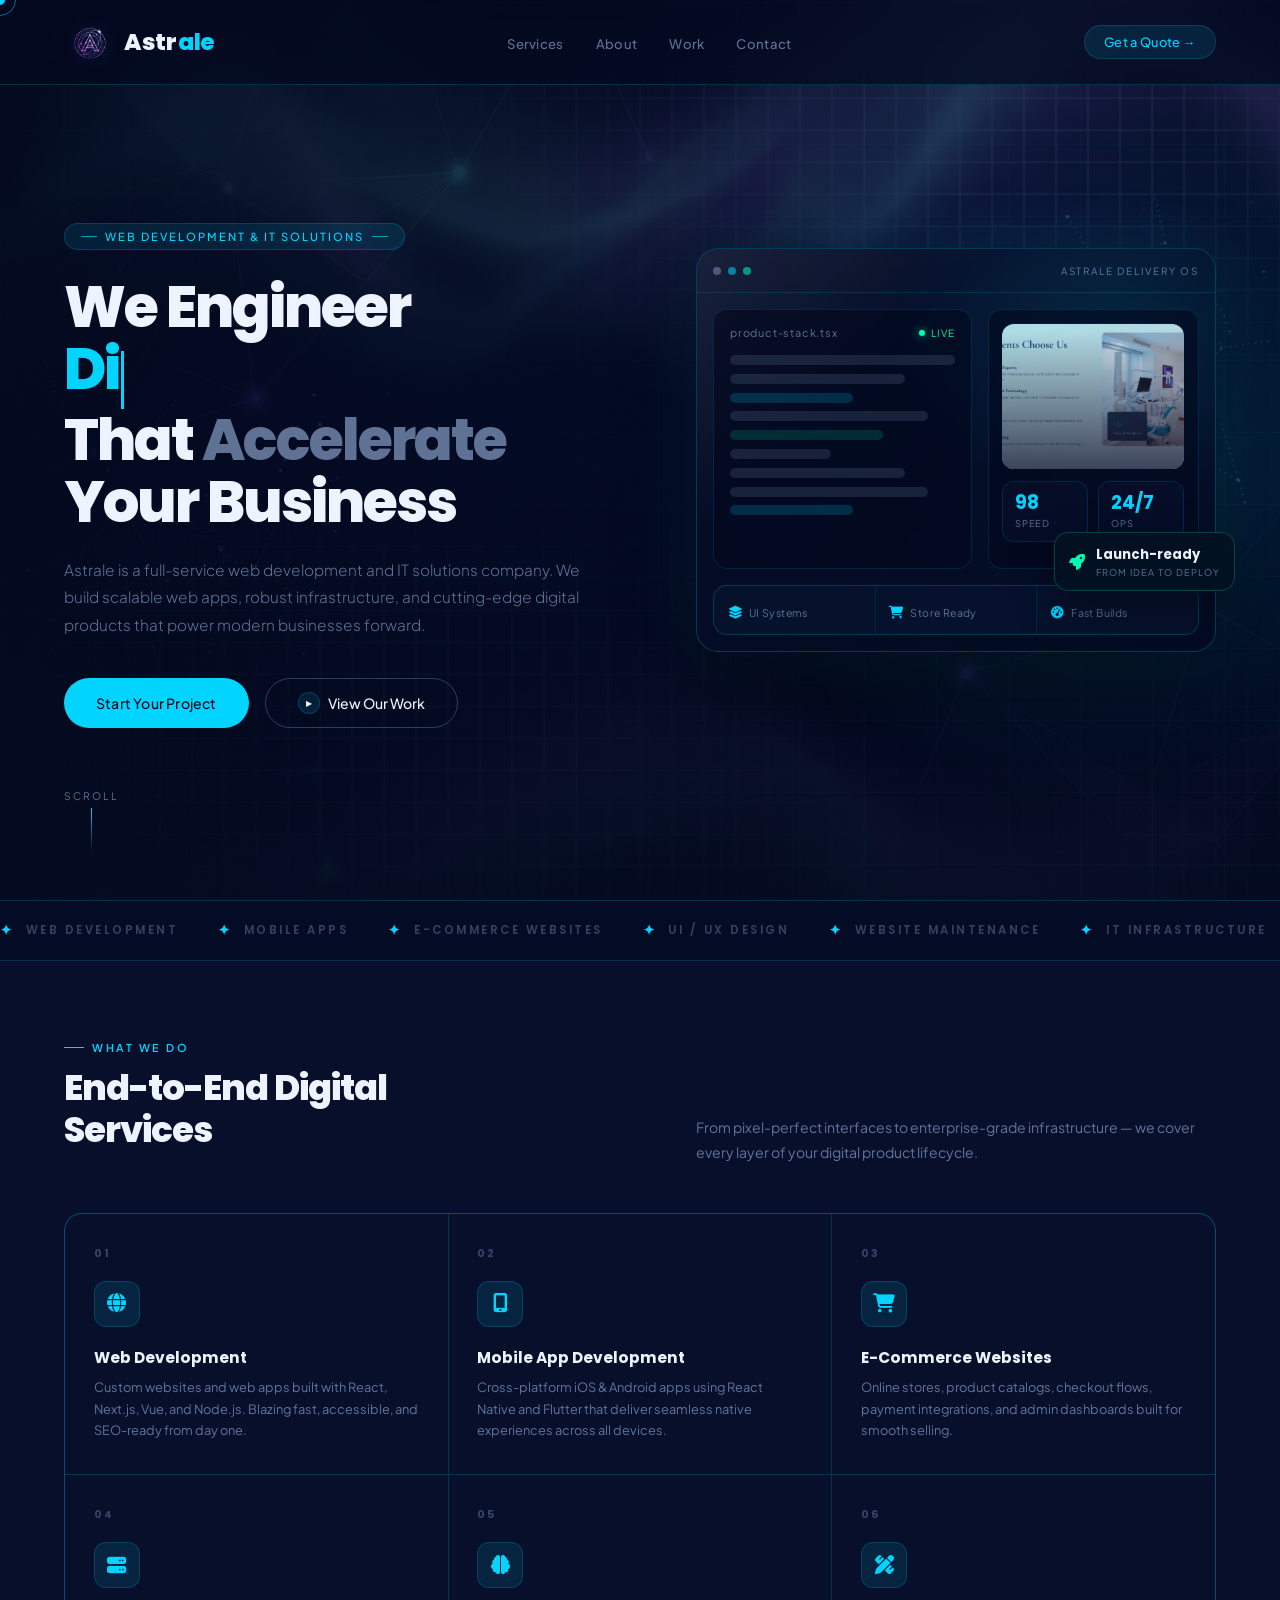
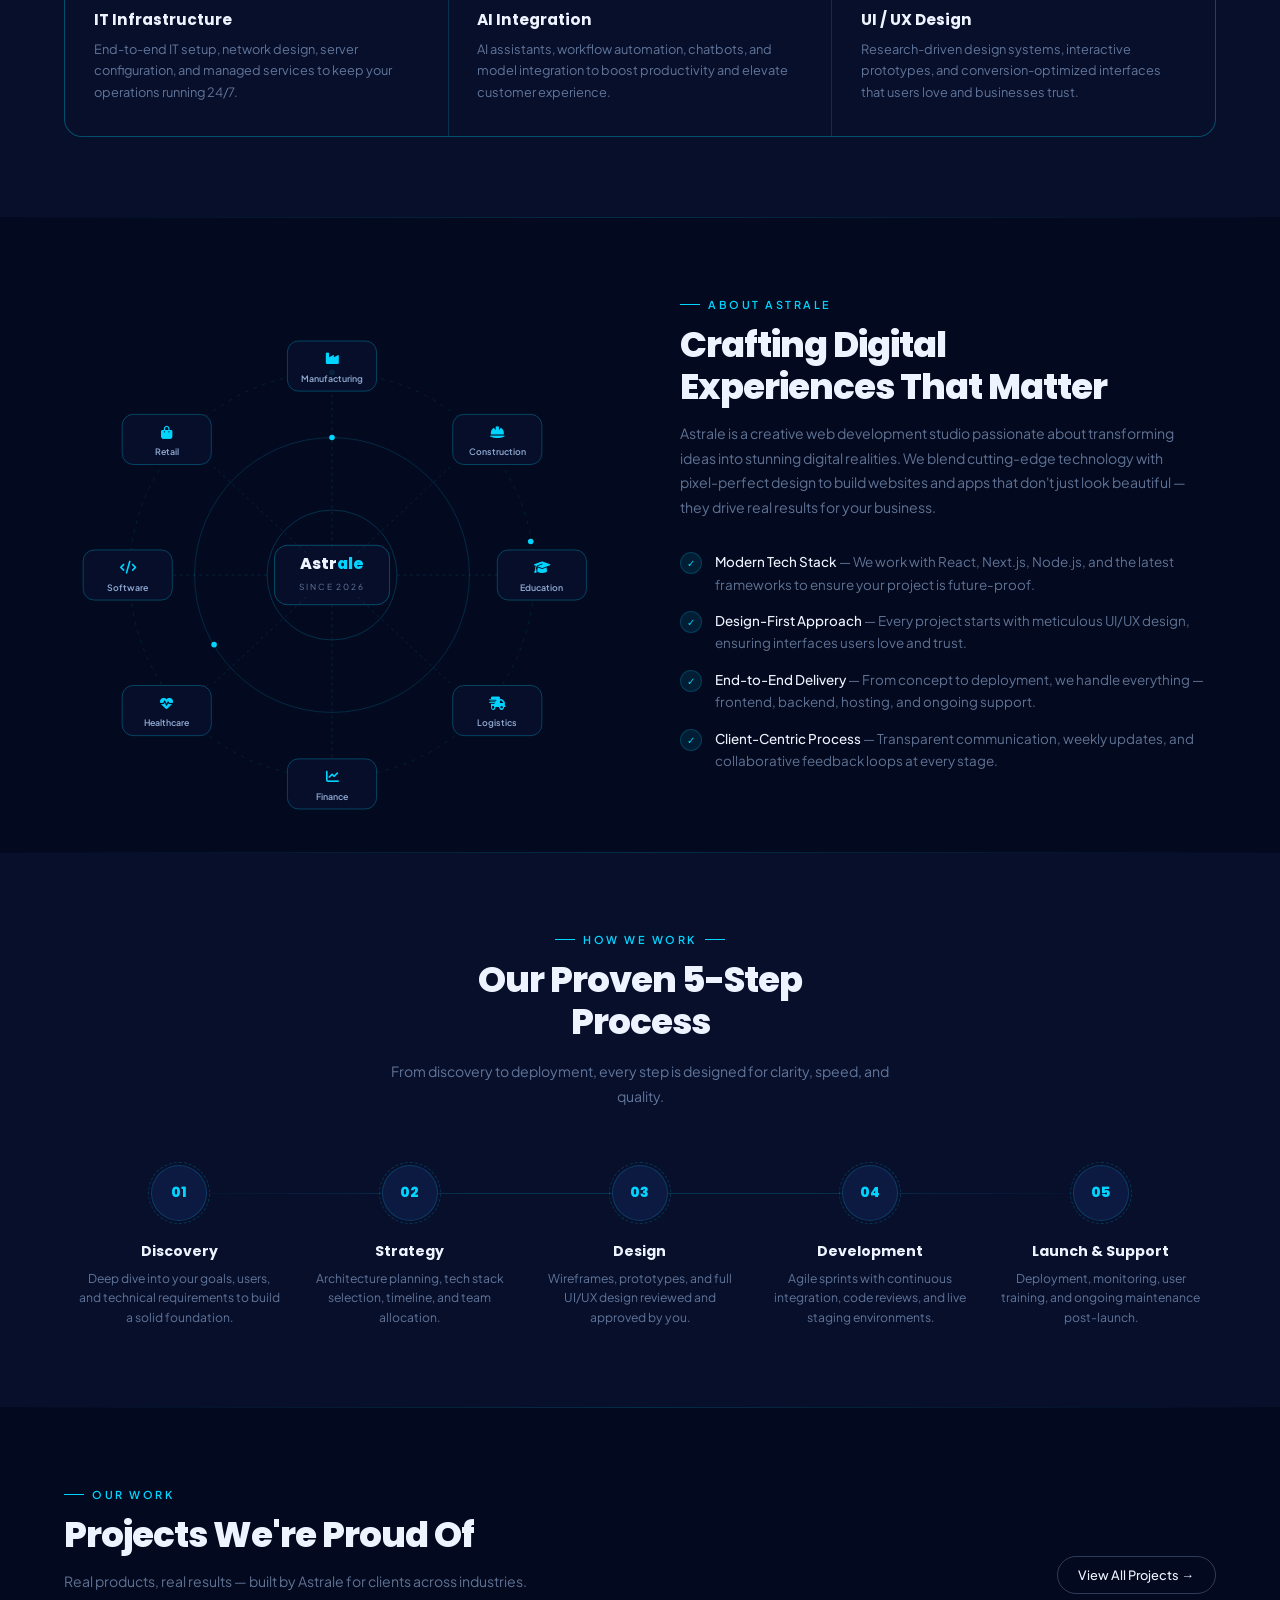
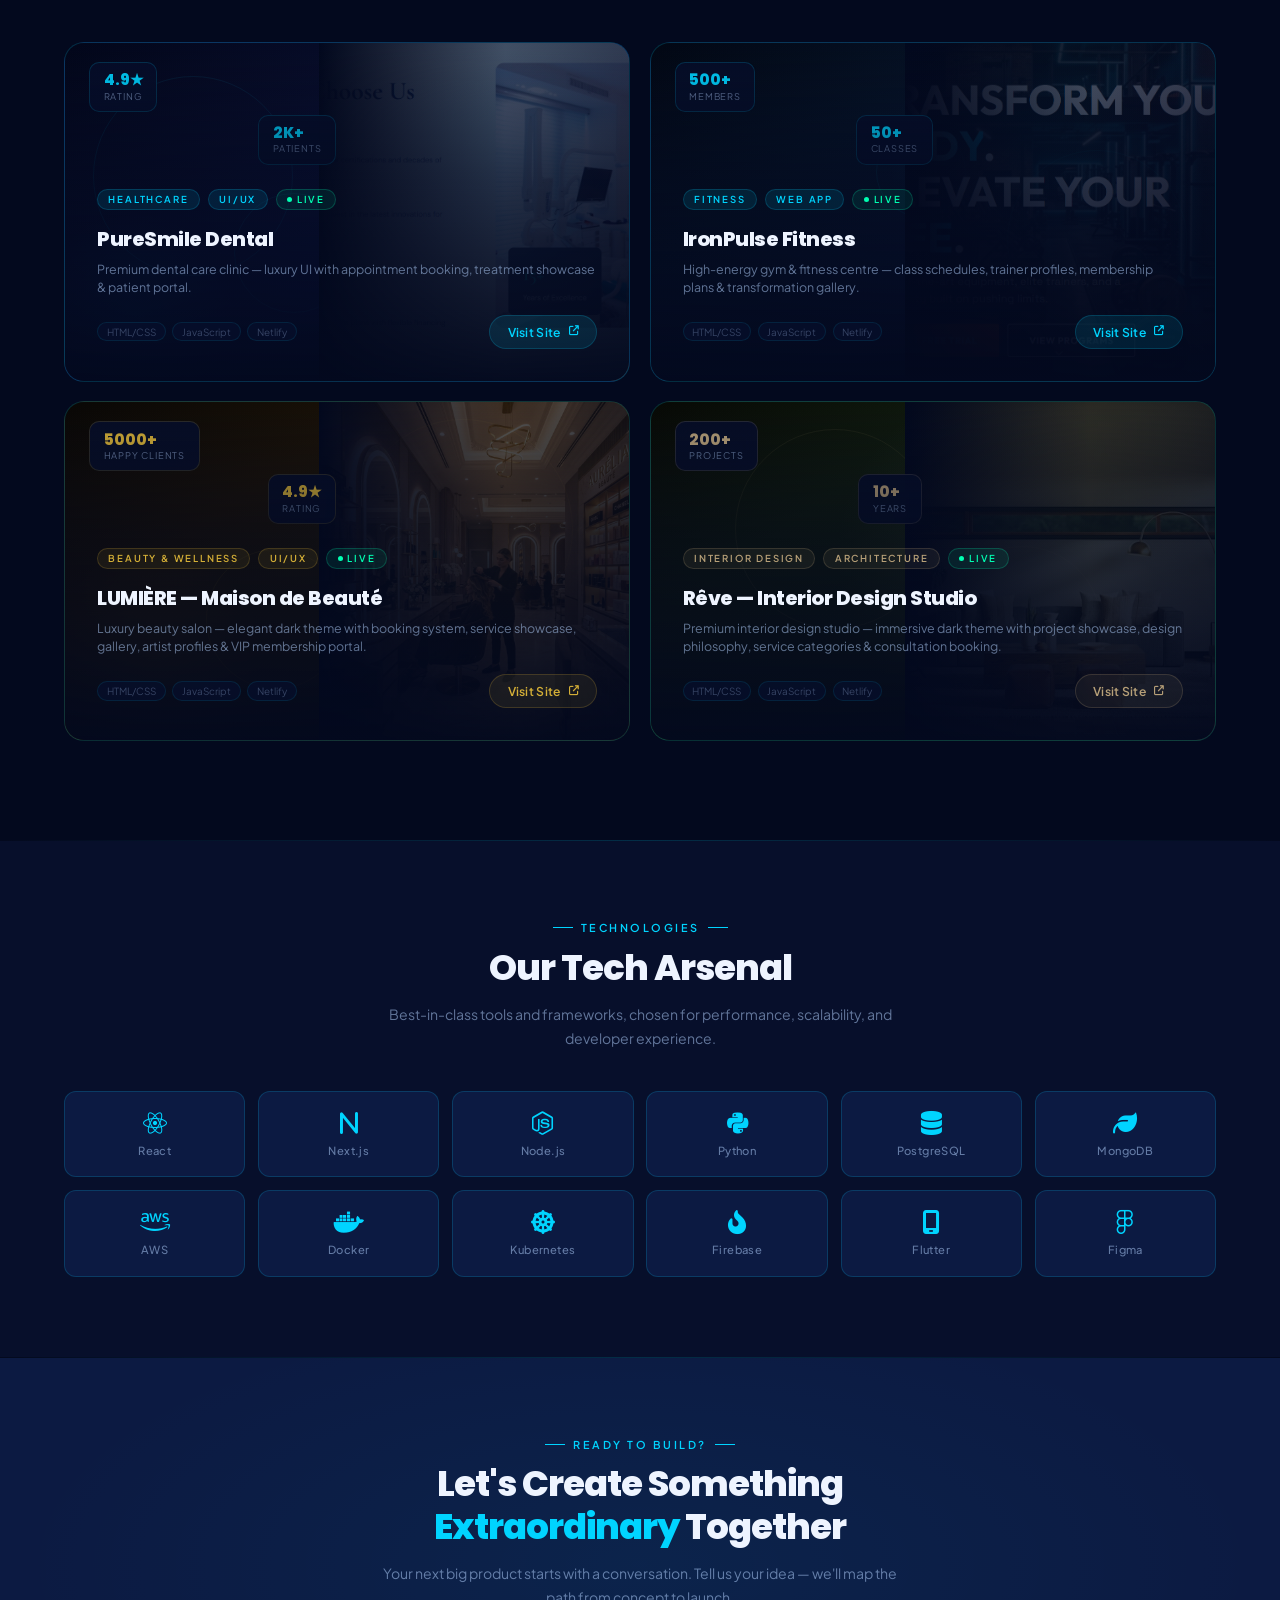
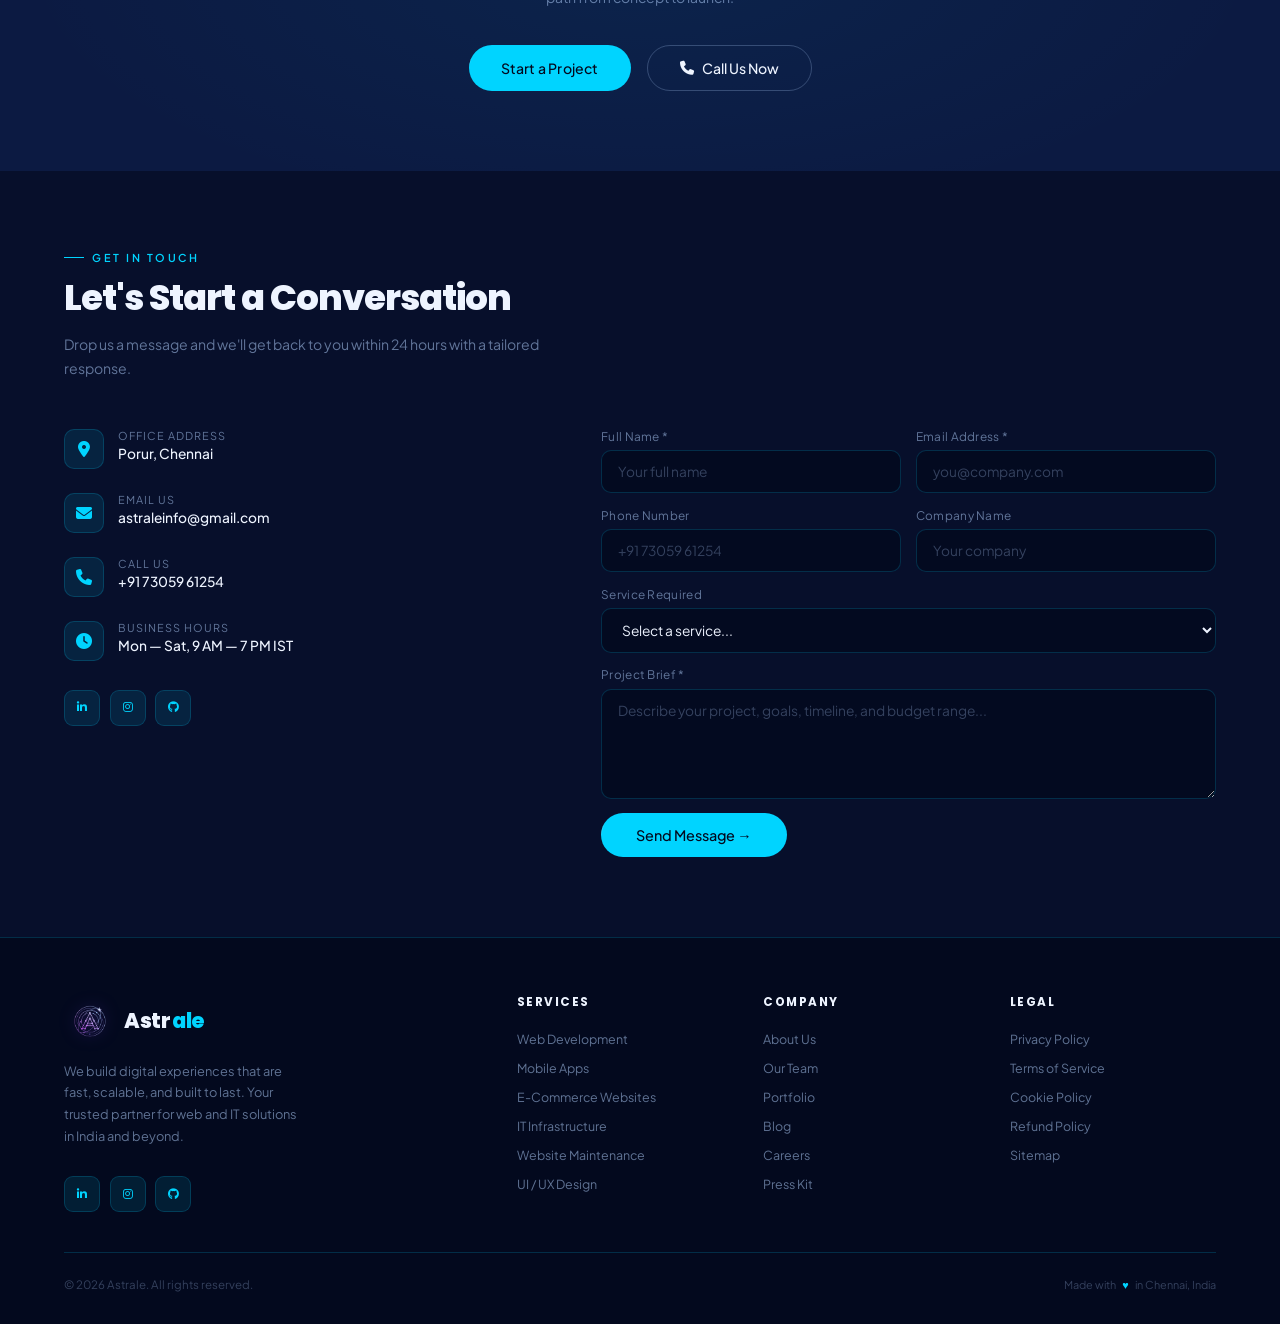
<file: index.html>
<!DOCTYPE html>
<html lang="en">
<head>
  <!-- Google tag (gtag.js) -->
<script async src="https://www.googletagmanager.com/gtag/js?id=G-JY92R74780"></script>
<script>
  window.dataLayer = window.dataLayer || [];
  function gtag(){dataLayer.push(arguments);}
  gtag('js', new Date());

  gtag('config', 'G-JY92R74780');
</script>

<meta charset="UTF-8">
<meta name="viewport" content="width=device-width, initial-scale=1.0">
<title>Astrale – Web Development & IT Solutions Company</title>
<meta name="description" content="Astrale is a premier web development and IT solutions company in Chennai, India. We build fast, scalable, and secure React, Next.js, and custom software solutions.">
<meta name="keywords" content="web development company, IT solutions, custom software engineering, React development, Next.js developer, Chennai software agency, mobile app developers, UI UX design services, Astrale">
<meta name="author" content="Astrale">
<meta name="robots" content="index, follow">
<link rel="canonical" href="https://astrale.in/">

<!-- Open Graph / Facebook -->
<meta property="og:type" content="website">
<meta property="og:url" content="https://astrale.in/">
<meta property="og:title" content="Astrale – Web Development & IT Solutions">
<meta property="og:description" content="We engineer premium digital solutions that accelerate your business. Specialists in web development, mobile apps, and IT infrastructure.">
<meta property="og:image" content="https://astrale.in/asset/images/logo.png">

<!-- Twitter -->
<meta property="twitter:card" content="summary_large_image">
<meta property="twitter:url" content="https://astrale.in/">
<meta property="twitter:title" content="Astrale – Web Development & IT Solutions">
<meta property="twitter:description" content="We engineer premium digital solutions that accelerate your business. Specialists in web development, mobile apps, and IT infrastructure.">
<meta property="twitter:image" content="https://astrale.in/asset/images/logo.png">

<!-- Favicon -->
<link rel="icon" type="image/png" href="asset/images/logo.png">

<link href="asset/css/google-fonts.css" rel="stylesheet">
<link rel="stylesheet" href="asset/css/fontawesome.min.css"/>
<style>
*,*::before,*::after{margin:0;padding:0;box-sizing:border-box;}

:root{
  --navy:#03091E;
  --navy-2:#070F2B;
  --navy-3:#0C1A42;
  --navy-4:#112057;
  --cyan:#00D4FF;
  --cyan-2:#00B8E6;
  --cyan-dim:rgba(0,212,255,0.10);
  --cyan-border:rgba(0,212,255,0.18);
  --white:#EEF4FF;
  --muted:rgba(180,210,255,0.52);
  --muted2:rgba(180,210,255,0.28);
  --green:#00FFB2;
  --violet:#7C3AED;
  --violet-dim:rgba(124,58,237,0.15);
  --font-head:'Poppins',sans-serif;
  --font-body:'Plus Jakarta Sans',sans-serif;
}

html{scroll-behavior:smooth;overflow-x:hidden;}
body{font-family:var(--font-body);background:var(--navy);color:var(--white);overflow-x:hidden;}

@media(pointer:fine){
  body{cursor:none;}
  #cursor{position:fixed;width:10px;height:10px;background:var(--cyan);border-radius:50%;pointer-events:none;z-index:9999;transform:translate(-50%,-50%);transition:width .2s,height .2s;mix-blend-mode:screen;}
  #cursor-ring{position:fixed;width:32px;height:32px;border:1.5px solid rgba(0,212,255,0.5);border-radius:50%;pointer-events:none;z-index:9998;transform:translate(-50%,-50%);transition:width .2s,height .2s;}
  body:has(a:hover) #cursor,body:has(button:hover) #cursor{width:18px;height:18px;}
  body:has(a:hover) #cursor-ring,body:has(button:hover) #cursor-ring{width:50px;height:50px;}
}
@media(pointer:coarse){#cursor,#cursor-ring{display:none;}}

::-webkit-scrollbar{width:3px;}
::-webkit-scrollbar-track{background:var(--navy);}
::-webkit-scrollbar-thumb{background:var(--cyan-border);border-radius:4px;}
  /* === NAV === */

        
nav{
  position:fixed;top:0;left:0;right:0;z-index:500;
  display:flex;align-items:center;justify-content:space-between;
  padding:1rem 4rem;
  background:rgba(3,9,30,0.7);
  backdrop-filter:blur(20px);
  border-bottom:1px solid var(--cyan-border);
  transition:padding .3s,background .3s;
}
nav.scrolled{padding:.7rem 4rem;background:rgba(3,9,30,0.97);}

.logo{font-family:var(--font-head);font-size:1.45rem;font-weight:800;letter-spacing:-0.5px;color:var(--white);text-decoration:none;display:flex;align-items:center;gap:.5rem;}
.logo-img{width:52px;height:52px;object-fit:contain;filter:drop-shadow(0 0 8px rgba(124,58,237,0.6));transition:filter .3s;}
.logo:hover .logo-img{filter:drop-shadow(0 0 14px rgba(124,58,237,0.9));}
.logo-text{display:flex;align-items:center;gap:.15rem;}
.logo-dot{width:7px;height:7px;background:var(--cyan);border-radius:50%;display:inline-block;animation:logoPulse 2.5s ease-in-out infinite;}
@keyframes logoPulse{0%,100%{transform:scale(1);opacity:1;}50%{transform:scale(1.6);opacity:.5;}}

.nav-links{display:flex;gap:2rem;list-style:none;}
.nav-links a{font-size:.82rem;font-weight:500;color:var(--muted);text-decoration:none;letter-spacing:.3px;position:relative;transition:color .25s;}
.nav-links a::after{content:'';position:absolute;bottom:-4px;left:0;right:0;height:1px;background:var(--cyan);transform:scaleX(0);transform-origin:left;transition:transform .3s ease;}
.nav-links a:hover{color:var(--white);}
.nav-links a:hover::after{transform:scaleX(1);}

.nav-cta{font-family:var(--font-body);font-size:.8rem;font-weight:500;padding:.5rem 1.2rem;background:var(--cyan-dim);color:var(--cyan);border:1px solid var(--cyan-border);border-radius:40px;cursor:pointer;transition:background .25s,border-color .25s,transform .15s;letter-spacing:.3px;}
.nav-cta:hover{background:rgba(0,212,255,.2);border-color:var(--cyan);transform:translateY(-1px);}

.ham{display:none;flex-direction:column;gap:5px;cursor:pointer;padding:4px;background:none;border:none;}
.ham span{display:block;width:22px;height:2px;background:var(--white);border-radius:2px;transition:transform .3s,opacity .3s;}
.ham.open span:nth-child(1){transform:translateY(7px) rotate(45deg);}
.ham.open span:nth-child(2){opacity:0;}
.ham.open span:nth-child(3){transform:translateY(-7px) rotate(-45deg);}

.mobile-nav{
  display:none;position:fixed;top:0;left:0;right:0;bottom:0;z-index:490;
  background:rgba(3,9,30,0.98);backdrop-filter:blur(20px);
  flex-direction:column;align-items:center;justify-content:center;gap:2rem;
  opacity:0;pointer-events:none;transition:opacity .3s;
}
.mobile-nav.open{opacity:1;pointer-events:all;}
.mobile-nav a{font-family:var(--font-head);font-size:1.6rem;font-weight:700;color:var(--muted);text-decoration:none;transition:color .2s;}
.mobile-nav a:hover{color:var(--cyan);}
.mobile-nav .nav-cta{font-size:.9rem;padding:.7rem 2rem;margin-top:.5rem;}
  /* === HERO === */

        
#hero{min-height:100vh;display:flex;flex-direction:column;justify-content:center;padding:8rem 4rem 5rem;position:relative;overflow:hidden;background:linear-gradient(115deg,#03091e 0%,#06133a 52%,#03091e 100%);}
#hero::before{content:'';position:absolute;inset:0;z-index:0;background:linear-gradient(90deg,rgba(3,9,30,.95) 0%,rgba(3,9,30,.72) 43%,rgba(3,9,30,.62) 100%),url('asset/images/section-bg.png') right center/cover no-repeat;opacity:.88;}
#hero::after{content:'';position:absolute;inset:0;z-index:0;background:linear-gradient(180deg,rgba(3,9,30,.25) 0%,rgba(3,9,30,0) 48%,rgba(3,9,30,.82) 100%);pointer-events:none;}
.hero-img-right{position:absolute;right:2rem;bottom:6rem;width:420px;height:auto;z-index:2;border-radius:24px;box-shadow:0 0 60px rgba(0,212,255,.15);opacity:0;animation:fadeUp .8s 1.1s ease forwards;pointer-events:none;}
.hero-img-right img{width:100%;height:auto;border-radius:24px;border:1px solid var(--cyan-border);}

.hero-canvas{position:absolute;inset:0;z-index:1;background:radial-gradient(ellipse 60% 70% at 88% 48%,rgba(0,212,255,.12) 0%,transparent 58%),radial-gradient(ellipse 50% 55% at 74% 20%,rgba(124,58,237,.08) 0%,transparent 62%);}
.hero-grid-bg{position:absolute;inset:0;z-index:1;background-image:linear-gradient(rgba(0,212,255,.035) 1px,transparent 1px),linear-gradient(90deg,rgba(0,212,255,.035) 1px,transparent 1px);background-size:72px 72px;mask-image:linear-gradient(90deg,transparent 0%,rgba(0,0,0,.45) 48%,rgba(0,0,0,.95) 100%);animation:gridDrift 20s ease-in-out infinite alternate;}
@keyframes gridDrift{0%{background-position:0 0;}100%{background-position:30px 30px;}}

.orb{display:none;}
.orb-1{width:360px;height:360px;background:rgba(0,212,255,.04);top:10%;right:5%;animation-duration:12s;}
.orb-2{width:260px;height:260px;background:rgba(0,80,200,.05);bottom:15%;left:5%;animation-duration:9s;animation-delay:-3s;}
.orb-3{width:200px;height:200px;background:rgba(124,58,237,.04);top:30%;right:20%;animation-duration:14s;animation-delay:-5s;}
@keyframes orbFloat{0%{transform:translateY(0) scale(1);}100%{transform:translateY(-36px) scale(1.07);}}

.particles{position:absolute;inset:0;z-index:1;overflow:hidden;}
.particle{position:absolute;width:2px;height:2px;background:var(--cyan);border-radius:50%;animation:particleFly linear infinite;opacity:0;}
@keyframes particleFly{0%{transform:translateY(0);opacity:0;}10%{opacity:.5;}90%{opacity:.2;}100%{transform:translateY(-100vh);opacity:0;}}

.hero-content{position:relative;z-index:2;width:100%;max-width:620px;}

.hero-eyebrow{display:inline-flex;align-items:center;gap:.5rem;font-size:.7rem;font-weight:500;letter-spacing:2px;text-transform:uppercase;color:var(--cyan);background:var(--cyan-dim);border:1px solid var(--cyan-border);padding:.35rem 1rem;border-radius:40px;margin-bottom:1.6rem;}
.eyebrow-line{width:16px;height:1px;background:var(--cyan);opacity:.7;}

h1.hero-title{font-family:var(--font-head);font-size:clamp(2rem,4.5vw,4.2rem);font-weight:800;line-height:1.08;letter-spacing:-2px;color:var(--white);margin-bottom:1.4rem;}
h1.hero-title .line-cyan{color:var(--cyan);position:relative;display:inline-block;}
h1.hero-title .line-cyan::after{content:'';position:absolute;left:0;bottom:-3px;width:100%;height:2px;background:var(--cyan);transform:scaleX(0);transform-origin:left;}
h1.hero-title .line-cyan.typed::after{animation:underlineReveal .6s ease forwards;}
@keyframes underlineReveal{to{transform:scaleX(1);}}
.typing-cursor{display:inline-block;width:3px;height:1em;background:var(--cyan);margin-left:2px;vertical-align:text-bottom;animation:cursorBlink .6s step-end infinite;}
.typing-cursor.hide{display:none;}
@keyframes cursorBlink{0%,100%{opacity:1;}50%{opacity:0;}}

.hero-sub{font-size:.96rem;font-weight:300;color:var(--muted);line-height:1.8;max-width:520px;margin-bottom:2.5rem;}
.hero-actions{display:flex;gap:1rem;flex-wrap:wrap;}

.btn-primary{font-family:var(--font-body);font-size:.88rem;font-weight:500;padding:.8rem 2rem;background:var(--cyan);color:var(--navy);border:none;border-radius:50px;cursor:pointer;transition:transform .2s,box-shadow .2s;position:relative;overflow:hidden;letter-spacing:.2px;}
.btn-primary::before{content:'';position:absolute;inset:0;background:rgba(255,255,255,.15);transform:translateX(-100%) skewX(-15deg);transition:transform .4s ease;}
.btn-primary:hover::before{transform:translateX(120%) skewX(-15deg);}
.btn-primary:hover{transform:translateY(-2px);box-shadow:0 10px 28px rgba(0,212,255,.25);}

.btn-outline{font-family:var(--font-body);font-size:.88rem;font-weight:500;padding:.8rem 2rem;background:transparent;color:var(--white);border:1px solid rgba(180,210,255,.25);border-radius:50px;cursor:pointer;transition:border-color .25s,color .25s,transform .2s;display:flex;align-items:center;gap:.5rem;}
.btn-outline:hover{border-color:var(--cyan);color:var(--cyan);transform:translateY(-2px);}
.play-icon{width:22px;height:22px;background:var(--cyan-dim);border:1px solid var(--cyan-border);border-radius:50%;display:flex;align-items:center;justify-content:center;font-size:.5rem;}

.hero-stats{position:absolute;bottom:3rem;right:4rem;display:flex;gap:1px;opacity:0;animation:fadeUp .7s 1.1s ease forwards;}
.hstat{background:rgba(7,15,43,.85);border:1px solid var(--cyan-border);padding:1rem 1.5rem;text-align:center;backdrop-filter:blur(10px);}
.hstat:first-child{border-radius:12px 0 0 12px;}
.hstat:last-child{border-radius:0 12px 12px 0;}
.hstat-num{font-family:var(--font-head);font-size:1.6rem;font-weight:800;color:var(--cyan);line-height:1;display:block;}
.hstat-lbl{font-size:.65rem;color:var(--muted);text-transform:uppercase;letter-spacing:1px;margin-top:3px;display:block;}
  /* Hero delivery console */

        
.hero-visual{position:absolute;right:4rem;top:50%;width:min(41vw,520px);z-index:2;transform:translateY(-50%);}
.hero-visual-shell{position:relative;border:1px solid rgba(0,212,255,.24);border-radius:22px;background:linear-gradient(145deg,rgba(7,15,43,.92),rgba(3,9,30,.78));box-shadow:0 28px 80px rgba(0,0,0,.45),0 0 70px rgba(0,212,255,.11);backdrop-filter:blur(18px);overflow:hidden;}
.hero-visual-shell::before{content:'';position:absolute;inset:0;background:linear-gradient(135deg,rgba(255,255,255,.08),transparent 32%),radial-gradient(ellipse at 80% 20%,rgba(0,212,255,.12),transparent 38%);pointer-events:none;}
.hero-visual-top{height:44px;display:flex;align-items:center;justify-content:space-between;padding:0 1rem;border-bottom:1px solid rgba(0,212,255,.14);position:relative;z-index:1;}
.hero-window-dots{display:flex;gap:.45rem;}
.hero-window-dots span{width:8px;height:8px;border-radius:50%;background:rgba(180,210,255,.34);}
.hero-window-dots span:nth-child(2){background:rgba(0,212,255,.55);}
.hero-window-dots span:nth-child(3){background:rgba(0,255,178,.55);}
.hero-visual-label{font-size:.62rem;text-transform:uppercase;letter-spacing:1.8px;color:var(--muted);}
.hero-visual-body{display:grid;grid-template-columns:1.1fr .9fr;gap:1rem;padding:1rem;position:relative;z-index:1;}
.hero-code-panel,.hero-preview-panel,.hero-status-strip{border:1px solid rgba(0,212,255,.14);background:rgba(3,9,30,.62);border-radius:14px;}
.hero-code-panel{padding:1rem;min-height:260px;}
.hero-code-title{display:flex;align-items:center;justify-content:space-between;margin-bottom:1rem;font-size:.68rem;color:var(--muted);letter-spacing:.8px;}
.hero-live-dot{display:inline-flex;align-items:center;gap:.35rem;color:var(--green);font-size:.62rem;text-transform:uppercase;letter-spacing:1px;}
.hero-live-dot::before{content:'';width:6px;height:6px;border-radius:50%;background:var(--green);box-shadow:0 0 10px rgba(0,255,178,.8);}
.hero-code-lines{display:grid;gap:.55rem;}
.hero-code-line{height:10px;border-radius:10px;background:rgba(180,210,255,.12);position:relative;overflow:hidden;}
.hero-code-line::after{content:'';position:absolute;inset:0;background:linear-gradient(90deg,transparent,rgba(0,212,255,.36),transparent);transform:translateX(-100%);animation:codeSweep 3.2s ease-in-out infinite;}
.hero-code-line:nth-child(2),.hero-code-line:nth-child(7){width:78%;}
.hero-code-line:nth-child(3),.hero-code-line:nth-child(9){width:55%;background:rgba(0,212,255,.18);}
.hero-code-line:nth-child(4),.hero-code-line:nth-child(8){width:88%;}
.hero-code-line:nth-child(5){width:68%;background:rgba(0,255,178,.14);}
.hero-code-line:nth-child(6){width:45%;}
@keyframes codeSweep{0%,40%{transform:translateX(-100%);}70%,100%{transform:translateX(100%);}}
@keyframes fadeVisual{from{opacity:0;transform:translateY(calc(-50% + 22px));}to{opacity:1;transform:translateY(-50%);}}
.hero-preview-panel{padding:.85rem;display:flex;flex-direction:column;gap:.8rem;}
.hero-preview-screen{min-height:145px;border-radius:12px;background:linear-gradient(160deg,rgba(0,212,255,.16),rgba(124,58,237,.12)),url('asset/images/pursmile.png') center/cover no-repeat;position:relative;overflow:hidden;}
.hero-preview-screen::after{content:'';position:absolute;inset:0;background:linear-gradient(180deg,rgba(3,9,30,.05),rgba(3,9,30,.72));}
.hero-metric-grid{display:grid;grid-template-columns:1fr 1fr;gap:.65rem;}
.hero-metric{padding:.75rem;border:1px solid rgba(0,212,255,.13);border-radius:12px;background:rgba(7,15,43,.74);}
.hero-metric strong{display:block;font-family:var(--font-head);font-size:1.15rem;color:var(--cyan);line-height:1;}
.hero-metric span{display:block;margin-top:.25rem;font-size:.58rem;color:var(--muted);text-transform:uppercase;letter-spacing:.8px;}
.hero-status-strip{grid-column:1/-1;display:grid;grid-template-columns:repeat(3,1fr);gap:1px;overflow:hidden;background:rgba(0,212,255,.12);}
.hero-status-item{padding:.85rem;background:rgba(7,15,43,.86);}
.hero-status-item i{color:var(--cyan);font-size:.8rem;margin-right:.45rem;}
.hero-status-item span{font-size:.66rem;color:var(--muted);letter-spacing:.4px;}
.hero-float-chip{position:absolute;right:-1.2rem;bottom:3.8rem;z-index:3;display:flex;align-items:center;gap:.65rem;padding:.75rem .9rem;border:1px solid rgba(0,255,178,.22);border-radius:14px;background:rgba(3,18,34,.92);box-shadow:0 18px 44px rgba(0,0,0,.35);backdrop-filter:blur(12px);}
.hero-float-chip i{color:var(--green);}
.hero-float-chip strong{display:block;font-family:var(--font-head);font-size:.82rem;color:var(--white);}
.hero-float-chip span{display:block;font-size:.58rem;color:var(--muted);text-transform:uppercase;letter-spacing:1px;margin-top:.1rem;}
  /* Portfolio screenshot cards */

        
.phc-screenshot{position:absolute;top:0;right:0;width:55%;height:100%;overflow:hidden;}
.phc-screenshot img{width:100%;height:100%;object-fit:cover;opacity:.4;transition:opacity .4s;}
.port-hero-card:hover .phc-screenshot img{opacity:.6;}
.phc-screenshot::after{content:'';position:absolute;inset:0;background:linear-gradient(90deg,rgba(3,9,30,1) 0%,rgba(3,9,30,.3) 60%,rgba(3,9,30,.5) 100%);}

.scroll-hint{position:absolute;bottom:3rem;left:4rem;z-index:2;display:flex;flex-direction:column;align-items:center;gap:.4rem;opacity:0;animation:fadeUp .6s 1.3s ease forwards;}
.scroll-text{font-size:.65rem;color:var(--muted);letter-spacing:2px;text-transform:uppercase;}
.scroll-line{width:1px;height:44px;background:linear-gradient(to bottom,var(--cyan),transparent);animation:scrollPulse 2s ease-in-out infinite;}
@keyframes scrollPulse{0%,100%{opacity:.4;}50%{opacity:1;}}
  /* Marquee */

        
.marquee-wrap{position:relative;overflow:hidden;padding:1.2rem 0;border-top:1px solid var(--cyan-border);border-bottom:1px solid var(--cyan-border);background:rgba(7,15,43,.5);}
.marquee-track{display:flex;gap:2.5rem;animation:marqueeScroll 25s linear infinite;width:max-content;}
.marquee-item{font-family:var(--font-head);font-size:.72rem;font-weight:600;letter-spacing:2.5px;text-transform:uppercase;color:var(--muted2);display:flex;align-items:center;gap:.7rem;white-space:nowrap;}
.marquee-item span{color:var(--cyan);font-size:.9rem;}
@keyframes marqueeScroll{0%{transform:translateX(0);}100%{transform:translateX(-50%);}}
  /* === SECTION BASE === */

        
section:not(#hero){padding:5rem 4rem;}

.stag{font-size:.68rem;font-weight:600;letter-spacing:2.5px;text-transform:uppercase;color:var(--cyan);margin-bottom:.8rem;display:flex;align-items:center;gap:.5rem;}
.stag-line{width:20px;height:1px;background:var(--cyan);}
.sh{font-family:var(--font-head);font-size:clamp(1.6rem,2.8vw,2.4rem);font-weight:800;letter-spacing:-1px;line-height:1.18;color:var(--white);margin-bottom:.8rem;}
.sp{font-size:.88rem;color:var(--muted);line-height:1.75;max-width:520px;}

.reveal{opacity:0;transform:translateY(36px);transition:opacity .7s ease,transform .7s ease;}
.reveal.visible{opacity:1;transform:translateY(0);}
.reveal-left{opacity:0;transform:translateX(-44px);transition:opacity .8s ease,transform .8s ease;}
.reveal-left.visible{opacity:1;transform:translateX(0);}
.reveal-right{opacity:0;transform:translateX(44px);transition:opacity .8s ease,transform .8s ease;}
.reveal-right.visible{opacity:1;transform:translateX(0);}
  /* === SERVICES === */

        
#services{background:var(--navy-2);}
.services-header{display:flex;justify-content:space-between;align-items:flex-end;margin-bottom:3rem;flex-wrap:wrap;gap:1.2rem;}

.services-grid{display:grid;grid-template-columns:repeat(3,1fr);gap:1px;background:var(--cyan-border);border:1px solid var(--cyan-border);border-radius:18px;overflow:hidden;}
.svc-card{background:var(--navy-2);padding:2rem 1.8rem;position:relative;overflow:hidden;transition:background .3s;cursor:default;}
.svc-card::after{content:'';position:absolute;inset:0;background:linear-gradient(135deg,rgba(0,212,255,.05) 0%,transparent 60%);opacity:0;transition:opacity .3s;}
.svc-card:hover{background:var(--navy-3);}
.svc-card:hover::after{opacity:1;}
.svc-num{font-family:var(--font-head);font-size:.66rem;font-weight:700;color:var(--muted2);letter-spacing:2px;margin-bottom:1.2rem;}
.svc-icon-wrap{width:46px;height:46px;margin-bottom:1.2rem;background:var(--cyan-dim);border:1px solid var(--cyan-border);border-radius:12px;display:flex;align-items:center;justify-content:center;font-size:1.2rem;position:relative;z-index:1;transition:transform .3s,box-shadow .3s;color:var(--cyan);}
.svc-card:hover .svc-icon-wrap{transform:scale(1.1) rotate(-5deg);box-shadow:0 8px 22px rgba(0,212,255,.15);}
.svc-name{font-family:var(--font-head);font-size:.96rem;font-weight:700;color:var(--white);margin-bottom:.5rem;position:relative;z-index:1;}
.svc-desc{font-size:.8rem;color:var(--muted);line-height:1.7;position:relative;z-index:1;}
.svc-arrow{position:absolute;bottom:1.5rem;right:1.5rem;width:28px;height:28px;background:var(--cyan-dim);border:1px solid var(--cyan-border);border-radius:50%;display:flex;align-items:center;justify-content:center;font-size:.7rem;color:var(--cyan);opacity:0;transform:translate(6px,-6px);transition:opacity .3s,transform .3s;}
.svc-card:hover .svc-arrow{opacity:1;transform:translate(0,0);}
  /* === ABOUT === */

        
#about{display:grid;grid-template-columns:1fr 1fr;gap:5rem;align-items:center;}

.about-visual-wrap{position:relative;height:440px;}
.about-bg-circle{position:absolute;width:300px;height:300px;border:1px solid var(--cyan-border);border-radius:50%;top:50%;left:50%;transform:translate(-50%,-50%);animation:rotateSlow 20s linear infinite;}
.about-bg-circle::before{content:'';position:absolute;top:-4px;left:50%;width:7px;height:7px;background:var(--cyan);border-radius:50%;transform:translateX(-50%);box-shadow:0 0 10px rgba(0,212,255,.6);}
.about-bg-circle::after{content:'';position:absolute;bottom:-4px;left:50%;width:7px;height:7px;background:var(--cyan);border-radius:50%;transform:translateX(-50%);box-shadow:0 0 10px rgba(0,212,255,.6);}
.about-bg-circle-2{position:absolute;width:420px;height:420px;border:1px dashed rgba(0,212,255,.08);border-radius:50%;top:50%;left:50%;transform:translate(-50%,-50%);animation:rotateSlow 30s linear infinite reverse;}
@keyframes rotateSlow{0%{transform:translate(-50%,-50%) rotate(0deg);}100%{transform:translate(-50%,-50%) rotate(360deg);}}

.about-center-card{position:absolute;top:50%;left:50%;transform:translate(-50%,-50%);width:200px;text-align:center;background:var(--navy-3);border:1px solid var(--cyan-border);border-radius:18px;padding:1.8rem 1.3rem;backdrop-filter:blur(10px);box-shadow:0 0 50px rgba(0,212,255,.07);}
.about-center-logo{font-family:var(--font-head);font-size:1.4rem;font-weight:800;color:var(--white);margin-bottom:.3rem;}
.about-center-logo span{color:var(--cyan);}
.about-center-sub{font-size:.68rem;color:var(--muted);letter-spacing:1.5px;text-transform:uppercase;}

.about-float{position:absolute;background:var(--navy-3);border:1px solid var(--cyan-border);border-radius:12px;padding:.9rem 1.1rem;animation:cardFloat ease-in-out infinite alternate;}
@keyframes cardFloat{0%{transform:translateY(0);}100%{transform:translateY(-9px);}}
.af1{top:2rem;left:0;animation-duration:4s;}
.af2{bottom:2rem;right:0;animation-duration:5s;animation-delay:-2s;}
.af3{top:50%;right:-1rem;transform:translateY(-50%);animation-duration:6s;animation-delay:-1s;}
.af-num{font-family:var(--font-head);font-size:1.3rem;font-weight:800;color:var(--cyan);line-height:1;}
.af-lbl{font-size:.65rem;color:var(--muted);text-transform:uppercase;letter-spacing:.8px;margin-top:2px;}

.about-checks{margin-top:2rem;display:flex;flex-direction:column;gap:.9rem;}
.acheck{display:flex;align-items:flex-start;gap:.8rem;}
.acheck-icon{min-width:22px;height:22px;background:var(--cyan-dim);border:1px solid var(--cyan-border);border-radius:50%;display:flex;align-items:center;justify-content:center;font-size:.6rem;color:var(--cyan);margin-top:1px;}
.acheck p{font-size:.84rem;color:var(--muted);line-height:1.65;}
.acheck strong{color:var(--white);font-weight:500;}
  /* === PROCESS === */

        
#process{background:var(--navy-2);}
.process-steps{display:grid;grid-template-columns:repeat(5,1fr);gap:0;margin-top:3.5rem;position:relative;}
.process-steps::before{content:'';position:absolute;top:28px;left:10%;right:10%;height:1px;background:linear-gradient(90deg,transparent,var(--cyan-border),var(--cyan-border),transparent);z-index:0;}
.pstep{display:flex;flex-direction:column;align-items:center;text-align:center;padding:0 .8rem;position:relative;z-index:1;}
.pstep-num{width:56px;height:56px;border-radius:50%;background:var(--navy-3);border:1px solid var(--cyan-border);display:flex;align-items:center;justify-content:center;font-family:var(--font-head);font-size:.88rem;font-weight:800;color:var(--cyan);margin-bottom:1.3rem;transition:background .3s,box-shadow .3s;position:relative;}
.pstep-num::after{content:'';position:absolute;inset:-4px;border-radius:50%;border:1px dashed rgba(0,212,255,.2);animation:rotateSlow 8s linear infinite;}
.pstep:hover .pstep-num{background:rgba(0,212,255,.1);box-shadow:0 0 20px rgba(0,212,255,.2);}
.pstep-title{font-family:var(--font-head);font-size:.88rem;font-weight:700;color:var(--white);margin-bottom:.4rem;}
.pstep-desc{font-size:.76rem;color:var(--muted);line-height:1.6;}
  /* === PORTFOLIO === */

        
#portfolio{background:var(--navy);}

.portfolio-header{display:flex;justify-content:space-between;align-items:flex-end;margin-bottom:3rem;flex-wrap:wrap;gap:1.2rem;}
  /* Featured Projects — Big Hero Cards */

        
.portfolio-hero{display:grid;grid-template-columns:1fr 1fr;gap:1.2rem;margin-bottom:1.2rem;}

.port-hero-card{
  position:relative;border-radius:20px;overflow:hidden;
  border:1px solid var(--cyan-border);cursor:pointer;
  transition:transform .4s cubic-bezier(.23,1,.32,1),box-shadow .4s,border-color .4s;
  min-height:340px;display:flex;flex-direction:column;text-decoration:none;
}
.port-hero-card:hover{transform:translateY(-8px);box-shadow:0 30px 60px rgba(0,0,0,.5),0 0 0 1px rgba(0,212,255,.3);border-color:rgba(0,212,255,.4);}
  /* Each card has a unique gradient bg */

        
.phc-dental{background:linear-gradient(145deg,#03071a 0%,#080d2a 30%,#0c1440 60%,#091830 100%);}
.phc-gym{background:linear-gradient(145deg,#030814 0%,#061225 30%,#0a1535 60%,#061028 100%);}
.phc-beauty{background:linear-gradient(145deg,#0a0806 0%,#1a1208 30%,#1f1a0d 60%,#12100a 100%);}
.phc-interior{background:linear-gradient(145deg,#080a06 0%,#101a0e 30%,#141f12 60%,#0d1410 100%);}

.phc-bg-art{
  position:absolute;inset:0;overflow:hidden;
}
  /* Dental card background art */

        
.phc-dental .phc-bg-art::before{
  content:'';position:absolute;
  top:-20%;right:-10%;
  width:340px;height:340px;
  background:radial-gradient(ellipse,rgba(0,212,255,.12) 0%,transparent 65%);
  border-radius:50%;
}
.phc-dental .phc-bg-art::after{
  content:'';position:absolute;
  bottom:-30px;left:-30px;
  width:200px;height:200px;
  background:radial-gradient(ellipse,rgba(0,180,255,.07) 0%,transparent 70%);
  border-radius:50%;
}
  /* Gym card background art */

        
.phc-gym .phc-bg-art::before{
  content:'';position:absolute;
  top:-10%;left:40%;
  width:300px;height:300px;
  background:radial-gradient(ellipse,rgba(0,212,255,.1) 0%,transparent 65%);
  border-radius:50%;
}
.phc-beauty .phc-bg-art::before{
  content:'';position:absolute;
  top:-15%;right:-5%;
  width:360px;height:360px;
  background:radial-gradient(ellipse,rgba(212,175,55,.12) 0%,transparent 65%);
  border-radius:50%;
}
.phc-beauty .phc-bg-art::after{
  content:'';position:absolute;
  bottom:-25px;left:-20px;
  width:220px;height:220px;
  background:radial-gradient(ellipse,rgba(212,175,55,.07) 0%,transparent 70%);
  border-radius:50%;
}
.phc-beauty .phc-badge{color:#d4af37;background:rgba(212,175,55,.08);border-color:rgba(212,175,55,.2);}
.phc-beauty .phc-stat{border-color:rgba(212,175,55,.18);}
.phc-beauty .phc-stat-num{color:#d4af37;}
.phc-beauty .phc-circle{border-color:rgba(212,175,55,.08);}
.phc-beauty .phc-grid{background-image:linear-gradient(rgba(212,175,55,.04) 1px,transparent 1px),linear-gradient(90deg,rgba(212,175,55,.04) 1px,transparent 1px);}
.phc-beauty .phc-visit-btn{color:#d4af37;background:rgba(212,175,55,.08);border-color:rgba(212,175,55,.2);}
.phc-beauty .phc-visit-btn:hover{background:rgba(212,175,55,.2);box-shadow:0 6px 18px rgba(212,175,55,.15);}
.phc-interior .phc-bg-art::before{
  content:'';position:absolute;
  top:-10%;left:30%;
  width:380px;height:380px;
  background:radial-gradient(ellipse,rgba(139,160,120,.12) 0%,transparent 65%);
  border-radius:50%;
}
.phc-interior .phc-bg-art::after{
  content:'';position:absolute;
  bottom:-30px;right:-15px;
  width:240px;height:240px;
  background:radial-gradient(ellipse,rgba(183,148,97,.08) 0%,transparent 70%);
  border-radius:50%;
}
.phc-interior .phc-badge{color:#b7a078;background:rgba(183,160,120,.08);border-color:rgba(183,160,120,.2);}
.phc-interior .phc-stat{border-color:rgba(183,160,120,.18);}
.phc-interior .phc-stat-num{color:#b7a078;}
.phc-interior .phc-circle{border-color:rgba(183,160,120,.08);}
.phc-interior .phc-grid{background-image:linear-gradient(rgba(183,160,120,.04) 1px,transparent 1px),linear-gradient(90deg,rgba(183,160,120,.04) 1px,transparent 1px);}
.phc-interior .phc-visit-btn{color:#b7a078;background:rgba(183,160,120,.08);border-color:rgba(183,160,120,.2);}
.phc-interior .phc-visit-btn:hover{background:rgba(183,160,120,.2);box-shadow:0 6px 18px rgba(183,160,120,.15);}
  /* Abstract decorative elements */

        
.phc-decor{position:absolute;inset:0;overflow:hidden;}
.phc-circle{position:absolute;border-radius:50%;border:1px solid rgba(0,212,255,.08);}
.phc-grid{
  position:absolute;inset:0;
  background-image:linear-gradient(rgba(0,212,255,.04) 1px,transparent 1px),linear-gradient(90deg,rgba(0,212,255,.04) 1px,transparent 1px);
  background-size:30px 30px;
  opacity:0;transition:opacity .4s;
}
.port-hero-card:hover .phc-grid{opacity:1;}

.phc-icon-area{
  position:absolute;top:0;right:0;width:55%;height:100%;
  display:flex;align-items:center;justify-content:center;
  overflow:hidden;
}
.phc-icon-ring{
  position:absolute;width:180px;height:180px;
  border:1px solid rgba(0,212,255,.12);border-radius:50%;
  animation:rotateSlow 20s linear infinite;
}
.phc-icon-ring-2{
  position:absolute;width:240px;height:240px;
  border:1px dashed rgba(0,212,255,.06);border-radius:50%;
  animation:rotateSlow 30s linear infinite reverse;
}
.phc-main-icon{
  position:relative;z-index:2;
  width:90px;height:90px;
  background:rgba(7,15,43,.9);
  border:1px solid rgba(0,212,255,.2);
  border-radius:24px;
  display:flex;align-items:center;justify-content:center;
  font-size:2.4rem;color:var(--cyan);
  box-shadow:0 0 40px rgba(0,212,255,.1),inset 0 1px 0 rgba(255,255,255,.05);
  transition:transform .4s,box-shadow .4s;
}
.port-hero-card:hover .phc-main-icon{
  transform:scale(1.08) rotate(-4deg);
  box-shadow:0 0 60px rgba(0,212,255,.2),inset 0 1px 0 rgba(255,255,255,.05);
}
  /* Floating mini stats inside hero cards */

        
.phc-stat{
  position:absolute;
  background:rgba(7,15,43,.9);
  border:1px solid rgba(0,212,255,.18);
  border-radius:10px;padding:.6rem .85rem;
  backdrop-filter:blur(10px);
  animation:cardFloat ease-in-out infinite alternate;
}
.phc-stat-num{font-family:var(--font-head);font-size:.95rem;font-weight:800;color:var(--cyan);line-height:1;}
.phc-stat-lbl{font-size:.58rem;color:var(--muted);text-transform:uppercase;letter-spacing:.8px;margin-top:2px;}

.phc-content{
  position:relative;z-index:3;
  padding:2rem;
  display:flex;flex-direction:column;justify-content:flex-end;
  flex:1;
  background:linear-gradient(to top,rgba(3,9,30,.97) 0%,rgba(3,9,30,.5) 60%,transparent 100%);
}
.phc-badge-row{display:flex;gap:.5rem;margin-bottom:.9rem;flex-wrap:wrap;}
.phc-badge{
  font-size:.6rem;font-weight:600;letter-spacing:1.8px;text-transform:uppercase;
  color:var(--cyan);background:var(--cyan-dim);border:1px solid var(--cyan-border);
  padding:.22rem .65rem;border-radius:20px;
}
.phc-live-badge{
  font-size:.6rem;font-weight:600;letter-spacing:1.8px;text-transform:uppercase;
  color:var(--green);background:rgba(0,255,178,.08);border:1px solid rgba(0,255,178,.2);
  padding:.22rem .65rem;border-radius:20px;
  display:flex;align-items:center;gap:.3rem;
}
.phc-live-dot{width:5px;height:5px;background:var(--green);border-radius:50%;animation:livePulse 1.5s ease-in-out infinite;}
@keyframes livePulse{0%,100%{opacity:1;transform:scale(1);}50%{opacity:.4;transform:scale(.6);}}

.phc-title{font-family:var(--font-head);font-size:1.25rem;font-weight:800;color:var(--white);margin-bottom:.35rem;letter-spacing:-.5px;}
.phc-sub{font-size:.78rem;color:var(--muted);margin-bottom:1.1rem;line-height:1.5;}

.phc-footer{display:flex;align-items:center;justify-content:space-between;}
.phc-tech-stack{display:flex;gap:.4rem;}
.phc-tech-pill{font-size:.62rem;color:var(--muted2);background:rgba(7,15,43,.8);border:1px solid rgba(0,212,255,.1);padding:.18rem .55rem;border-radius:20px;}
.phc-visit-btn{
  display:flex;align-items:center;gap:.5rem;
  font-size:.76rem;font-weight:600;color:var(--cyan);
  background:var(--cyan-dim);border:1px solid var(--cyan-border);
  padding:.5rem 1.1rem;border-radius:30px;
  text-decoration:none;
  transition:background .25s,transform .25s,box-shadow .25s;
  letter-spacing:.3px;
}
.phc-visit-btn:hover{background:rgba(0,212,255,.2);transform:translateY(-1px);box-shadow:0 6px 18px rgba(0,212,255,.15);}
.phc-visit-btn i{font-size:.65rem;transition:transform .3s;}
.phc-visit-btn:hover i{transform:translate(2px,-2px);}
  /* Small portfolio cards */

        
.portfolio-grid-small{display:grid;grid-template-columns:repeat(4,1fr);gap:1.2rem;}

.port-small-card{
  background:var(--navy-2);
  border:1px solid var(--cyan-border);
  border-radius:16px;
  overflow:hidden;
  cursor:pointer;
  transition:transform .35s ease,box-shadow .35s,border-color .35s;
  position:relative;
}
.port-small-card:hover{transform:translateY(-5px);box-shadow:0 18px 40px rgba(0,0,0,.4);border-color:rgba(0,212,255,.35);}

.psc-top{height:140px;display:flex;align-items:center;justify-content:center;position:relative;overflow:hidden;}
.psc-top-icon{font-size:2.2rem;color:var(--cyan);position:relative;z-index:2;transition:transform .4s;}
.port-small-card:hover .psc-top-icon{transform:scale(1.15) rotate(-5deg);}
.psc-glow{position:absolute;width:100px;height:100px;border-radius:50%;filter:blur(30px);top:50%;left:50%;transform:translate(-50%,-50%);opacity:.4;transition:opacity .4s;}
.port-small-card:hover .psc-glow{opacity:.7;}

.psc-body{padding:1.1rem;}
.psc-tag{font-size:.6rem;font-weight:600;letter-spacing:1.5px;text-transform:uppercase;color:var(--cyan);margin-bottom:.4rem;}
.psc-name{font-family:var(--font-head);font-size:.88rem;font-weight:700;color:var(--white);margin-bottom:.25rem;}
.psc-sub{font-size:.72rem;color:var(--muted);line-height:1.5;}

.psc-footer{padding:.7rem 1.1rem;border-top:1px solid rgba(0,212,255,.08);display:flex;align-items:center;justify-content:space-between;}
.psc-more{font-size:.7rem;color:var(--muted2);}
.psc-arrow{width:26px;height:26px;background:var(--cyan-dim);border:1px solid var(--cyan-border);border-radius:50%;display:flex;align-items:center;justify-content:center;font-size:.62rem;color:var(--cyan);transition:background .2s,transform .2s;}
.port-small-card:hover .psc-arrow{background:rgba(0,212,255,.2);transform:rotate(45deg);}
  /* === TECH STACK === */

        
#tech{background:var(--navy-2);}
.tech-grid{margin-top:2.5rem;display:grid;grid-template-columns:repeat(6,1fr);gap:.8rem;}
.tech-badge{background:var(--navy-3);border:1px solid var(--cyan-border);border-radius:12px;padding:1.2rem .8rem;display:flex;flex-direction:column;align-items:center;gap:.5rem;transition:border-color .25s,transform .25s,background .25s;cursor:default;}
.tech-badge:hover{border-color:rgba(0,212,255,.5);transform:translateY(-4px);background:rgba(12,26,66,.9);}
.tech-emoji{font-size:1.5rem;display:flex;align-items:center;justify-content:center;color:var(--cyan);}
.tech-name{font-size:.7rem;font-weight:500;color:var(--muted);letter-spacing:.4px;}
  /* === TESTIMONIALS === */

        
.testi-grid{margin-top:3rem;display:grid;grid-template-columns:repeat(3,1fr);gap:1rem;}
.tcard{background:var(--navy-2);border:1px solid var(--cyan-border);border-radius:18px;padding:1.8rem;transition:border-color .3s,transform .3s;cursor:default;position:relative;overflow:hidden;}
.tcard::before{content:'"';position:absolute;top:.3rem;right:1.2rem;font-family:var(--font-head);font-size:5rem;font-weight:800;color:rgba(0,212,255,.04);line-height:1;pointer-events:none;}
.tcard:hover{border-color:rgba(0,212,255,.35);transform:translateY(-3px);}
.tcard-stars{color:var(--cyan);font-size:.8rem;letter-spacing:2px;margin-bottom:.9rem;}
.tcard-text{font-size:.82rem;color:var(--muted);line-height:1.75;font-style:italic;margin-bottom:1.3rem;}
.tcard-author{display:flex;align-items:center;gap:.7rem;}
.tcard-avatar{width:36px;height:36px;border-radius:50%;background:var(--cyan-dim);border:1px solid var(--cyan-border);display:flex;align-items:center;justify-content:center;font-family:var(--font-head);font-size:.72rem;font-weight:700;color:var(--cyan);}
.tcard-name{font-size:.84rem;font-weight:500;color:var(--white);}
.tcard-role{font-size:.7rem;color:var(--muted);}
  /* === TEAM === */

        
.team-grid{margin-top:3rem;display:grid;grid-template-columns:repeat(4,1fr);gap:1rem;}
.tmcard{background:var(--navy-2);border:1px solid var(--cyan-border);border-radius:18px;overflow:hidden;transition:transform .3s,box-shadow .3s,border-color .3s;cursor:default;}
.tmcard:hover{transform:translateY(-5px);box-shadow:0 18px 38px rgba(0,0,0,.35);border-color:rgba(0,212,255,.35);}
.tm-avatar{width:100%;height:160px;display:flex;align-items:center;justify-content:center;font-size:2.8rem;position:relative;overflow:hidden;color:var(--cyan);}
.tm-avatar::after{content:'';position:absolute;inset:0;background:radial-gradient(ellipse at bottom,rgba(0,212,255,.08) 0%,transparent 70%);}
.tmcard:nth-child(1) .tm-avatar{background:linear-gradient(135deg,#041035,#0a1d55);}
.tmcard:nth-child(2) .tm-avatar{background:linear-gradient(135deg,#031a30,#05304a);}
.tmcard:nth-child(3) .tm-avatar{background:linear-gradient(135deg,#0d1045,#1a1560);}
.tmcard:nth-child(4) .tm-avatar{background:linear-gradient(135deg,#041a2a,#073050);}
.tm-body{padding:1.2rem;}
.tm-name{font-family:var(--font-head);font-size:.92rem;font-weight:700;color:var(--white);margin-bottom:.18rem;}
.tm-role{font-size:.72rem;color:var(--cyan);letter-spacing:.8px;text-transform:uppercase;margin-bottom:.7rem;}
.tm-bio{font-size:.76rem;color:var(--muted);line-height:1.6;margin-bottom:.9rem;}
.tm-links{display:flex;gap:.4rem;}
.tm-link{width:26px;height:26px;background:var(--cyan-dim);border:1px solid var(--cyan-border);border-radius:6px;display:flex;align-items:center;justify-content:center;font-size:.6rem;color:var(--cyan);transition:background .2s;text-decoration:none;}
.tm-link:hover{background:rgba(0,212,255,.2);}
  /* === CONTACT === */

        
#contact{background:var(--navy-2);}
.contact-wrap{display:grid;grid-template-columns:1fr 1.3fr;gap:4rem;align-items:start;margin-top:3rem;}
.cinfo-item{display:flex;align-items:flex-start;gap:.9rem;margin-bottom:1.5rem;}
.cinfo-icon{width:40px;height:40px;min-width:40px;background:var(--cyan-dim);border:1px solid var(--cyan-border);border-radius:10px;display:flex;align-items:center;justify-content:center;font-size:1rem;color:var(--cyan);}
.cinfo-label{font-size:.68rem;color:var(--muted);text-transform:uppercase;letter-spacing:1px;margin-bottom:.18rem;}
.cinfo-val{font-size:.86rem;color:var(--white);font-weight:500;}
.social-row{display:flex;gap:.6rem;margin-top:1.8rem;}
.soc-btn{width:36px;height:36px;background:var(--cyan-dim);border:1px solid var(--cyan-border);border-radius:9px;display:flex;align-items:center;justify-content:center;font-size:.7rem;color:var(--cyan);transition:background .2s,transform .2s;text-decoration:none;}
.soc-btn:hover{background:rgba(0,212,255,.2);transform:translateY(-2px);}
.contact-form{display:flex;flex-direction:column;gap:.9rem;}
.cform-row{display:grid;grid-template-columns:1fr 1fr;gap:.9rem;}
.cform-group{display:flex;flex-direction:column;gap:.4rem;}
.cform-group label{font-size:.74rem;color:var(--muted);letter-spacing:.3px;}
.cform-group input,.cform-group textarea,.cform-group select{font-family:var(--font-body);font-size:.86rem;background:rgba(3,9,30,.8);border:1px solid var(--cyan-border);border-radius:10px;padding:.75rem 1rem;color:var(--white);outline:none;transition:border-color .25s,background .25s;}
.cform-group input::placeholder,.cform-group textarea::placeholder{color:var(--muted2);}
.cform-group input:focus,.cform-group textarea:focus,.cform-group select:focus{border-color:rgba(0,212,255,.55);background:rgba(7,15,43,.9);}
.cform-group select option{background:#070F2B;}
.cform-group textarea{resize:vertical;min-height:110px;}
.btn-submit{font-family:var(--font-body);font-size:.9rem;font-weight:500;padding:.82rem 2.2rem;background:var(--cyan);color:var(--navy);border:none;border-radius:40px;cursor:pointer;align-self:flex-start;transition:transform .2s,box-shadow .2s,background .3s,opacity .3s;position:relative;overflow:hidden;}
.btn-submit::before{content:'';position:absolute;inset:0;background:rgba(255,255,255,.15);transform:translateX(-100%) skewX(-15deg);transition:transform .4s ease;}
.btn-submit:hover::before{transform:translateX(120%) skewX(-15deg);}
.btn-submit:hover{transform:translateY(-2px);box-shadow:0 10px 28px rgba(0,212,255,.3);}
.btn-submit:disabled{opacity:.7;cursor:not-allowed;transform:none;}
.btn-submit:disabled:hover{box-shadow:none;}
.btn-submit:disabled::before{display:none;}
.btn-submit.btn-success{background:var(--green);}
.btn-submit.btn-error{background:#ff4757;color:#fff;}
/* Toast notification */
.form-toast{position:fixed;bottom:2rem;right:2rem;padding:1rem 1.6rem;border-radius:12px;font-family:var(--font-body);font-size:.88rem;font-weight:500;color:#fff;z-index:10000;transform:translateY(120px);opacity:0;transition:transform .4s cubic-bezier(.175,.885,.32,1.275),opacity .4s ease;pointer-events:none;display:flex;align-items:center;gap:.7rem;backdrop-filter:blur(12px);-webkit-backdrop-filter:blur(12px);box-shadow:0 8px 32px rgba(0,0,0,.3);max-width:400px;}
.form-toast.show{transform:translateY(0);opacity:1;pointer-events:auto;}
.form-toast.toast-success{background:rgba(0,255,136,.15);border:1px solid rgba(0,255,136,.35);}
.form-toast.toast-error{background:rgba(255,71,87,.15);border:1px solid rgba(255,71,87,.35);}
.form-toast .toast-icon{font-size:1.2rem;flex-shrink:0;}
.form-toast.toast-success .toast-icon{color:#00ff88;}
.form-toast.toast-error .toast-icon{color:#ff4757;}
.btn-submit .spinner{display:inline-block;width:16px;height:16px;border:2px solid rgba(7,15,43,.3);border-top-color:var(--navy);border-radius:50%;animation:spin .6s linear infinite;margin-right:.5rem;vertical-align:middle;}
@keyframes spin{to{transform:rotate(360deg);}}
  /* === CTA STRIP === */

        
#cta{background:var(--navy-3);padding:5rem 4rem;text-align:center;position:relative;overflow:hidden;}
#cta::before{content:'';position:absolute;inset:0;background:radial-gradient(ellipse 70% 90% at 50% 50%,rgba(0,212,255,.05) 0%,transparent 70%);}
#cta .sh{text-align:center;}
#cta .sp{margin:0 auto 2.2rem;text-align:center;}
.cta-actions{display:flex;justify-content:center;gap:1rem;flex-wrap:wrap;position:relative;}
  /* === FOOTER === */

        
footer{background:var(--navy);border-top:1px solid var(--cyan-border);padding:3.5rem 4rem 2rem;}
.footer-top{display:grid;grid-template-columns:2fr 1fr 1fr 1fr;gap:2.5rem;margin-bottom:2.5rem;}
.footer-brand .logo{font-size:1.3rem;margin-bottom:.9rem;display:inline-flex;}
.footer-brand p{font-size:.8rem;color:var(--muted);line-height:1.7;max-width:240px;margin-bottom:1.3rem;}
.footer-col h4{font-family:var(--font-head);font-size:.74rem;font-weight:700;letter-spacing:1.5px;text-transform:uppercase;color:var(--white);margin-bottom:1rem;}
.footer-col ul{list-style:none;display:flex;flex-direction:column;gap:.5rem;}
.footer-col ul li a{font-size:.78rem;color:var(--muted);text-decoration:none;transition:color .2s;}
.footer-col ul li a:hover{color:var(--cyan);}
.footer-bottom{border-top:1px solid var(--cyan-border);padding-top:1.5rem;display:flex;align-items:center;justify-content:space-between;flex-wrap:wrap;gap:1rem;}
.footer-copy{font-size:.72rem;color:var(--muted2);}
.footer-badge{font-size:.68rem;color:var(--muted2);display:flex;align-items:center;gap:.4rem;}
.footer-badge span{color:var(--cyan);}
  /* === UTILS === */

        
@keyframes fadeUp{from{opacity:0;transform:translateY(22px);}to{opacity:1;transform:translateY(0);}}

.stagger:nth-child(1){transition-delay:0s;}
.stagger:nth-child(2){transition-delay:.08s;}
.stagger:nth-child(3){transition-delay:.16s;}
.stagger:nth-child(4){transition-delay:.24s;}
.stagger:nth-child(5){transition-delay:.32s;}
.stagger:nth-child(6){transition-delay:.4s;}

#btt{position:fixed;bottom:1.8rem;right:1.8rem;z-index:400;width:40px;height:40px;background:var(--cyan-dim);border:1px solid var(--cyan-border);border-radius:50%;display:flex;align-items:center;justify-content:center;font-size:.76rem;color:var(--cyan);cursor:pointer;opacity:0;transform:translateY(10px);transition:opacity .3s,transform .3s,background .2s;border:none;}
#btt.show{opacity:1;transform:translateY(0);}
#btt:hover{background:rgba(0,212,255,.2);}

#loader{position:fixed;inset:0;z-index:9000;background:var(--navy);display:flex;align-items:center;justify-content:center;flex-direction:column;gap:1.3rem;transition:opacity .5s ease,visibility .5s ease;}
#loader.hide{opacity:0;visibility:hidden;}
.loader-logo-wrap{display:flex;align-items:center;gap:.6rem;}
.loader-logo-img{width:44px;height:44px;object-fit:contain;filter:drop-shadow(0 0 12px rgba(124,58,237,.7));}
.loader-logo{font-family:var(--font-head);font-size:1.7rem;font-weight:800;color:var(--white);}
.loader-logo span{color:var(--cyan);}
.loader-bar{width:160px;height:2px;background:rgba(0,212,255,.15);border-radius:2px;overflow:hidden;}
.loader-fill{height:100%;background:linear-gradient(90deg,var(--cyan),var(--green));animation:loaderFill 1.5s ease forwards;}
@keyframes loaderFill{0%{width:0;}100%{width:100%;}}

.divider-glow{width:100%;height:1px;background:linear-gradient(90deg,transparent,var(--cyan-border),transparent);}
  /* === RESPONSIVE === */

        
@media(max-width:1199px){
  nav{padding:.9rem 2.5rem;}
  nav.scrolled{padding:.65rem 2.5rem;}
  section:not(#hero){padding:4.5rem 2.5rem;}
  #hero{padding:7.5rem 2.5rem 5rem;}
  footer{padding:3rem 2.5rem 1.8rem;}
  #cta{padding:4.5rem 2.5rem;}
  .hero-stats{right:2.5rem;}
  .scroll-hint{left:2.5rem;}
  .services-grid{grid-template-columns:repeat(2,1fr);}
  .tech-grid{grid-template-columns:repeat(4,1fr);}
  .footer-top{grid-template-columns:1.5fr 1fr 1fr 1fr;gap:2rem;}
  .portfolio-grid-small{grid-template-columns:repeat(2,1fr);}
  .hero-visual{right:2rem;width:min(42vw,440px);}
  .hero-code-panel{min-height:230px;}
}

@media(max-width:991px){
  .nav-links,.nav-cta{display:none;}
  .ham{display:flex;}
  .mobile-nav{display:flex;}

  nav{padding:.9rem 1.8rem;}
  #hero{padding:7rem 1.8rem 10rem;min-height:100svh;}
  section:not(#hero){padding:4rem 1.8rem;}
  footer{padding:2.8rem 1.8rem 1.6rem;}
  #cta{padding:4rem 1.8rem;}

  h1.hero-title{font-size:clamp(2rem,6vw,3rem);letter-spacing:-1.5px;}
  .hero-stats{position:relative;bottom:auto;right:auto;margin-top:3rem;flex-wrap:wrap;}
  .scroll-hint{display:none;}

  #about{grid-template-columns:1fr;gap:3rem;}
  .about-visual-wrap{height:320px;order:2;}
  .about-bg-circle{width:220px;height:220px;}
  .about-bg-circle-2{width:310px;height:310px;}

  .services-grid{grid-template-columns:repeat(2,1fr);}
  .process-steps{grid-template-columns:1fr 1fr;gap:2rem;}
  .process-steps::before{display:none;}
  .portfolio-hero{grid-template-columns:1fr;}
  .portfolio-grid-small{grid-template-columns:repeat(2,1fr);}
  .tech-grid{grid-template-columns:repeat(3,1fr);}
  .contact-wrap{grid-template-columns:1fr;gap:3rem;}
  .footer-top{grid-template-columns:1fr 1fr;gap:2rem;}
  .hero-visual{display:none;}
}

@media(max-width:767px){
  nav{padding:.85rem 1.2rem;}
  #hero{padding:6.5rem 1.2rem 8rem;}
  section:not(#hero){padding:3.5rem 1.2rem;}
  footer{padding:2.5rem 1.2rem 1.4rem;}
  #cta{padding:3.5rem 1.2rem;}

  h1.hero-title{font-size:clamp(1.8rem,8vw,2.6rem);letter-spacing:-1.2px;}
  .services-grid{grid-template-columns:1fr;}
  .process-steps{grid-template-columns:1fr;gap:1.5rem;}
  .portfolio-hero{grid-template-columns:1fr;}
  .portfolio-grid-small{grid-template-columns:1fr 1fr;}
  .tech-grid{grid-template-columns:repeat(3,1fr);gap:.6rem;}
  .cform-row{grid-template-columns:1fr;}
  .footer-top{grid-template-columns:1fr;}
  .footer-bottom{flex-direction:column;align-items:flex-start;gap:.5rem;}
  #about{grid-template-columns:1fr;}
  .about-visual-wrap{height:280px;}
}

@media(max-width:575px){
  .hero-content{width:auto;max-width:calc(100vw - 2.4rem);margin:0 auto;text-align:center;align-items:center;display:flex;flex-direction:column;}
  .hero-eyebrow{width:100%;max-width:320px;justify-content:center;font-size:.62rem;letter-spacing:1.6px;padding:.35rem .75rem;}
  .hero-sub{max-width:320px;text-align:center;}
  h1.hero-title{text-align:center;}
  .hero-actions{display:grid;grid-template-columns:minmax(0,1fr);width:100%;max-width:320px;}
  .btn-primary,.btn-outline{width:100%;max-width:320px;justify-content:center;}
  .hero-stats{gap:0;width:100%;}
  .hstat{flex:1;padding:.75rem .6rem;}
  .tech-grid{grid-template-columns:repeat(2,1fr);}
  .portfolio-grid-small{grid-template-columns:1fr;}
  .mobile-nav a{font-size:1.3rem;}
  .phc-icon-area{width:40%;opacity:.6;}
  .phc-screenshot{width:40%;opacity:.6;}
  .stag{justify-content:center;}
  .sh{text-align:center;}
  .sp{text-align:center;margin-left:auto;margin-right:auto;}
  .services-header{text-align:center;justify-content:center;}
  .portfolio-header{text-align:center;justify-content:center;}
  .about-checks{align-items:center;}
  .acheck{text-align:center;flex-direction:column;align-items:center;}
  .contact-wrap{text-align:center;}
  .cinfo-item{flex-direction:column;align-items:center;text-align:center;}
  .social-row{justify-content:center;}
  .btn-submit{align-self:center;}
  .footer-bottom{align-items:center;text-align:center;}
}
</style>
</head>
<body>

<!-- LOADER -->
<div id="loader">
  <div class="loader-logo-wrap">
    <img src="asset/images/logo.png" alt="Astrale" class="loader-logo-img" onerror="this.style.display='none'">
    <div class="loader-logo">Astr<span>ale</span></div>
  </div>
  <div class="loader-bar"><div class="loader-fill"></div></div>
</div>

<!-- CURSOR -->
<div id="cursor"></div>
<div id="cursor-ring"></div>

<!-- Mobile Nav Drawer -->
  <div class="mobile-nav" id="mobileNav">
  <a href="#services" onclick="closeMobileNav()">Services</a>
  <a href="#about" onclick="closeMobileNav()">About</a>
  <a href="#portfolio" onclick="closeMobileNav()">Work</a>
  <a href="#contact" onclick="closeMobileNav()">Contact</a>
  <button class="nav-cta" onclick="closeMobileNav();document.getElementById('contact').scrollIntoView({behavior:'smooth'})">Get a Quote →</button>
</div>

<!-- NAV -->
<nav id="navbar">
  <a href="#hero" class="logo">
    <img src="asset/images/logo.png" alt="Astrale Logo" class="logo-img" onerror="this.style.display='none'">
    <span class="logo-text">Astr<span style="color:var(--cyan)">ale</span></span>
  </a>
  <ul class="nav-links">
    <li><a href="#services">Services</a></li>
    <li><a href="#about">About</a></li>
    <li><a href="#portfolio">Work</a></li>
    <li><a href="#contact">Contact</a></li>
  </ul>
  <button class="nav-cta" onclick="document.getElementById('contact').scrollIntoView({behavior:'smooth'})">Get a Quote →</button>
  <button class="ham" id="ham" aria-label="Menu" onclick="toggleMobileNav()">
    <span></span><span></span><span></span>
  </button>
</nav>

<!-- HERO -->
<section id="hero">
  <div class="hero-canvas"></div>
  <div class="hero-grid-bg"></div>
  <div class="orb orb-1"></div>
  <div class="orb orb-2"></div>
  <div class="orb orb-3"></div>
  <div class="particles" id="particles"></div>

  <div class="hero-content">
    <div class="hero-eyebrow">
      <span class="eyebrow-line"></span>
      Web Development & IT Solutions
      <span class="eyebrow-line"></span>
    </div>
    <h1 class="hero-title">
      We Engineer<br>
      <span class="line-cyan" id="typingText">Digital Solutions</span><span class="typing-cursor" id="typingCursor"></span><br>
      That <span style="color:var(--muted)">Accelerate</span><br>
      Your Business
    </h1>
    <p class="hero-sub">
      Astrale is a full-service web development and IT solutions company. We build scalable web apps, robust infrastructure, and cutting-edge digital products that power modern businesses forward.
    </p>
    <div class="hero-actions">
      <button class="btn-primary" onclick="document.getElementById('contact').scrollIntoView({behavior:'smooth'})">Start Your Project</button>
      <button class="btn-outline" onclick="document.getElementById('portfolio').scrollIntoView({behavior:'smooth'})">
        <span class="play-icon">&#9654;</span> View Our Work
      </button>
    </div>
  </div>

  <div class="hero-visual" aria-hidden="true">
    <div class="hero-visual-shell">
      <div class="hero-visual-top">
        <div class="hero-window-dots"><span></span><span></span><span></span></div>
        <div class="hero-visual-label">Astrale Delivery OS</div>
      </div>
      <div class="hero-visual-body">
        <div class="hero-code-panel">
          <div class="hero-code-title">
            <span>product-stack.tsx</span>
            <span class="hero-live-dot">Live</span>
          </div>
          <div class="hero-code-lines">
            <span class="hero-code-line"></span>
            <span class="hero-code-line"></span>
            <span class="hero-code-line"></span>
            <span class="hero-code-line"></span>
            <span class="hero-code-line"></span>
            <span class="hero-code-line"></span>
            <span class="hero-code-line"></span>
            <span class="hero-code-line"></span>
            <span class="hero-code-line"></span>
          </div>
        </div>
        <div class="hero-preview-panel">
          <div class="hero-preview-screen"></div>
          <div class="hero-metric-grid">
            <div class="hero-metric"><strong>98</strong><span>Speed</span></div>
            <div class="hero-metric"><strong>24/7</strong><span>Ops</span></div>
          </div>
        </div>
        <div class="hero-status-strip">
          <div class="hero-status-item"><i class="fas fa-layer-group"></i><span>UI Systems</span></div>
          <div class="hero-status-item"><i class="fas fa-cart-shopping"></i><span>Store Ready</span></div>
          <div class="hero-status-item"><i class="fas fa-gauge-high"></i><span>Fast Builds</span></div>
        </div>
      </div>
    </div>
    <div class="hero-float-chip">
      <i class="fas fa-rocket"></i>
      <div><strong>Launch-ready</strong><span>From idea to deploy</span></div>
    </div>
  </div>

  <div class="scroll-hint">
    <span class="scroll-text">Scroll</span>
    <div class="scroll-line"></div>
  </div>
</section>

<!-- Marquee -->
<div class="marquee-wrap">
  <div class="marquee-track" id="marquee">
    <div class="marquee-item"><span>&#10022;</span> Web Development</div>
    <div class="marquee-item"><span>&#10022;</span> Mobile Apps</div>
    <div class="marquee-item"><span>&#10022;</span> E-Commerce Websites</div>
    <div class="marquee-item"><span>&#10022;</span> UI / UX Design</div>
    <div class="marquee-item"><span>&#10022;</span> Website Maintenance</div>
    <div class="marquee-item"><span>&#10022;</span> IT Infrastructure</div>
    <div class="marquee-item"><span>&#10022;</span> DevOps & CI/CD</div>
    <div class="marquee-item"><span>&#10022;</span> Data Analytics</div>
    <div class="marquee-item"><span>&#10022;</span> AI Integration</div>
    <div class="marquee-item"><span>&#10022;</span> Web Development</div>
    <div class="marquee-item"><span>&#10022;</span> Mobile Apps</div>
    <div class="marquee-item"><span>&#10022;</span> E-Commerce Websites</div>
    <div class="marquee-item"><span>&#10022;</span> UI / UX Design</div>
    <div class="marquee-item"><span>&#10022;</span> Website Maintenance</div>
    <div class="marquee-item"><span>&#10022;</span> IT Infrastructure</div>
    <div class="marquee-item"><span>&#10022;</span> DevOps & CI/CD</div>
    <div class="marquee-item"><span>&#10022;</span> Data Analytics</div>
    <div class="marquee-item"><span>&#10022;</span> AI Integration</div>
  </div>
</div>

<!-- SERVICES -->
<section id="services">
  <div class="services-header reveal">
    <div>
      <div class="stag"><span class="stag-line"></span>What We Do</div>
      <h2 class="sh">End-to-End Digital<br>Services</h2>
    </div>
    <p class="sp">From pixel-perfect interfaces to enterprise-grade infrastructure — we cover every layer of your digital product lifecycle.</p>
  </div>
  <div class="services-grid">
    <div class="svc-card stagger reveal">
      <div class="svc-num">01</div>
      <div class="svc-icon-wrap"><i class="fas fa-globe"></i></div>
      <div class="svc-name">Web Development</div>
      <p class="svc-desc">Custom websites and web apps built with React, Next.js, Vue, and Node.js. Blazing fast, accessible, and SEO-ready from day one.</p>
      <div class="svc-arrow">&#8599;</div>
    </div>
    <div class="svc-card stagger reveal">
      <div class="svc-num">02</div>
      <div class="svc-icon-wrap"><i class="fas fa-mobile-screen-button"></i></div>
      <div class="svc-name">Mobile App Development</div>
      <p class="svc-desc">Cross-platform iOS & Android apps using React Native and Flutter that deliver seamless native experiences across all devices.</p>
      <div class="svc-arrow">&#8599;</div>
    </div>
    <div class="svc-card stagger reveal">
      <div class="svc-num">03</div>
      <div class="svc-icon-wrap"><i class="fas fa-cart-shopping"></i></div>
      <div class="svc-name">E-Commerce Websites</div>
      <p class="svc-desc">Online stores, product catalogs, checkout flows, payment integrations, and admin dashboards built for smooth selling.</p>
      <div class="svc-arrow">&#8599;</div>
    </div>
    <div class="svc-card stagger reveal">
      <div class="svc-num">04</div>
      <div class="svc-icon-wrap"><i class="fas fa-server"></i></div>
      <div class="svc-name">IT Infrastructure</div>
      <p class="svc-desc">End-to-end IT setup, network design, server configuration, and managed services to keep your operations running 24/7.</p>
      <div class="svc-arrow">&#8599;</div>
    </div>
    <div class="svc-card stagger reveal">
      <div class="svc-num">05</div>
      <div class="svc-icon-wrap"><i class="fas fa-brain"></i></div>
      <div class="svc-name">AI Integration</div>
      <p class="svc-desc">AI assistants, workflow automation, chatbots, and model integration to boost productivity and elevate customer experience.</p>
      <div class="svc-arrow">&#8599;</div>
    </div>
    <div class="svc-card stagger reveal">
      <div class="svc-num">06</div>
      <div class="svc-icon-wrap"><i class="fas fa-pen-ruler"></i></div>
      <div class="svc-name">UI / UX Design</div>
      <p class="svc-desc">Research-driven design systems, interactive prototypes, and conversion-optimized interfaces that users love and businesses trust.</p>
      <div class="svc-arrow">&#8599;</div>
    </div>
  </div>
</section>

<div class="divider-glow"></div>

<!-- ABOUT -->
<section id="about">
  <div class="about-visual-wrap reveal-left">
    <svg width="100%" viewBox="0 0 560 560" overflow="visible" style="max-width:520px;display:block;margin:0 auto;" xmlns="http://www.w3.org/2000/svg">
      <defs>
        <style>
          @keyframes rotateCW  { from { transform: rotate(0deg);  } to { transform: rotate(360deg);  } }
          @keyframes rotateCCW { from { transform: rotate(0deg);  } to { transform: rotate(-360deg); } }
          @keyframes dotPulse  { 0%,100% { r:3;opacity:1; } 50% { r:5;opacity:.4; } }
          .orbit-cw  { transform-origin:280px 280px; animation:rotateCW  28s linear infinite; }
          .orbit-ccw { transform-origin:280px 280px; animation:rotateCCW 22s linear infinite; }
          .dot-p { animation:dotPulse 2s ease-in-out infinite; }
        </style>
      </defs>

      <!-- Rings -->
      <circle cx="280" cy="280" r="218" fill="none" stroke="rgba(0,212,255,0.12)" stroke-width="1" stroke-dasharray="4 6"/>
      <circle cx="280" cy="280" r="148" fill="none" stroke="rgba(0,212,255,0.18)" stroke-width="1"/>
      <circle cx="280" cy="280" r="70"  fill="none" stroke="rgba(0,212,255,0.22)" stroke-width="1"/>

      <!-- Animated orbit dots -->
      <g class="orbit-cw">
        <circle cx="280" cy="62"  r="3" fill="#00D4FF" class="dot-p" style="animation-delay:0s"/>
        <circle cx="494" cy="244" r="3" fill="#00D4FF" class="dot-p" style="animation-delay:.7s"/>
      </g>
      <g class="orbit-ccw">
        <circle cx="280" cy="132" r="3" fill="#00D4FF" class="dot-p" style="animation-delay:.4s"/>
        <circle cx="153" cy="355" r="3" fill="#00D4FF" class="dot-p" style="animation-delay:1.1s"/>
      </g>

      <!-- Center card -->
      <rect x="218" y="248" width="124" height="64" rx="14"
            fill="rgba(7,15,43,0.96)" stroke="rgba(0,212,255,0.35)" stroke-width="1"/>
      <text x="280" y="273" text-anchor="middle"
            font-family="Poppins,sans-serif" font-size="17" font-weight="800" fill="#EEF4FF">
        Astr<tspan fill="#00D4FF">ale</tspan>
      </text>
      <text x="280" y="296" text-anchor="middle"
            font-family="Plus Jakarta Sans,sans-serif" font-size="9"
            letter-spacing="2" fill="rgba(180,210,255,0.55)">SINCE 2026</text>

      <!-- Connector lines -->
      <line x1="280" y1="250" x2="280" y2="82"  stroke="rgba(0,212,255,0.15)" stroke-width="1" stroke-dasharray="3 4"/>
      <line x1="308" y1="256" x2="410" y2="161" stroke="rgba(0,212,255,0.15)" stroke-width="1" stroke-dasharray="3 4"/>
      <line x1="350" y1="280" x2="458" y2="280" stroke="rgba(0,212,255,0.15)" stroke-width="1" stroke-dasharray="3 4"/>
      <line x1="308" y1="304" x2="410" y2="399" stroke="rgba(0,212,255,0.15)" stroke-width="1" stroke-dasharray="3 4"/>
      <line x1="280" y1="312" x2="280" y2="478" stroke="rgba(0,212,255,0.15)" stroke-width="1" stroke-dasharray="3 4"/>
      <line x1="252" y1="304" x2="150" y2="399" stroke="rgba(0,212,255,0.15)" stroke-width="1" stroke-dasharray="3 4"/>
      <line x1="210" y1="280" x2="108" y2="280" stroke="rgba(0,212,255,0.15)" stroke-width="1" stroke-dasharray="3 4"/>
      <line x1="252" y1="256" x2="150" y2="161" stroke="rgba(0,212,255,0.15)" stroke-width="1" stroke-dasharray="3 4"/>

      <!-- Industry nodes — 8 positions around orbit -->
      <!-- 1. Manufacturing (top) -->
      <rect x="232" y="28" width="96" height="54" rx="12" fill="rgba(7,15,43,0.90)" stroke="rgba(0,212,255,0.30)" stroke-width="1"/>
      <text x="280" y="52" text-anchor="middle" font-family="'Font Awesome 6 Free'" font-weight="900" font-size="14" fill="#00D4FF">&#xf275;</text>
      <text x="280" y="72" text-anchor="middle" font-family="Plus Jakarta Sans,sans-serif" font-size="9.5" font-weight="600" fill="rgba(180,210,255,0.80)">Manufacturing</text>

      <!-- 2. Construction (top-right) -->
      <rect x="410" y="107" width="96" height="54" rx="12" fill="rgba(7,15,43,0.90)" stroke="rgba(0,212,255,0.30)" stroke-width="1"/>
      <text x="458" y="131" text-anchor="middle" font-family="'Font Awesome 6 Free'" font-weight="900" font-size="14" fill="#00D4FF">&#xf807;</text>
      <text x="458" y="151" text-anchor="middle" font-family="Plus Jakarta Sans,sans-serif" font-size="9.5" font-weight="600" fill="rgba(180,210,255,0.80)">Construction</text>

      <!-- 3. Education (right) -->
      <rect x="458" y="253" width="96" height="54" rx="12" fill="rgba(7,15,43,0.90)" stroke="rgba(0,212,255,0.30)" stroke-width="1"/>
      <text x="506" y="277" text-anchor="middle" font-family="'Font Awesome 6 Free'" font-weight="900" font-size="14" fill="#00D4FF">&#xf19d;</text>
      <text x="506" y="297" text-anchor="middle" font-family="Plus Jakarta Sans,sans-serif" font-size="9.5" font-weight="600" fill="rgba(180,210,255,0.80)">Education</text>

      <!-- 4. Logistics (bottom-right) -->
      <rect x="410" y="399" width="96" height="54" rx="12" fill="rgba(7,15,43,0.90)" stroke="rgba(0,212,255,0.30)" stroke-width="1"/>
      <text x="458" y="423" text-anchor="middle" font-family="'Font Awesome 6 Free'" font-weight="900" font-size="14" fill="#00D4FF">&#xf48b;</text>
      <text x="458" y="443" text-anchor="middle" font-family="Plus Jakarta Sans,sans-serif" font-size="9.5" font-weight="600" fill="rgba(180,210,255,0.80)">Logistics</text>

      <!-- 5. Finance (bottom) -->
      <rect x="232" y="478" width="96" height="54" rx="12" fill="rgba(7,15,43,0.90)" stroke="rgba(0,212,255,0.30)" stroke-width="1"/>
      <text x="280" y="502" text-anchor="middle" font-family="'Font Awesome 6 Free'" font-weight="900" font-size="14" fill="#00D4FF">&#xf201;</text>
      <text x="280" y="522" text-anchor="middle" font-family="Plus Jakarta Sans,sans-serif" font-size="9.5" font-weight="600" fill="rgba(180,210,255,0.80)">Finance</text>

      <!-- 6. Healthcare (bottom-left) -->
      <rect x="54" y="399" width="96" height="54" rx="12" fill="rgba(7,15,43,0.90)" stroke="rgba(0,212,255,0.30)" stroke-width="1"/>
      <text x="102" y="423" text-anchor="middle" font-family="'Font Awesome 6 Free'" font-weight="900" font-size="14" fill="#00D4FF">&#xf21e;</text>
      <text x="102" y="443" text-anchor="middle" font-family="Plus Jakarta Sans,sans-serif" font-size="9.5" font-weight="600" fill="rgba(180,210,255,0.80)">Healthcare</text>

      <!-- 7. Software (left) -->
      <rect x="12" y="253" width="96" height="54" rx="12" fill="rgba(7,15,43,0.90)" stroke="rgba(0,212,255,0.30)" stroke-width="1"/>
      <text x="60" y="277" text-anchor="middle" font-family="'Font Awesome 6 Free'" font-weight="900" font-size="14" fill="#00D4FF">&#xf121;</text>
      <text x="60" y="297" text-anchor="middle" font-family="Plus Jakarta Sans,sans-serif" font-size="9.5" font-weight="600" fill="rgba(180,210,255,0.80)">Software</text>

      <!-- 8. Retail (top-left) -->
      <rect x="54" y="107" width="96" height="54" rx="12" fill="rgba(7,15,43,0.90)" stroke="rgba(0,212,255,0.30)" stroke-width="1"/>
      <text x="102" y="131" text-anchor="middle" font-family="'Font Awesome 6 Free'" font-weight="900" font-size="14" fill="#00D4FF">&#xf290;</text>
      <text x="102" y="151" text-anchor="middle" font-family="Plus Jakarta Sans,sans-serif" font-size="9.5" font-weight="600" fill="rgba(180,210,255,0.80)">Retail</text>
    </svg>
  </div>
  <div class="reveal-right">
    <div class="stag"><span class="stag-line"></span>About Astrale</div>
    <h2 class="sh">Crafting Digital<br>Experiences That Matter</h2>
    <p class="sp">Astrale is a creative web development studio passionate about transforming ideas into stunning digital realities. We blend cutting-edge technology with pixel-perfect design to build websites and apps that don't just look beautiful — they drive real results for your business.</p>
    <div class="about-checks">
      <div class="acheck">
        <div class="acheck-icon">✓</div>
        <p><strong>Modern Tech Stack</strong> — We work with React, Next.js, Node.js, and the latest frameworks to ensure your project is future-proof.</p>
      </div>
      <div class="acheck">
        <div class="acheck-icon">✓</div>
        <p><strong>Design-First Approach</strong> — Every project starts with meticulous UI/UX design, ensuring interfaces users love and trust.</p>
      </div>
      <div class="acheck">
        <div class="acheck-icon">✓</div>
        <p><strong>End-to-End Delivery</strong> — From concept to deployment, we handle everything — frontend, backend, hosting, and ongoing support.</p>
      </div>
      <div class="acheck">
        <div class="acheck-icon">✓</div>
        <p><strong>Client-Centric Process</strong> — Transparent communication, weekly updates, and collaborative feedback loops at every stage.</p>
      </div>
    </div>
  </div>
</section>

<div class="divider-glow"></div>

<!-- PROCESS -->
<section id="process">
  <div class="reveal" style="text-align:center;margin-bottom:0;">
    <div class="stag" style="justify-content:center;"><span class="stag-line"></span>How We Work<span class="stag-line"></span></div>
    <h2 class="sh" style="text-align:center;max-width:460px;margin:0 auto 1rem;">Our Proven 5-Step Process</h2>
    <p class="sp" style="margin:0 auto;">From discovery to deployment, every step is designed for clarity, speed, and quality.</p>
  </div>
  <div class="process-steps">
    <div class="pstep reveal stagger">
      <div class="pstep-num">01</div>
      <div class="pstep-title">Discovery</div>
      <p class="pstep-desc">Deep dive into your goals, users, and technical requirements to build a solid foundation.</p>
    </div>
    <div class="pstep reveal stagger">
      <div class="pstep-num">02</div>
      <div class="pstep-title">Strategy</div>
      <p class="pstep-desc">Architecture planning, tech stack selection, timeline, and team allocation.</p>
    </div>
    <div class="pstep reveal stagger">
      <div class="pstep-num">03</div>
      <div class="pstep-title">Design</div>
      <p class="pstep-desc">Wireframes, prototypes, and full UI/UX design reviewed and approved by you.</p>
    </div>
    <div class="pstep reveal stagger">
      <div class="pstep-num">04</div>
      <div class="pstep-title">Development</div>
      <p class="pstep-desc">Agile sprints with continuous integration, code reviews, and live staging environments.</p>
    </div>
    <div class="pstep reveal stagger">
      <div class="pstep-num">05</div>
      <div class="pstep-title">Launch & Support</div>
      <p class="pstep-desc">Deployment, monitoring, user training, and ongoing maintenance post-launch.</p>
    </div>
  </div>
</section>

<div class="divider-glow"></div>

<!-- PORTFOLIO — REDESIGNED -->
<section id="portfolio">
  <div class="portfolio-header reveal">
    <div>
      <div class="stag"><span class="stag-line"></span>Our Work</div>
      <h2 class="sh">Projects We're Proud Of</h2>
      <p class="sp" style="margin-top:.4rem;">Real products, real results — built by Astrale for clients across industries.</p>
    </div>
    <button class="btn-outline" style="padding:.6rem 1.3rem;font-size:.8rem;">View All Projects →</button>
  </div>

  <!-- HERO FEATURED CARDS -->
  <div class="portfolio-hero">

    <!-- PureSmile Dental -->
    <a class="port-hero-card phc-dental reveal stagger" href="https://stellar-pony-6223a4.netlify.app" target="_blank" rel="noopener">
      <div class="phc-bg-art"></div>
      <div class="phc-decor">
        <div class="phc-circle" style="width:200px;height:200px;top:10%;left:5%;"></div>
        <div class="phc-circle" style="width:120px;height:120px;bottom:20%;left:30%;"></div>
        <div class="phc-grid"></div>
      </div>
      <div class="phc-screenshot">
        <img src="asset/images/pursmile.png" alt="PureSmile Dental Screenshot">
      </div>
      <!-- Floating stats -->
      <div class="phc-stat" style="top:1.2rem;left:1.5rem;animation-duration:4s;">
        <div class="phc-stat-num">4.9&#9733;</div>
        <div class="phc-stat-lbl">Rating</div>
      </div>
      <div class="phc-stat" style="top:4.5rem;right:52%;animation-duration:5s;animation-delay:-1.5s;">
        <div class="phc-stat-num">2K+</div>
        <div class="phc-stat-lbl">Patients</div>
      </div>
      <div class="phc-content">
        <div class="phc-badge-row">
          <span class="phc-badge">Healthcare</span>
          <span class="phc-badge">UI/UX</span>
          <span class="phc-live-badge"><span class="phc-live-dot"></span>Live</span>
        </div>
        <div class="phc-title">PureSmile Dental</div>
        <div class="phc-sub">Premium dental care clinic — luxury UI with appointment booking, treatment showcase & patient portal.</div>
        <div class="phc-footer">
          <div class="phc-tech-stack">
            <span class="phc-tech-pill">HTML/CSS</span>
            <span class="phc-tech-pill">JavaScript</span>
            <span class="phc-tech-pill">Netlify</span>
          </div>
          <span class="phc-visit-btn">Visit Site <i class="fas fa-arrow-up-right-from-square"></i></span>
        </div>
      </div>
    </a>

    <!-- IronPulse Fitness -->
    <a class="port-hero-card phc-gym reveal stagger" href="https://astralegym.netlify.app/" target="_blank" rel="noopener">
      <div class="phc-bg-art"></div>
      <div class="phc-decor">
        <div class="phc-circle" style="width:180px;height:180px;bottom:15%;right:5%;"></div>
        <div class="phc-circle" style="width:90px;height:90px;top:25%;left:40%;"></div>
        <div class="phc-grid"></div>
      </div>
      <div class="phc-screenshot">
        <img src="asset/images/gym.png" alt="IronPulse Fitness Screenshot">
      </div>
      <!-- Floating stats -->
      <div class="phc-stat" style="top:1.2rem;left:1.5rem;animation-duration:5s;">
        <div class="phc-stat-num">500+</div>
        <div class="phc-stat-lbl">Members</div>
      </div>
      <div class="phc-stat" style="top:4.5rem;right:50%;animation-duration:4s;animation-delay:-2s;">
        <div class="phc-stat-num">50+</div>
        <div class="phc-stat-lbl">Classes</div>
      </div>
      <div class="phc-content">
        <div class="phc-badge-row">
          <span class="phc-badge">Fitness</span>
          <span class="phc-badge">Web App</span>
          <span class="phc-live-badge"><span class="phc-live-dot"></span>Live</span>
        </div>
        <div class="phc-title">IronPulse Fitness</div>
        <div class="phc-sub">High-energy gym & fitness centre — class schedules, trainer profiles, membership plans & transformation gallery.</div>
        <div class="phc-footer">
          <div class="phc-tech-stack">
            <span class="phc-tech-pill">HTML/CSS</span>
            <span class="phc-tech-pill">JavaScript</span>
            <span class="phc-tech-pill">Netlify</span>
          </div>
          <span class="phc-visit-btn">Visit Site <i class="fas fa-arrow-up-right-from-square"></i></span>
        </div>
      </div>
    </a>

    <!-- Lumière Beauty -->
    <a class="port-hero-card phc-beauty reveal stagger" href="https://lumiere-beauty-demo-site.netlify.app" target="_blank" rel="noopener">
      <div class="phc-bg-art"></div>
      <div class="phc-decor">
        <div class="phc-circle" style="width:220px;height:220px;top:5%;right:10%;"></div>
        <div class="phc-circle" style="width:140px;height:140px;bottom:15%;left:25%;"></div>
        <div class="phc-grid"></div>
      </div>
      <div class="phc-screenshot">
        <img src="asset/images/lumiere.png" alt="Lumière Beauty Screenshot">
      </div>
      <!-- Floating stats -->
      <div class="phc-stat" style="top:1.2rem;left:1.5rem;animation-duration:4.5s;">
        <div class="phc-stat-num">5000+</div>
        <div class="phc-stat-lbl">Happy Clients</div>
      </div>
      <div class="phc-stat" style="top:4.5rem;right:52%;animation-duration:5.5s;animation-delay:-1s;">
        <div class="phc-stat-num">4.9&#9733;</div>
        <div class="phc-stat-lbl">Rating</div>
      </div>
      <div class="phc-content">
        <div class="phc-badge-row">
          <span class="phc-badge">Beauty & Wellness</span>
          <span class="phc-badge">UI/UX</span>
          <span class="phc-live-badge"><span class="phc-live-dot"></span>Live</span>
        </div>
        <div class="phc-title">LUMIÈRE — Maison de Beauté</div>
        <div class="phc-sub">Luxury beauty salon — elegant dark theme with booking system, service showcase, gallery, artist profiles & VIP membership portal.</div>
        <div class="phc-footer">
          <div class="phc-tech-stack">
            <span class="phc-tech-pill">HTML/CSS</span>
            <span class="phc-tech-pill">JavaScript</span>
            <span class="phc-tech-pill">Netlify</span>
          </div>
          <span class="phc-visit-btn">Visit Site <i class="fas fa-arrow-up-right-from-square"></i></span>
        </div>
      </div>
    </a>

    <!-- Rêve Interior Design -->
    <a class="port-hero-card phc-interior reveal stagger" href="https://interior-design-demo-site.netlify.app" target="_blank" rel="noopener">
      <div class="phc-bg-art"></div>
      <div class="phc-decor">
        <div class="phc-circle" style="width:200px;height:200px;top:8%;left:15%;"></div>
        <div class="phc-circle" style="width:160px;height:160px;bottom:10%;right:20%;"></div>
        <div class="phc-grid"></div>
      </div>
      <div class="phc-screenshot">
        <img src="asset/images/interior.jpg" alt="Rêve Interior Design Screenshot">
      </div>
      <!-- Floating stats -->
      <div class="phc-stat" style="top:1.2rem;left:1.5rem;animation-duration:5s;">
        <div class="phc-stat-num">200+</div>
        <div class="phc-stat-lbl">Projects</div>
      </div>
      <div class="phc-stat" style="top:4.5rem;right:52%;animation-duration:4.5s;animation-delay:-1.2s;">
        <div class="phc-stat-num">10+</div>
        <div class="phc-stat-lbl">Years</div>
      </div>
      <div class="phc-content">
        <div class="phc-badge-row">
          <span class="phc-badge">Interior Design</span>
          <span class="phc-badge">Architecture</span>
          <span class="phc-live-badge"><span class="phc-live-dot"></span>Live</span>
        </div>
        <div class="phc-title">Rêve — Interior Design Studio</div>
        <div class="phc-sub">Premium interior design studio — immersive dark theme with project showcase, design philosophy, service categories & consultation booking.</div>
        <div class="phc-footer">
          <div class="phc-tech-stack">
            <span class="phc-tech-pill">HTML/CSS</span>
            <span class="phc-tech-pill">JavaScript</span>
            <span class="phc-tech-pill">Netlify</span>
          </div>
          <span class="phc-visit-btn">Visit Site <i class="fas fa-arrow-up-right-from-square"></i></span>
        </div>
      </div>
    </a>
  </div>

  <!-- SMALL PORTFOLIO CARDS -->
  <!-- <div class="portfolio-grid-small">
    <div class="port-small-card reveal stagger">
      <div class="psc-top" style="background:linear-gradient(135deg,#041035 0%,#0a2060 100%);">
        <div class="psc-glow" style="background:rgba(0,212,255,.5);"></div>
        <i class="fas fa-building psc-top-icon"></i>
      </div>
      <div class="psc-body">
        <div class="psc-tag">Fintech</div>
        <div class="psc-name">NovaPay Platform</div>
        <div class="psc-sub">Full-stack payment gateway Â· React + Node.js Â· AWS infrastructure</div>
      </div>
      <div class="psc-footer">
        <span class="psc-more">Case study →</span>
        <div class="psc-arrow">&#8599;</div>
      </div>
    </div>
    <div class="port-small-card reveal stagger">
      <div class="psc-top" style="background:linear-gradient(135deg,#031a30 0%,#054060 100%);">
        <div class="psc-glow" style="background:rgba(0,255,178,.4);"></div>
        <i class="fas fa-hospital psc-top-icon" style="color:var(--green);"></i>
      </div>
      <div class="psc-body">
        <div class="psc-tag">HealthTech</div>
        <div class="psc-name">MediLink EHR</div>
        <div class="psc-sub">HIPAA-compliant patient records Â· React Native Â· 500K daily users</div>
      </div>
      <div class="psc-footer">
        <span class="psc-more">Case study →</span>
        <div class="psc-arrow">&#8599;</div>
      </div>
    </div>
    <div class="port-small-card reveal stagger">
      <div class="psc-top" style="background:linear-gradient(135deg,#0d1045 0%,#1a1560 100%);">
        <div class="psc-glow" style="background:rgba(0,212,255,.5);"></div>
        <i class="fas fa-cart-shopping psc-top-icon"></i>
      </div>
      <div class="psc-body">
        <div class="psc-tag">E-Commerce</div>
        <div class="psc-name">ShopNest Market</div>
        <div class="psc-sub">Next.js marketplace Â· Stripe integration Â· 2M+ active users</div>
      </div>
      <div class="psc-footer">
        <span class="psc-more">Case study →</span>
        <div class="psc-arrow">&#8599;</div>
      </div>
    </div>
    <div class="port-small-card reveal stagger">
      <div class="psc-top" style="background:linear-gradient(135deg,#041a2a 0%,#073050 100%);">
        <div class="psc-glow" style="background:rgba(0,212,255,.5);"></div>
        <i class="fas fa-chart-line psc-top-icon"></i>
      </div>
      <div class="psc-body">
        <div class="psc-tag">SaaS Â· Analytics</div>
        <div class="psc-name">DataSight Dashboard</div>
        <div class="psc-sub">Real-time analytics Â· D3.js + PostgreSQL Â· enterprise grade</div>
      </div>
      <div class="psc-footer">
        <span class="psc-more">Case study →</span>
        <div class="psc-arrow">&#8599;</div>
      </div>
    </div>
  </div> -->
</section>

<div class="divider-glow"></div>

<!-- TECH STACK -->
<section id="tech">
  <div class="reveal" style="text-align:center;">
    <div class="stag" style="justify-content:center;"><span class="stag-line"></span>Technologies<span class="stag-line"></span></div>
    <h2 class="sh" style="text-align:center;">Our Tech Arsenal</h2>
    <p class="sp" style="margin:0 auto 2.5rem;">Best-in-class tools and frameworks, chosen for performance, scalability, and developer experience.</p>
  </div>
  <div class="tech-grid">
    <div class="tech-badge reveal stagger"><div class="tech-emoji"><i class="fa-brands fa-react"></i></div><div class="tech-name">React</div></div>
    <div class="tech-badge reveal stagger"><div class="tech-emoji"><i class="fa-solid fa-n"></i></div><div class="tech-name">Next.js</div></div>
    <div class="tech-badge reveal stagger"><div class="tech-emoji"><i class="fa-brands fa-node-js"></i></div><div class="tech-name">Node.js</div></div>
    <div class="tech-badge reveal stagger"><div class="tech-emoji"><i class="fa-brands fa-python"></i></div><div class="tech-name">Python</div></div>
    <div class="tech-badge reveal stagger"><div class="tech-emoji"><i class="fa-solid fa-database"></i></div><div class="tech-name">PostgreSQL</div></div>
    <div class="tech-badge reveal stagger"><div class="tech-emoji"><i class="fa-solid fa-leaf"></i></div><div class="tech-name">MongoDB</div></div>
    <div class="tech-badge reveal stagger"><div class="tech-emoji"><i class="fa-brands fa-aws"></i></div><div class="tech-name">AWS</div></div>
    <div class="tech-badge reveal stagger"><div class="tech-emoji"><i class="fa-brands fa-docker"></i></div><div class="tech-name">Docker</div></div>
    <div class="tech-badge reveal stagger"><div class="tech-emoji"><i class="fa-solid fa-dharmachakra"></i></div><div class="tech-name">Kubernetes</div></div>
    <div class="tech-badge reveal stagger"><div class="tech-emoji"><i class="fa-solid fa-fire-flame-curved"></i></div><div class="tech-name">Firebase</div></div>
    <div class="tech-badge reveal stagger"><div class="tech-emoji"><i class="fa-solid fa-mobile-screen"></i></div><div class="tech-name">Flutter</div></div>
    <div class="tech-badge reveal stagger"><div class="tech-emoji"><i class="fa-brands fa-figma"></i></div><div class="tech-name">Figma</div></div>
  </div>
</section>

<div class="divider-glow"></div>


<!-- CTA STRIP -->
<section id="cta">
  <div class="reveal" style="position:relative;z-index:2;">
    <div class="stag" style="justify-content:center;"><span class="stag-line"></span>Ready to Build?<span class="stag-line"></span></div>
    <h2 class="sh">Let's Create Something<br><span style="color:var(--cyan)">Extraordinary</span> Together</h2>
    <p class="sp">Your next big product starts with a conversation. Tell us your idea — we'll map the path from concept to launch.</p>
    <div class="cta-actions">
      <button class="btn-primary" onclick="document.getElementById('contact').scrollIntoView({behavior:'smooth'})">Start a Project</button>
      <button class="btn-outline" onclick="window.location.href='tel:+917305961254'">
        <i class="fas fa-phone"></i> Call Us Now
      </button>
    </div>
  </div>
</section>

<!-- CONTACT -->
<section id="contact">
  <div class="reveal">
    <div class="stag"><span class="stag-line"></span>Get In Touch</div>
    <h2 class="sh">Let's Start a Conversation</h2>
    <p class="sp">Drop us a message and we'll get back to you within 24 hours with a tailored response.</p>
  </div>
  <div class="contact-wrap">
    <div class="contact-info reveal-left">
      <div class="cinfo-item">
        <div class="cinfo-icon"><i class="fas fa-location-dot"></i></div>
        <div>
          <div class="cinfo-label">Office Address</div>
          <div class="cinfo-val">Porur, Chennai</div>
        </div>
      </div>
      <div class="cinfo-item">
        <div class="cinfo-icon"><i class="fas fa-envelope"></i></div>
        <div>
          <div class="cinfo-label">Email Us</div>
          <div class="cinfo-val">astraleinfo@gmail.com</div>
        </div>
      </div>
      <div class="cinfo-item">
        <div class="cinfo-icon"><i class="fas fa-phone"></i></div>
        <div>
          <div class="cinfo-label">Call Us</div>
          <div class="cinfo-val">+91 73059 61254</div>
        </div>
      </div>
      <div class="cinfo-item">
        <div class="cinfo-icon"><i class="fas fa-clock"></i></div>
        <div>
          <div class="cinfo-label">Business Hours</div>
          <div class="cinfo-val">Mon — Sat, 9 AM — 7 PM IST</div>
        </div>
      </div>
      <div class="social-row">
        <a class="soc-btn" href="https://www.linkedin.com/company/astrale-software/about" target="_blank" rel="noopener" title="LinkedIn"><i class="fa-brands fa-linkedin-in"></i></a>
        <!-- <a class="soc-btn" href="#" title="Twitter"><i class="fa-brands fa-x-twitter"></i></a> -->
        <a class="soc-btn" href="https://www.instagram.com/astrale.in?igsh=MTUwd2gxNmpmYXJnMg==" target="_blank" rel="noopener" title="Instagram"><i class="fa-brands fa-instagram"></i></a>
        <a class="soc-btn" href="https://github.com/astraleinfo" target="_blank" rel="noopener" title="GitHub"><i class="fa-brands fa-github"></i></a>
        <!-- <a class="soc-btn" href="#" title="Discord"><i class="fa-brands fa-discord"></i></a> -->
      </div>
    </div>
    <form id="contactForm" class="contact-form reveal-right" onsubmit="return false;">
      <div class="cform-row">
        <div class="cform-group">
          <label for="cf-name">Full Name *</label>
          <input type="text" id="cf-name" placeholder="Your full name" required>
        </div>
        <div class="cform-group">
          <label for="cf-email">Email Address *</label>
          <input type="email" id="cf-email" placeholder="you@company.com" required>
        </div>
      </div>
      <div class="cform-row">
        <div class="cform-group">
          <label for="cf-phone">Phone Number</label>
          <input type="tel" id="cf-phone" placeholder="+91 73059 61254">
        </div>
        <div class="cform-group">
          <label for="cf-company">Company Name</label>
          <input type="text" id="cf-company" placeholder="Your company">
        </div>
      </div>
      <div class="cform-group">
        <label for="cf-service">Service Required</label>
        <select id="cf-service">
          <option value="">Select a service...</option>
          <option>Web Development</option>
          <option>Mobile App Development</option>
          <option>E-Commerce Websites</option>
          <option>IT Infrastructure</option>
          <option>Website Maintenance</option>
          <option>UI / UX Design</option>
          <option>Other / General Inquiry</option>
        </select>
      </div>
      <div class="cform-group">
        <label for="cf-message">Project Brief *</label>
        <textarea id="cf-message" placeholder="Describe your project, goals, timeline, and budget range..." required></textarea>
      </div>
      <button type="submit" class="btn-submit" id="submitBtn">Send Message →</button>
    </form>
  </div>
</section>

<!-- FOOTER -->
<footer>
  <div class="footer-top">
    <div class="footer-brand">
      <a href="#hero" class="logo" style="margin-bottom:.9rem;">
        <img src="asset/images/logo.png" alt="Astrale" class="logo-img" onerror="this.style.display='none'">
        <span class="logo-text">Astr<span style="color:var(--cyan)">ale</span></span>
      </a>
      <p>We build digital experiences that are fast, scalable, and built to last. Your trusted partner for web and IT solutions in India and beyond.</p>
      <div class="social-row">
        <a class="soc-btn" href="https://www.linkedin.com/company/astrale-software/about" target="_blank" rel="noopener" title="LinkedIn"><i class="fa-brands fa-linkedin-in"></i></a>
        <!-- <a class="soc-btn" href="#"><i class="fa-brands fa-x-twitter"></i></a> -->
        <a class="soc-btn" href="https://www.instagram.com/astrale.in?igsh=MTUwd2gxNmpmYXJnMg==" target="_blank" rel="noopener" title="Instagram"><i class="fa-brands fa-instagram"></i></a>
        <a class="soc-btn" href="https://github.com/astraleinfo" target="_blank" rel="noopener" title="GitHub"><i class="fa-brands fa-github"></i></a>
        <!-- <a class="soc-btn" href="#"><i class="fa-brands fa-discord"></i></a> -->
      </div>
    </div>
    <div class="footer-col">
      <h4>Services</h4>
      <ul>
        <li><a href="#">Web Development</a></li>
        <li><a href="#">Mobile Apps</a></li>
        <li><a href="#">E-Commerce Websites</a></li>
        <li><a href="#">IT Infrastructure</a></li>
        <li><a href="#">Website Maintenance</a></li>
        <li><a href="#">UI / UX Design</a></li>
      </ul>
    </div>
    <div class="footer-col">
      <h4>Company</h4>
      <ul>
        <li><a href="#">About Us</a></li>
        <li><a href="#">Our Team</a></li>
        <li><a href="#">Portfolio</a></li>
        <li><a href="#">Blog</a></li>
        <li><a href="#">Careers</a></li>
        <li><a href="#">Press Kit</a></li>
      </ul>
    </div>
    <div class="footer-col">
      <h4>Legal</h4>
      <ul>
        <li><a href="#">Privacy Policy</a></li>
        <li><a href="#">Terms of Service</a></li>
        <li><a href="#">Cookie Policy</a></li>
        <li><a href="#">Refund Policy</a></li>
        <li><a href="#">Sitemap</a></li>
      </ul>
    </div>
  </div>
  <div class="footer-bottom">
    <div class="footer-copy">© 2026 Astrale. All rights reserved.</div>
    <div class="footer-badge">Made with <span>&#9829;</span> in Chennai, India</div>
  </div>
</footer>

<button id="btt" onclick="window.scrollTo({top:0,behavior:'smooth'})">
  <i class="fas fa-arrow-up"></i>
</button>

<!-- Toast notification -->
<div id="formToast" class="form-toast">
  <span class="toast-icon"></span>
  <span class="toast-msg"></span>
</div>

<script>
// Loader
const hideLoader=()=>{
  const loader=document.getElementById('loader');
  if(loader){
    loader.classList.add('hide');
    setTimeout(()=>{loader.style.display='none';},650);
  }
};
window.addEventListener('load',()=>{setTimeout(hideLoader,600);});
document.addEventListener('DOMContentLoaded',()=>{setTimeout(hideLoader,1800);});

// Custom cursor
const cur=document.getElementById('cursor');
const ring=document.getElementById('cursor-ring');
if(cur&&ring&&window.matchMedia('(pointer:fine)').matches){
  let mx=0,my=0,rx=0,ry=0;
  document.addEventListener('mousemove',e=>{
    mx=e.clientX;my=e.clientY;
    cur.style.left=mx+'px';cur.style.top=my+'px';
  });
  function animRing(){
    rx+=(mx-rx)*.12;ry+=(my-ry)*.12;
    ring.style.left=rx+'px';ring.style.top=ry+'px';
    requestAnimationFrame(animRing);
  }
  animRing();
}

// Particles
const pc=document.getElementById('particles');
for(let i=0;i<24;i++){
  const p=document.createElement('div');
  p.className='particle';

  p.style.left=Math.random()*100+'%';
  p.style.top=Math.random()*100+'%';
  p.style.animationDelay=Math.random()*10+'s';
  p.style.animationDuration=(8+Math.random()*12)+'s';
  p.style.width=p.style.height=(1+Math.random()*1.5)+'px';
  pc.appendChild(p);
}

// Navbar scroll
const nb=document.getElementById('navbar');
window.addEventListener('scroll',()=>{
  nb.classList.toggle('scrolled',window.scrollY>60);
  document.getElementById('btt').classList.toggle('show',window.scrollY>400);
},{passive:true});

// Scroll reveal
const revEls=document.querySelectorAll('.reveal,.reveal-left,.reveal-right');
const io=new IntersectionObserver((entries)=>{
  entries.forEach(e=>{if(e.isIntersecting){e.target.classList.add('visible');io.unobserve(e.target);}});
},{threshold:.08});
revEls.forEach(el=>io.observe(el));

// ── Google Sheets Form Integration ──
// IMPORTANT: Replace this URL with your deployed Google Apps Script Web App URL
const GOOGLE_SCRIPT_URL = 'https://script.google.com/macros/s/AKfycbzcxtu9UE8Dm1bITZGmJDcM7b7u9RQ-doHwVfaeF9gss3MFx6SOqFpUhOumWFg7U2tS/exec';

function showToast(type, message) {
  const toast = document.getElementById('formToast');
  const icon = toast.querySelector('.toast-icon');
  const msg = toast.querySelector('.toast-msg');
  toast.className = 'form-toast';
  void toast.offsetWidth; // force reflow for re-trigger
  toast.classList.add('show', type === 'success' ? 'toast-success' : 'toast-error');
  icon.innerHTML = type === 'success' ? '<i class="fas fa-check-circle"></i>' : '<i class="fas fa-exclamation-circle"></i>';
  msg.textContent = message;
  setTimeout(() => { toast.classList.remove('show'); }, 5000);
}

document.getElementById('contactForm').addEventListener('submit', async function(e) {
  e.preventDefault();

  const btn = document.getElementById('submitBtn');
  const name    = document.getElementById('cf-name').value.trim();
  const email   = document.getElementById('cf-email').value.trim();
  const phone   = document.getElementById('cf-phone').value.trim();
  const company = document.getElementById('cf-company').value.trim();
  const service = document.getElementById('cf-service').value;
  const message = document.getElementById('cf-message').value.trim();

  // Validation
  if (!name || !email || !message) {
    showToast('error', 'Please fill in all required fields (Name, Email, Project Brief).');
    return;
  }

  // Email format check
  const emailRegex = /^[^\s@]+@[^\s@]+\.[^\s@]+$/;
  if (!emailRegex.test(email)) {
    showToast('error', 'Please enter a valid email address.');
    return;
  }

  // Show loading state
  btn.disabled = true;
  btn.innerHTML = '<span class="spinner"></span>Sending...';

  try {
    const response = await fetch(GOOGLE_SCRIPT_URL, {
      method: 'POST',
      mode: 'no-cors',
      headers: { 'Content-Type': 'application/json' },
      body: JSON.stringify({
        name,
        email,
        phone,
        company,
        service,
        message
      })
    });

    // With no-cors mode, we can't read the response, so we assume success
    // if no network error was thrown
    btn.innerHTML = '✓ Message Sent!';
    btn.classList.add('btn-success');
    showToast('success', 'Your message has been sent successfully! We\'ll get back to you within 24 hours.');

    // Clear form
    document.getElementById('contactForm').reset();

    // Reset button after 4 seconds
    setTimeout(() => {
      btn.innerHTML = 'Send Message →';
      btn.classList.remove('btn-success');
      btn.disabled = false;
    }, 4000);

  } catch (error) {
    btn.innerHTML = '✕ Failed to Send';
    btn.classList.add('btn-error');
    showToast('error', 'Something went wrong. Please try again or email us directly at astraleinfo@gmail.com');

    setTimeout(() => {
      btn.innerHTML = 'Send Message →';
      btn.classList.remove('btn-error');
      btn.disabled = false;
    }, 4000);
  }
});

// Nav active
const sections=document.querySelectorAll('section[id]');
const navAs=document.querySelectorAll('.nav-links a');
window.addEventListener('scroll',()=>{
  let cur='';
  sections.forEach(s=>{if(window.scrollY>=s.offsetTop-120)cur=s.id;});
  navAs.forEach(a=>{a.style.color=a.getAttribute('href')==='#'+cur?'var(--cyan)':'';});
},{passive:true});

// Mobile nav
function toggleMobileNav(){
  const mn=document.getElementById('mobileNav');
  const h=document.getElementById('ham');
  mn.classList.toggle('open');
  h.classList.toggle('open');
}
function closeMobileNav(){
  document.getElementById('mobileNav').classList.remove('open');
  document.getElementById('ham').classList.remove('open');
}
document.getElementById('mobileNav').addEventListener('click',function(e){
  if(e.target===this)closeMobileNav();
});

// Typing animation for "Digital Solutions"
(function(){
  const text='Digital Solutions';
  const el=document.getElementById('typingText');
  const cursor=document.getElementById('typingCursor');
  let i=0;
  function startTyping(){
    if(i===0){
      el.textContent = ''; // clear initial fallback content for animation
    }
    if(i<text.length){
      el.textContent+=text.charAt(i);
      i++;
      setTimeout(startTyping,70+Math.random()*50);
    } else {
      el.classList.add('typed');
      setTimeout(()=>{ cursor.classList.add('hide'); },1200);
    }
  }
  // Start after loader hides (~1.8s)
  setTimeout(startTyping,1900);
})();
</script>
</body>
</html>
</file>
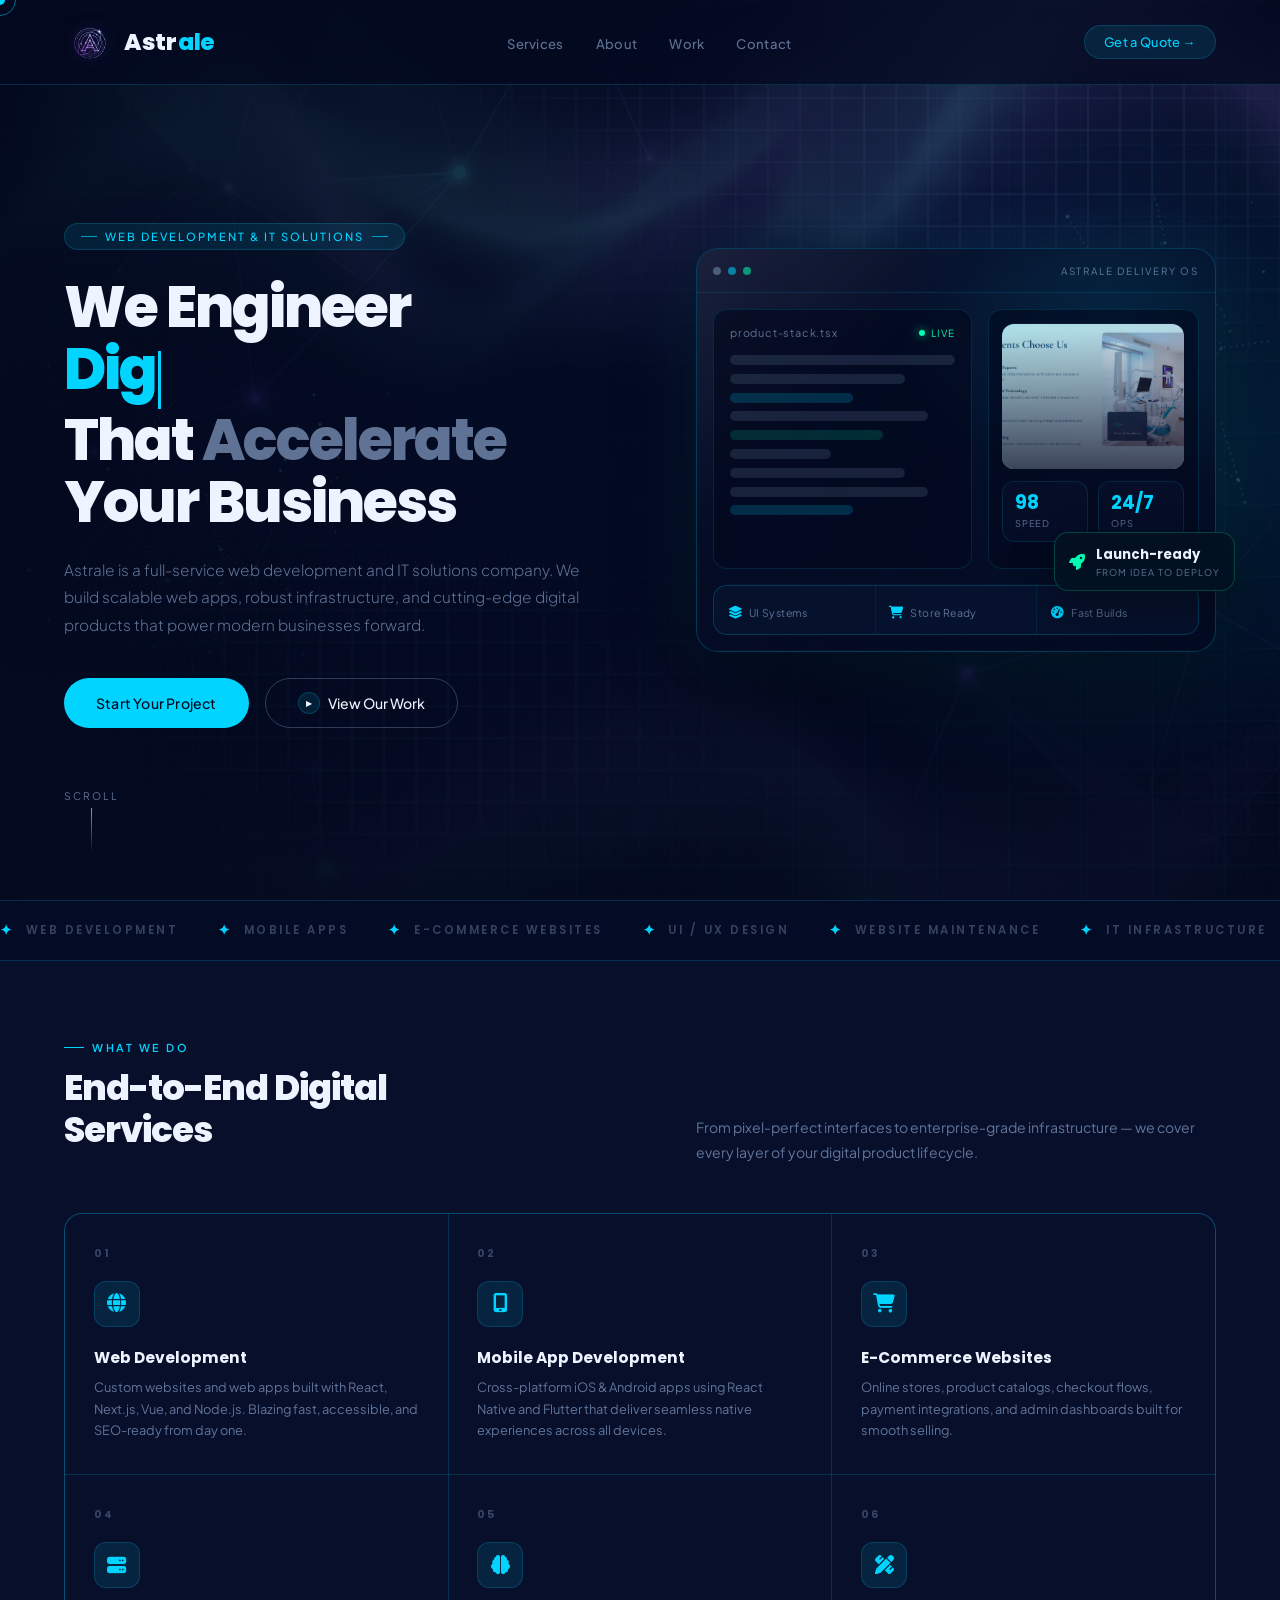
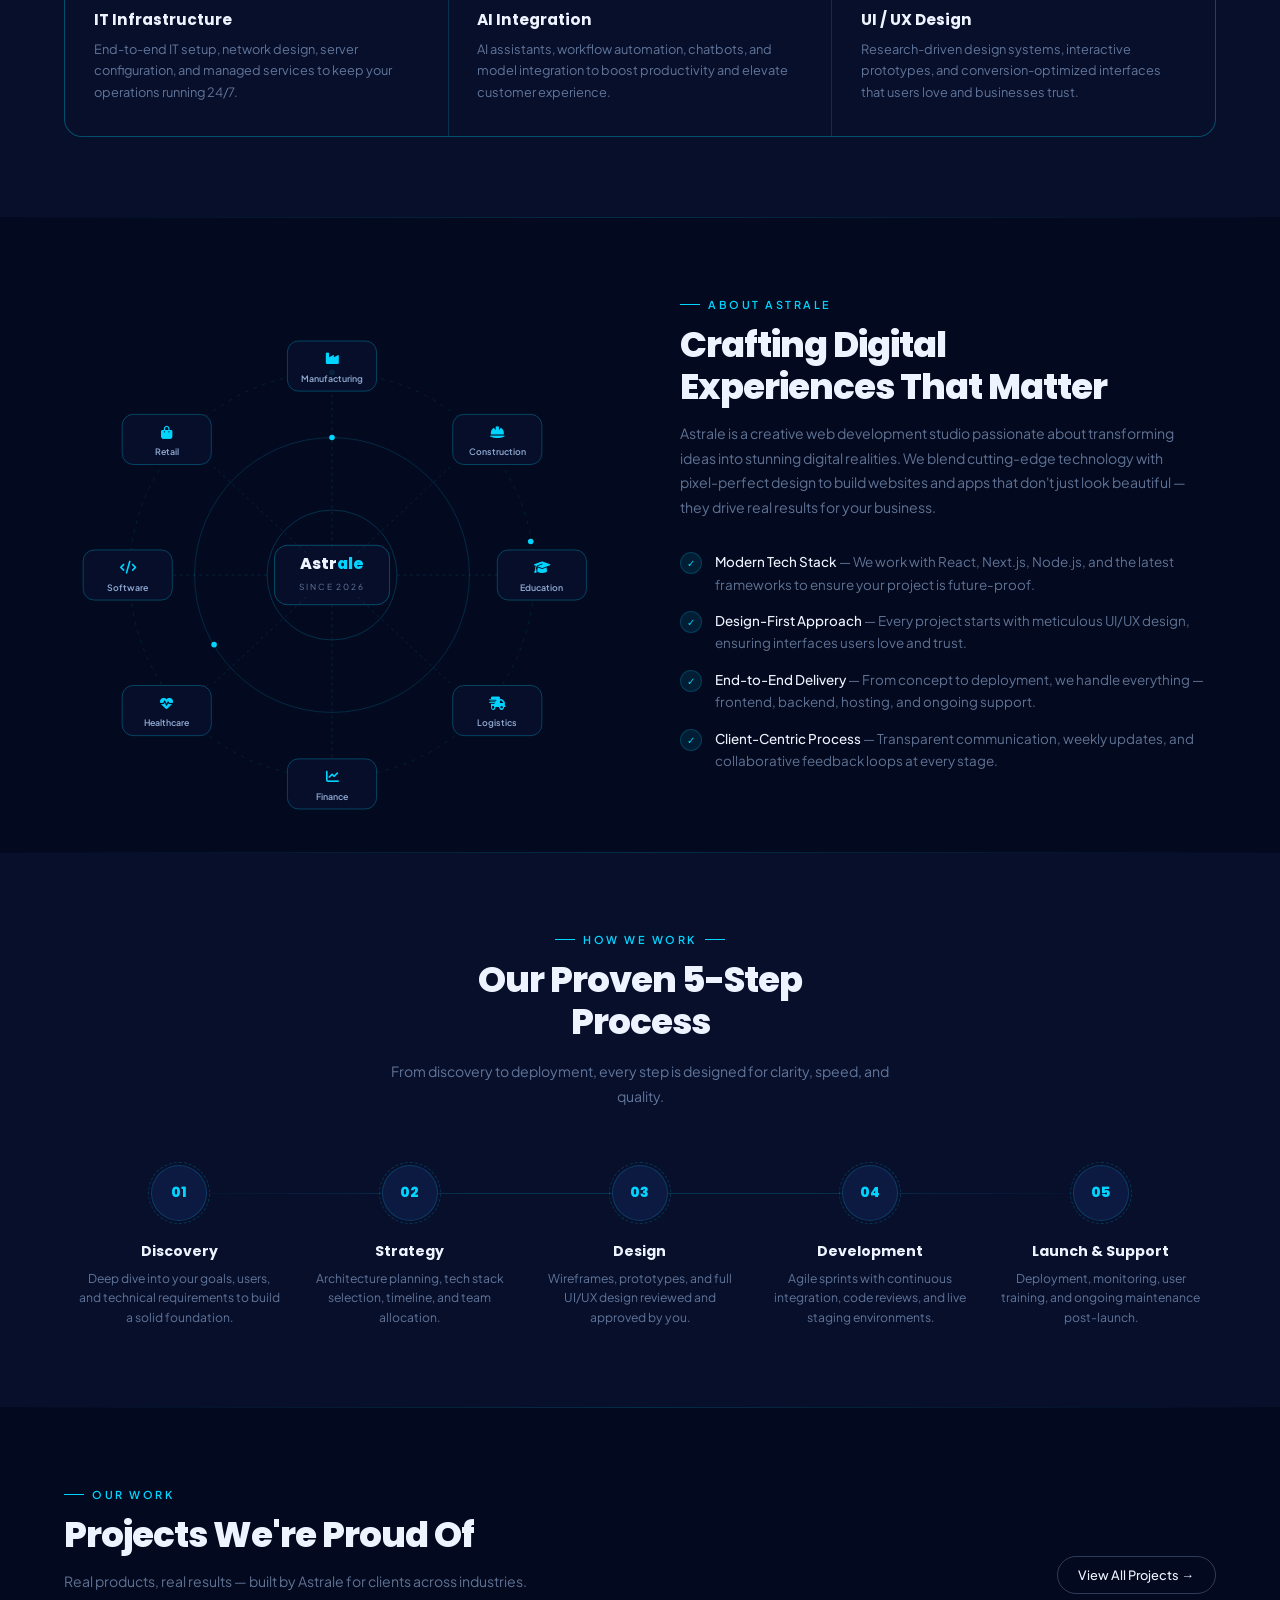
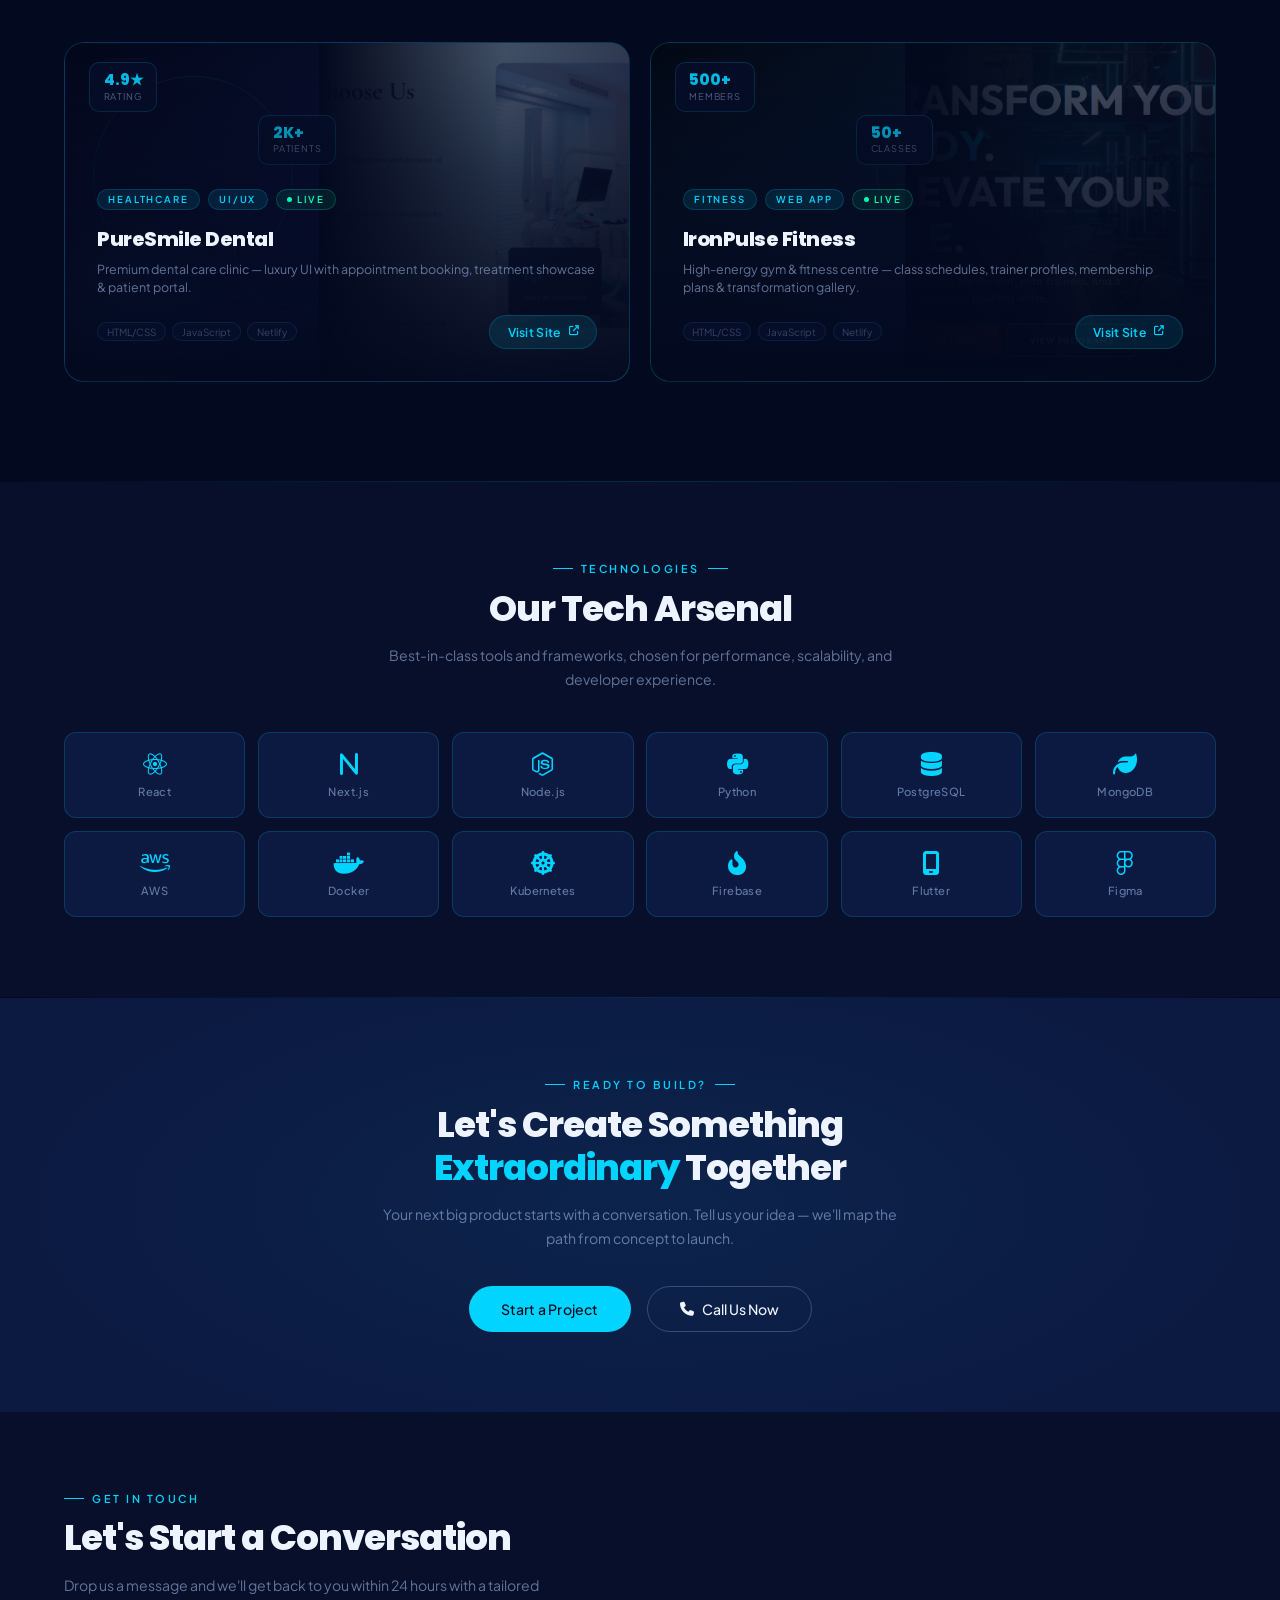
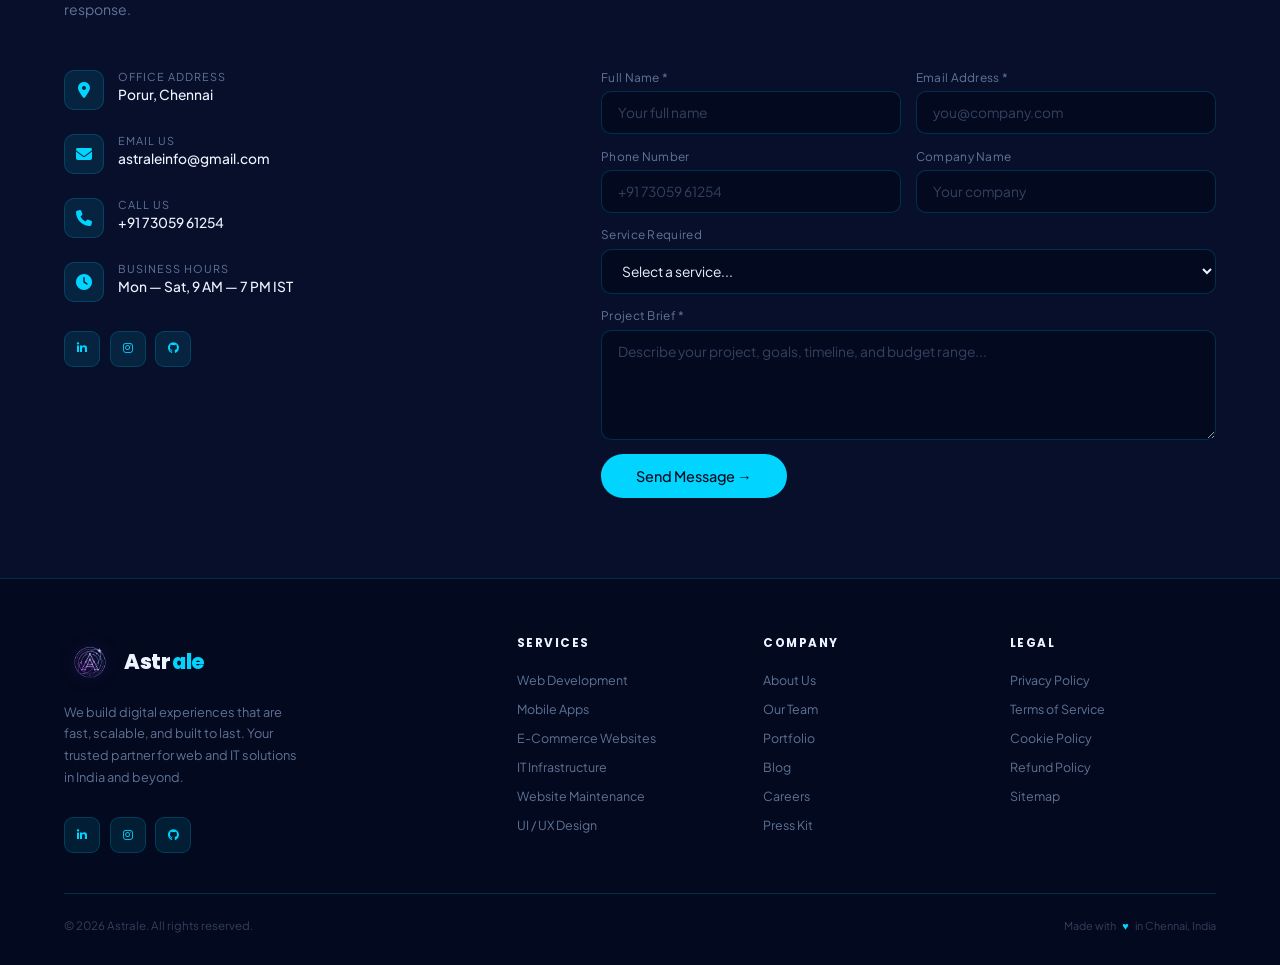
<file: Astrale.html>
<!DOCTYPE html>
<html lang="en">
<head>
<meta charset="UTF-8">
<meta name="viewport" content="width=device-width, initial-scale=1.0">
<title>Astrale – Web Development & IT Solutions Company</title>
<meta name="description" content="Astrale is a premier web development and IT solutions company in Chennai, India. We build fast, scalable, and secure React, Next.js, and custom software solutions.">
<meta name="keywords" content="web development company, IT solutions, custom software engineering, React development, Next.js developer, Chennai software agency, mobile app developers, UI UX design services, Astrale">
<meta name="author" content="Astrale">
<meta name="robots" content="index, follow">
<link rel="canonical" href="https://astrale.in/">

<!-- Open Graph / Facebook -->
<meta property="og:type" content="website">
<meta property="og:url" content="https://astrale.in/">
<meta property="og:title" content="Astrale – Web Development & IT Solutions">
<meta property="og:description" content="We engineer premium digital solutions that accelerate your business. Specialists in web development, mobile apps, and IT infrastructure.">
<meta property="og:image" content="https://astrale.in/asset/images/logo.png">

<!-- Twitter -->
<meta property="twitter:card" content="summary_large_image">
<meta property="twitter:url" content="https://astrale.in/">
<meta property="twitter:title" content="Astrale – Web Development & IT Solutions">
<meta property="twitter:description" content="We engineer premium digital solutions that accelerate your business. Specialists in web development, mobile apps, and IT infrastructure.">
<meta property="twitter:image" content="https://astrale.in/asset/images/logo.png">

<!-- Favicon -->
<link rel="icon" type="image/png" href="asset/images/logo.png">

<link href="asset/css/google-fonts.css" rel="stylesheet">
<link rel="stylesheet" href="asset/css/fontawesome.min.css"/>
<style>
*,*::before,*::after{margin:0;padding:0;box-sizing:border-box;}

:root{
  --navy:#03091E;
  --navy-2:#070F2B;
  --navy-3:#0C1A42;
  --navy-4:#112057;
  --cyan:#00D4FF;
  --cyan-2:#00B8E6;
  --cyan-dim:rgba(0,212,255,0.10);
  --cyan-border:rgba(0,212,255,0.18);
  --white:#EEF4FF;
  --muted:rgba(180,210,255,0.52);
  --muted2:rgba(180,210,255,0.28);
  --green:#00FFB2;
  --violet:#7C3AED;
  --violet-dim:rgba(124,58,237,0.15);
  --font-head:'Poppins',sans-serif;
  --font-body:'Plus Jakarta Sans',sans-serif;
}

html{scroll-behavior:smooth;overflow-x:hidden;}
body{font-family:var(--font-body);background:var(--navy);color:var(--white);overflow-x:hidden;}

@media(pointer:fine){
  body{cursor:none;}
  #cursor{position:fixed;width:10px;height:10px;background:var(--cyan);border-radius:50%;pointer-events:none;z-index:9999;transform:translate(-50%,-50%);transition:width .2s,height .2s;mix-blend-mode:screen;}
  #cursor-ring{position:fixed;width:32px;height:32px;border:1.5px solid rgba(0,212,255,0.5);border-radius:50%;pointer-events:none;z-index:9998;transform:translate(-50%,-50%);transition:width .2s,height .2s;}
  body:has(a:hover) #cursor,body:has(button:hover) #cursor{width:18px;height:18px;}
  body:has(a:hover) #cursor-ring,body:has(button:hover) #cursor-ring{width:50px;height:50px;}
}
@media(pointer:coarse){#cursor,#cursor-ring{display:none;}}

::-webkit-scrollbar{width:3px;}
::-webkit-scrollbar-track{background:var(--navy);}
::-webkit-scrollbar-thumb{background:var(--cyan-border);border-radius:4px;}
  /* === NAV === */

        
nav{
  position:fixed;top:0;left:0;right:0;z-index:500;
  display:flex;align-items:center;justify-content:space-between;
  padding:1rem 4rem;
  background:rgba(3,9,30,0.7);
  backdrop-filter:blur(20px);
  border-bottom:1px solid var(--cyan-border);
  transition:padding .3s,background .3s;
}
nav.scrolled{padding:.7rem 4rem;background:rgba(3,9,30,0.97);}

.logo{font-family:var(--font-head);font-size:1.45rem;font-weight:800;letter-spacing:-0.5px;color:var(--white);text-decoration:none;display:flex;align-items:center;gap:.5rem;}
.logo-img{width:52px;height:52px;object-fit:contain;filter:drop-shadow(0 0 8px rgba(124,58,237,0.6));transition:filter .3s;}
.logo:hover .logo-img{filter:drop-shadow(0 0 14px rgba(124,58,237,0.9));}
.logo-text{display:flex;align-items:center;gap:.15rem;}
.logo-dot{width:7px;height:7px;background:var(--cyan);border-radius:50%;display:inline-block;animation:logoPulse 2.5s ease-in-out infinite;}
@keyframes logoPulse{0%,100%{transform:scale(1);opacity:1;}50%{transform:scale(1.6);opacity:.5;}}

.nav-links{display:flex;gap:2rem;list-style:none;}
.nav-links a{font-size:.82rem;font-weight:500;color:var(--muted);text-decoration:none;letter-spacing:.3px;position:relative;transition:color .25s;}
.nav-links a::after{content:'';position:absolute;bottom:-4px;left:0;right:0;height:1px;background:var(--cyan);transform:scaleX(0);transform-origin:left;transition:transform .3s ease;}
.nav-links a:hover{color:var(--white);}
.nav-links a:hover::after{transform:scaleX(1);}

.nav-cta{font-family:var(--font-body);font-size:.8rem;font-weight:500;padding:.5rem 1.2rem;background:var(--cyan-dim);color:var(--cyan);border:1px solid var(--cyan-border);border-radius:40px;cursor:pointer;transition:background .25s,border-color .25s,transform .15s;letter-spacing:.3px;}
.nav-cta:hover{background:rgba(0,212,255,.2);border-color:var(--cyan);transform:translateY(-1px);}

.ham{display:none;flex-direction:column;gap:5px;cursor:pointer;padding:4px;background:none;border:none;}
.ham span{display:block;width:22px;height:2px;background:var(--white);border-radius:2px;transition:transform .3s,opacity .3s;}
.ham.open span:nth-child(1){transform:translateY(7px) rotate(45deg);}
.ham.open span:nth-child(2){opacity:0;}
.ham.open span:nth-child(3){transform:translateY(-7px) rotate(-45deg);}

.mobile-nav{
  display:none;position:fixed;top:0;left:0;right:0;bottom:0;z-index:490;
  background:rgba(3,9,30,0.98);backdrop-filter:blur(20px);
  flex-direction:column;align-items:center;justify-content:center;gap:2rem;
  opacity:0;pointer-events:none;transition:opacity .3s;
}
.mobile-nav.open{opacity:1;pointer-events:all;}
.mobile-nav a{font-family:var(--font-head);font-size:1.6rem;font-weight:700;color:var(--muted);text-decoration:none;transition:color .2s;}
.mobile-nav a:hover{color:var(--cyan);}
.mobile-nav .nav-cta{font-size:.9rem;padding:.7rem 2rem;margin-top:.5rem;}
  /* === HERO === */

        
#hero{min-height:100vh;display:flex;flex-direction:column;justify-content:center;padding:8rem 4rem 5rem;position:relative;overflow:hidden;background:linear-gradient(115deg,#03091e 0%,#06133a 52%,#03091e 100%);}
#hero::before{content:'';position:absolute;inset:0;z-index:0;background:linear-gradient(90deg,rgba(3,9,30,.95) 0%,rgba(3,9,30,.72) 43%,rgba(3,9,30,.62) 100%),url('asset/images/section-bg.png') right center/cover no-repeat;opacity:.88;}
#hero::after{content:'';position:absolute;inset:0;z-index:0;background:linear-gradient(180deg,rgba(3,9,30,.25) 0%,rgba(3,9,30,0) 48%,rgba(3,9,30,.82) 100%);pointer-events:none;}
.hero-img-right{position:absolute;right:2rem;bottom:6rem;width:420px;height:auto;z-index:2;border-radius:24px;box-shadow:0 0 60px rgba(0,212,255,.15);opacity:0;animation:fadeUp .8s 1.1s ease forwards;pointer-events:none;}
.hero-img-right img{width:100%;height:auto;border-radius:24px;border:1px solid var(--cyan-border);}

.hero-canvas{position:absolute;inset:0;z-index:1;background:radial-gradient(ellipse 60% 70% at 88% 48%,rgba(0,212,255,.12) 0%,transparent 58%),radial-gradient(ellipse 50% 55% at 74% 20%,rgba(124,58,237,.08) 0%,transparent 62%);}
.hero-grid-bg{position:absolute;inset:0;z-index:1;background-image:linear-gradient(rgba(0,212,255,.035) 1px,transparent 1px),linear-gradient(90deg,rgba(0,212,255,.035) 1px,transparent 1px);background-size:72px 72px;mask-image:linear-gradient(90deg,transparent 0%,rgba(0,0,0,.45) 48%,rgba(0,0,0,.95) 100%);animation:gridDrift 20s ease-in-out infinite alternate;}
@keyframes gridDrift{0%{background-position:0 0;}100%{background-position:30px 30px;}}

.orb{display:none;}
.orb-1{width:360px;height:360px;background:rgba(0,212,255,.04);top:10%;right:5%;animation-duration:12s;}
.orb-2{width:260px;height:260px;background:rgba(0,80,200,.05);bottom:15%;left:5%;animation-duration:9s;animation-delay:-3s;}
.orb-3{width:200px;height:200px;background:rgba(124,58,237,.04);top:30%;right:20%;animation-duration:14s;animation-delay:-5s;}
@keyframes orbFloat{0%{transform:translateY(0) scale(1);}100%{transform:translateY(-36px) scale(1.07);}}

.particles{position:absolute;inset:0;z-index:1;overflow:hidden;}
.particle{position:absolute;width:2px;height:2px;background:var(--cyan);border-radius:50%;animation:particleFly linear infinite;opacity:0;}
@keyframes particleFly{0%{transform:translateY(0);opacity:0;}10%{opacity:.5;}90%{opacity:.2;}100%{transform:translateY(-100vh);opacity:0;}}

.hero-content{position:relative;z-index:2;width:100%;max-width:620px;}

.hero-eyebrow{display:inline-flex;align-items:center;gap:.5rem;font-size:.7rem;font-weight:500;letter-spacing:2px;text-transform:uppercase;color:var(--cyan);background:var(--cyan-dim);border:1px solid var(--cyan-border);padding:.35rem 1rem;border-radius:40px;margin-bottom:1.6rem;}
.eyebrow-line{width:16px;height:1px;background:var(--cyan);opacity:.7;}

h1.hero-title{font-family:var(--font-head);font-size:clamp(2rem,4.5vw,4.2rem);font-weight:800;line-height:1.08;letter-spacing:-2px;color:var(--white);margin-bottom:1.4rem;}
h1.hero-title .line-cyan{color:var(--cyan);position:relative;display:inline-block;}
h1.hero-title .line-cyan::after{content:'';position:absolute;left:0;bottom:-3px;width:100%;height:2px;background:var(--cyan);transform:scaleX(0);transform-origin:left;}
h1.hero-title .line-cyan.typed::after{animation:underlineReveal .6s ease forwards;}
@keyframes underlineReveal{to{transform:scaleX(1);}}
.typing-cursor{display:inline-block;width:3px;height:1em;background:var(--cyan);margin-left:2px;vertical-align:text-bottom;animation:cursorBlink .6s step-end infinite;}
.typing-cursor.hide{display:none;}
@keyframes cursorBlink{0%,100%{opacity:1;}50%{opacity:0;}}

.hero-sub{font-size:.96rem;font-weight:300;color:var(--muted);line-height:1.8;max-width:520px;margin-bottom:2.5rem;}
.hero-actions{display:flex;gap:1rem;flex-wrap:wrap;}

.btn-primary{font-family:var(--font-body);font-size:.88rem;font-weight:500;padding:.8rem 2rem;background:var(--cyan);color:var(--navy);border:none;border-radius:50px;cursor:pointer;transition:transform .2s,box-shadow .2s;position:relative;overflow:hidden;letter-spacing:.2px;}
.btn-primary::before{content:'';position:absolute;inset:0;background:rgba(255,255,255,.15);transform:translateX(-100%) skewX(-15deg);transition:transform .4s ease;}
.btn-primary:hover::before{transform:translateX(120%) skewX(-15deg);}
.btn-primary:hover{transform:translateY(-2px);box-shadow:0 10px 28px rgba(0,212,255,.25);}

.btn-outline{font-family:var(--font-body);font-size:.88rem;font-weight:500;padding:.8rem 2rem;background:transparent;color:var(--white);border:1px solid rgba(180,210,255,.25);border-radius:50px;cursor:pointer;transition:border-color .25s,color .25s,transform .2s;display:flex;align-items:center;gap:.5rem;}
.btn-outline:hover{border-color:var(--cyan);color:var(--cyan);transform:translateY(-2px);}
.play-icon{width:22px;height:22px;background:var(--cyan-dim);border:1px solid var(--cyan-border);border-radius:50%;display:flex;align-items:center;justify-content:center;font-size:.5rem;}

.hero-stats{position:absolute;bottom:3rem;right:4rem;display:flex;gap:1px;opacity:0;animation:fadeUp .7s 1.1s ease forwards;}
.hstat{background:rgba(7,15,43,.85);border:1px solid var(--cyan-border);padding:1rem 1.5rem;text-align:center;backdrop-filter:blur(10px);}
.hstat:first-child{border-radius:12px 0 0 12px;}
.hstat:last-child{border-radius:0 12px 12px 0;}
.hstat-num{font-family:var(--font-head);font-size:1.6rem;font-weight:800;color:var(--cyan);line-height:1;display:block;}
.hstat-lbl{font-size:.65rem;color:var(--muted);text-transform:uppercase;letter-spacing:1px;margin-top:3px;display:block;}
  /* Hero delivery console */

        
.hero-visual{position:absolute;right:4rem;top:50%;width:min(41vw,520px);z-index:2;transform:translateY(-50%);}
.hero-visual-shell{position:relative;border:1px solid rgba(0,212,255,.24);border-radius:22px;background:linear-gradient(145deg,rgba(7,15,43,.92),rgba(3,9,30,.78));box-shadow:0 28px 80px rgba(0,0,0,.45),0 0 70px rgba(0,212,255,.11);backdrop-filter:blur(18px);overflow:hidden;}
.hero-visual-shell::before{content:'';position:absolute;inset:0;background:linear-gradient(135deg,rgba(255,255,255,.08),transparent 32%),radial-gradient(ellipse at 80% 20%,rgba(0,212,255,.12),transparent 38%);pointer-events:none;}
.hero-visual-top{height:44px;display:flex;align-items:center;justify-content:space-between;padding:0 1rem;border-bottom:1px solid rgba(0,212,255,.14);position:relative;z-index:1;}
.hero-window-dots{display:flex;gap:.45rem;}
.hero-window-dots span{width:8px;height:8px;border-radius:50%;background:rgba(180,210,255,.34);}
.hero-window-dots span:nth-child(2){background:rgba(0,212,255,.55);}
.hero-window-dots span:nth-child(3){background:rgba(0,255,178,.55);}
.hero-visual-label{font-size:.62rem;text-transform:uppercase;letter-spacing:1.8px;color:var(--muted);}
.hero-visual-body{display:grid;grid-template-columns:1.1fr .9fr;gap:1rem;padding:1rem;position:relative;z-index:1;}
.hero-code-panel,.hero-preview-panel,.hero-status-strip{border:1px solid rgba(0,212,255,.14);background:rgba(3,9,30,.62);border-radius:14px;}
.hero-code-panel{padding:1rem;min-height:260px;}
.hero-code-title{display:flex;align-items:center;justify-content:space-between;margin-bottom:1rem;font-size:.68rem;color:var(--muted);letter-spacing:.8px;}
.hero-live-dot{display:inline-flex;align-items:center;gap:.35rem;color:var(--green);font-size:.62rem;text-transform:uppercase;letter-spacing:1px;}
.hero-live-dot::before{content:'';width:6px;height:6px;border-radius:50%;background:var(--green);box-shadow:0 0 10px rgba(0,255,178,.8);}
.hero-code-lines{display:grid;gap:.55rem;}
.hero-code-line{height:10px;border-radius:10px;background:rgba(180,210,255,.12);position:relative;overflow:hidden;}
.hero-code-line::after{content:'';position:absolute;inset:0;background:linear-gradient(90deg,transparent,rgba(0,212,255,.36),transparent);transform:translateX(-100%);animation:codeSweep 3.2s ease-in-out infinite;}
.hero-code-line:nth-child(2),.hero-code-line:nth-child(7){width:78%;}
.hero-code-line:nth-child(3),.hero-code-line:nth-child(9){width:55%;background:rgba(0,212,255,.18);}
.hero-code-line:nth-child(4),.hero-code-line:nth-child(8){width:88%;}
.hero-code-line:nth-child(5){width:68%;background:rgba(0,255,178,.14);}
.hero-code-line:nth-child(6){width:45%;}
@keyframes codeSweep{0%,40%{transform:translateX(-100%);}70%,100%{transform:translateX(100%);}}
@keyframes fadeVisual{from{opacity:0;transform:translateY(calc(-50% + 22px));}to{opacity:1;transform:translateY(-50%);}}
.hero-preview-panel{padding:.85rem;display:flex;flex-direction:column;gap:.8rem;}
.hero-preview-screen{min-height:145px;border-radius:12px;background:linear-gradient(160deg,rgba(0,212,255,.16),rgba(124,58,237,.12)),url('asset/images/pursmile.png') center/cover no-repeat;position:relative;overflow:hidden;}
.hero-preview-screen::after{content:'';position:absolute;inset:0;background:linear-gradient(180deg,rgba(3,9,30,.05),rgba(3,9,30,.72));}
.hero-metric-grid{display:grid;grid-template-columns:1fr 1fr;gap:.65rem;}
.hero-metric{padding:.75rem;border:1px solid rgba(0,212,255,.13);border-radius:12px;background:rgba(7,15,43,.74);}
.hero-metric strong{display:block;font-family:var(--font-head);font-size:1.15rem;color:var(--cyan);line-height:1;}
.hero-metric span{display:block;margin-top:.25rem;font-size:.58rem;color:var(--muted);text-transform:uppercase;letter-spacing:.8px;}
.hero-status-strip{grid-column:1/-1;display:grid;grid-template-columns:repeat(3,1fr);gap:1px;overflow:hidden;background:rgba(0,212,255,.12);}
.hero-status-item{padding:.85rem;background:rgba(7,15,43,.86);}
.hero-status-item i{color:var(--cyan);font-size:.8rem;margin-right:.45rem;}
.hero-status-item span{font-size:.66rem;color:var(--muted);letter-spacing:.4px;}
.hero-float-chip{position:absolute;right:-1.2rem;bottom:3.8rem;z-index:3;display:flex;align-items:center;gap:.65rem;padding:.75rem .9rem;border:1px solid rgba(0,255,178,.22);border-radius:14px;background:rgba(3,18,34,.92);box-shadow:0 18px 44px rgba(0,0,0,.35);backdrop-filter:blur(12px);}
.hero-float-chip i{color:var(--green);}
.hero-float-chip strong{display:block;font-family:var(--font-head);font-size:.82rem;color:var(--white);}
.hero-float-chip span{display:block;font-size:.58rem;color:var(--muted);text-transform:uppercase;letter-spacing:1px;margin-top:.1rem;}
  /* Portfolio screenshot cards */

        
.phc-screenshot{position:absolute;top:0;right:0;width:55%;height:100%;overflow:hidden;}
.phc-screenshot img{width:100%;height:100%;object-fit:cover;opacity:.4;transition:opacity .4s;}
.port-hero-card:hover .phc-screenshot img{opacity:.6;}
.phc-screenshot::after{content:'';position:absolute;inset:0;background:linear-gradient(90deg,rgba(3,9,30,1) 0%,rgba(3,9,30,.3) 60%,rgba(3,9,30,.5) 100%);}

.scroll-hint{position:absolute;bottom:3rem;left:4rem;z-index:2;display:flex;flex-direction:column;align-items:center;gap:.4rem;opacity:0;animation:fadeUp .6s 1.3s ease forwards;}
.scroll-text{font-size:.65rem;color:var(--muted);letter-spacing:2px;text-transform:uppercase;}
.scroll-line{width:1px;height:44px;background:linear-gradient(to bottom,var(--cyan),transparent);animation:scrollPulse 2s ease-in-out infinite;}
@keyframes scrollPulse{0%,100%{opacity:.4;}50%{opacity:1;}}
  /* Marquee */

        
.marquee-wrap{position:relative;overflow:hidden;padding:1.2rem 0;border-top:1px solid var(--cyan-border);border-bottom:1px solid var(--cyan-border);background:rgba(7,15,43,.5);}
.marquee-track{display:flex;gap:2.5rem;animation:marqueeScroll 25s linear infinite;width:max-content;}
.marquee-item{font-family:var(--font-head);font-size:.72rem;font-weight:600;letter-spacing:2.5px;text-transform:uppercase;color:var(--muted2);display:flex;align-items:center;gap:.7rem;white-space:nowrap;}
.marquee-item span{color:var(--cyan);font-size:.9rem;}
@keyframes marqueeScroll{0%{transform:translateX(0);}100%{transform:translateX(-50%);}}
  /* === SECTION BASE === */

        
section:not(#hero){padding:5rem 4rem;}

.stag{font-size:.68rem;font-weight:600;letter-spacing:2.5px;text-transform:uppercase;color:var(--cyan);margin-bottom:.8rem;display:flex;align-items:center;gap:.5rem;}
.stag-line{width:20px;height:1px;background:var(--cyan);}
.sh{font-family:var(--font-head);font-size:clamp(1.6rem,2.8vw,2.4rem);font-weight:800;letter-spacing:-1px;line-height:1.18;color:var(--white);margin-bottom:.8rem;}
.sp{font-size:.88rem;color:var(--muted);line-height:1.75;max-width:520px;}

.reveal{opacity:0;transform:translateY(36px);transition:opacity .7s ease,transform .7s ease;}
.reveal.visible{opacity:1;transform:translateY(0);}
.reveal-left{opacity:0;transform:translateX(-44px);transition:opacity .8s ease,transform .8s ease;}
.reveal-left.visible{opacity:1;transform:translateX(0);}
.reveal-right{opacity:0;transform:translateX(44px);transition:opacity .8s ease,transform .8s ease;}
.reveal-right.visible{opacity:1;transform:translateX(0);}
  /* === SERVICES === */

        
#services{background:var(--navy-2);}
.services-header{display:flex;justify-content:space-between;align-items:flex-end;margin-bottom:3rem;flex-wrap:wrap;gap:1.2rem;}

.services-grid{display:grid;grid-template-columns:repeat(3,1fr);gap:1px;background:var(--cyan-border);border:1px solid var(--cyan-border);border-radius:18px;overflow:hidden;}
.svc-card{background:var(--navy-2);padding:2rem 1.8rem;position:relative;overflow:hidden;transition:background .3s;cursor:default;}
.svc-card::after{content:'';position:absolute;inset:0;background:linear-gradient(135deg,rgba(0,212,255,.05) 0%,transparent 60%);opacity:0;transition:opacity .3s;}
.svc-card:hover{background:var(--navy-3);}
.svc-card:hover::after{opacity:1;}
.svc-num{font-family:var(--font-head);font-size:.66rem;font-weight:700;color:var(--muted2);letter-spacing:2px;margin-bottom:1.2rem;}
.svc-icon-wrap{width:46px;height:46px;margin-bottom:1.2rem;background:var(--cyan-dim);border:1px solid var(--cyan-border);border-radius:12px;display:flex;align-items:center;justify-content:center;font-size:1.2rem;position:relative;z-index:1;transition:transform .3s,box-shadow .3s;color:var(--cyan);}
.svc-card:hover .svc-icon-wrap{transform:scale(1.1) rotate(-5deg);box-shadow:0 8px 22px rgba(0,212,255,.15);}
.svc-name{font-family:var(--font-head);font-size:.96rem;font-weight:700;color:var(--white);margin-bottom:.5rem;position:relative;z-index:1;}
.svc-desc{font-size:.8rem;color:var(--muted);line-height:1.7;position:relative;z-index:1;}
.svc-arrow{position:absolute;bottom:1.5rem;right:1.5rem;width:28px;height:28px;background:var(--cyan-dim);border:1px solid var(--cyan-border);border-radius:50%;display:flex;align-items:center;justify-content:center;font-size:.7rem;color:var(--cyan);opacity:0;transform:translate(6px,-6px);transition:opacity .3s,transform .3s;}
.svc-card:hover .svc-arrow{opacity:1;transform:translate(0,0);}
  /* === ABOUT === */

        
#about{display:grid;grid-template-columns:1fr 1fr;gap:5rem;align-items:center;}

.about-visual-wrap{position:relative;height:440px;}
.about-bg-circle{position:absolute;width:300px;height:300px;border:1px solid var(--cyan-border);border-radius:50%;top:50%;left:50%;transform:translate(-50%,-50%);animation:rotateSlow 20s linear infinite;}
.about-bg-circle::before{content:'';position:absolute;top:-4px;left:50%;width:7px;height:7px;background:var(--cyan);border-radius:50%;transform:translateX(-50%);box-shadow:0 0 10px rgba(0,212,255,.6);}
.about-bg-circle::after{content:'';position:absolute;bottom:-4px;left:50%;width:7px;height:7px;background:var(--cyan);border-radius:50%;transform:translateX(-50%);box-shadow:0 0 10px rgba(0,212,255,.6);}
.about-bg-circle-2{position:absolute;width:420px;height:420px;border:1px dashed rgba(0,212,255,.08);border-radius:50%;top:50%;left:50%;transform:translate(-50%,-50%);animation:rotateSlow 30s linear infinite reverse;}
@keyframes rotateSlow{0%{transform:translate(-50%,-50%) rotate(0deg);}100%{transform:translate(-50%,-50%) rotate(360deg);}}

.about-center-card{position:absolute;top:50%;left:50%;transform:translate(-50%,-50%);width:200px;text-align:center;background:var(--navy-3);border:1px solid var(--cyan-border);border-radius:18px;padding:1.8rem 1.3rem;backdrop-filter:blur(10px);box-shadow:0 0 50px rgba(0,212,255,.07);}
.about-center-logo{font-family:var(--font-head);font-size:1.4rem;font-weight:800;color:var(--white);margin-bottom:.3rem;}
.about-center-logo span{color:var(--cyan);}
.about-center-sub{font-size:.68rem;color:var(--muted);letter-spacing:1.5px;text-transform:uppercase;}

.about-float{position:absolute;background:var(--navy-3);border:1px solid var(--cyan-border);border-radius:12px;padding:.9rem 1.1rem;animation:cardFloat ease-in-out infinite alternate;}
@keyframes cardFloat{0%{transform:translateY(0);}100%{transform:translateY(-9px);}}
.af1{top:2rem;left:0;animation-duration:4s;}
.af2{bottom:2rem;right:0;animation-duration:5s;animation-delay:-2s;}
.af3{top:50%;right:-1rem;transform:translateY(-50%);animation-duration:6s;animation-delay:-1s;}
.af-num{font-family:var(--font-head);font-size:1.3rem;font-weight:800;color:var(--cyan);line-height:1;}
.af-lbl{font-size:.65rem;color:var(--muted);text-transform:uppercase;letter-spacing:.8px;margin-top:2px;}

.about-checks{margin-top:2rem;display:flex;flex-direction:column;gap:.9rem;}
.acheck{display:flex;align-items:flex-start;gap:.8rem;}
.acheck-icon{min-width:22px;height:22px;background:var(--cyan-dim);border:1px solid var(--cyan-border);border-radius:50%;display:flex;align-items:center;justify-content:center;font-size:.6rem;color:var(--cyan);margin-top:1px;}
.acheck p{font-size:.84rem;color:var(--muted);line-height:1.65;}
.acheck strong{color:var(--white);font-weight:500;}
  /* === PROCESS === */

        
#process{background:var(--navy-2);}
.process-steps{display:grid;grid-template-columns:repeat(5,1fr);gap:0;margin-top:3.5rem;position:relative;}
.process-steps::before{content:'';position:absolute;top:28px;left:10%;right:10%;height:1px;background:linear-gradient(90deg,transparent,var(--cyan-border),var(--cyan-border),transparent);z-index:0;}
.pstep{display:flex;flex-direction:column;align-items:center;text-align:center;padding:0 .8rem;position:relative;z-index:1;}
.pstep-num{width:56px;height:56px;border-radius:50%;background:var(--navy-3);border:1px solid var(--cyan-border);display:flex;align-items:center;justify-content:center;font-family:var(--font-head);font-size:.88rem;font-weight:800;color:var(--cyan);margin-bottom:1.3rem;transition:background .3s,box-shadow .3s;position:relative;}
.pstep-num::after{content:'';position:absolute;inset:-4px;border-radius:50%;border:1px dashed rgba(0,212,255,.2);animation:rotateSlow 8s linear infinite;}
.pstep:hover .pstep-num{background:rgba(0,212,255,.1);box-shadow:0 0 20px rgba(0,212,255,.2);}
.pstep-title{font-family:var(--font-head);font-size:.88rem;font-weight:700;color:var(--white);margin-bottom:.4rem;}
.pstep-desc{font-size:.76rem;color:var(--muted);line-height:1.6;}
  /* === PORTFOLIO === */

        
#portfolio{background:var(--navy);}

.portfolio-header{display:flex;justify-content:space-between;align-items:flex-end;margin-bottom:3rem;flex-wrap:wrap;gap:1.2rem;}
  /* Featured Projects — Big Hero Cards */

        
.portfolio-hero{display:grid;grid-template-columns:1fr 1fr;gap:1.2rem;margin-bottom:1.2rem;}

.port-hero-card{
  position:relative;border-radius:20px;overflow:hidden;
  border:1px solid var(--cyan-border);cursor:pointer;
  transition:transform .4s cubic-bezier(.23,1,.32,1),box-shadow .4s,border-color .4s;
  min-height:340px;display:flex;flex-direction:column;text-decoration:none;
}
.port-hero-card:hover{transform:translateY(-8px);box-shadow:0 30px 60px rgba(0,0,0,.5),0 0 0 1px rgba(0,212,255,.3);border-color:rgba(0,212,255,.4);}
  /* Each card has a unique gradient bg */

        
.phc-dental{background:linear-gradient(145deg,#03071a 0%,#080d2a 30%,#0c1440 60%,#091830 100%);}
.phc-gym{background:linear-gradient(145deg,#030814 0%,#061225 30%,#0a1535 60%,#061028 100%);}

.phc-bg-art{
  position:absolute;inset:0;overflow:hidden;
}
  /* Dental card background art */

        
.phc-dental .phc-bg-art::before{
  content:'';position:absolute;
  top:-20%;right:-10%;
  width:340px;height:340px;
  background:radial-gradient(ellipse,rgba(0,212,255,.12) 0%,transparent 65%);
  border-radius:50%;
}
.phc-dental .phc-bg-art::after{
  content:'';position:absolute;
  bottom:-30px;left:-30px;
  width:200px;height:200px;
  background:radial-gradient(ellipse,rgba(0,180,255,.07) 0%,transparent 70%);
  border-radius:50%;
}
  /* Gym card background art */

        
.phc-gym .phc-bg-art::before{
  content:'';position:absolute;
  top:-10%;left:40%;
  width:300px;height:300px;
  background:radial-gradient(ellipse,rgba(0,212,255,.1) 0%,transparent 65%);
  border-radius:50%;
}
  /* Abstract decorative elements */

        
.phc-decor{position:absolute;inset:0;overflow:hidden;}
.phc-circle{position:absolute;border-radius:50%;border:1px solid rgba(0,212,255,.08);}
.phc-grid{
  position:absolute;inset:0;
  background-image:linear-gradient(rgba(0,212,255,.04) 1px,transparent 1px),linear-gradient(90deg,rgba(0,212,255,.04) 1px,transparent 1px);
  background-size:30px 30px;
  opacity:0;transition:opacity .4s;
}
.port-hero-card:hover .phc-grid{opacity:1;}

.phc-icon-area{
  position:absolute;top:0;right:0;width:55%;height:100%;
  display:flex;align-items:center;justify-content:center;
  overflow:hidden;
}
.phc-icon-ring{
  position:absolute;width:180px;height:180px;
  border:1px solid rgba(0,212,255,.12);border-radius:50%;
  animation:rotateSlow 20s linear infinite;
}
.phc-icon-ring-2{
  position:absolute;width:240px;height:240px;
  border:1px dashed rgba(0,212,255,.06);border-radius:50%;
  animation:rotateSlow 30s linear infinite reverse;
}
.phc-main-icon{
  position:relative;z-index:2;
  width:90px;height:90px;
  background:rgba(7,15,43,.9);
  border:1px solid rgba(0,212,255,.2);
  border-radius:24px;
  display:flex;align-items:center;justify-content:center;
  font-size:2.4rem;color:var(--cyan);
  box-shadow:0 0 40px rgba(0,212,255,.1),inset 0 1px 0 rgba(255,255,255,.05);
  transition:transform .4s,box-shadow .4s;
}
.port-hero-card:hover .phc-main-icon{
  transform:scale(1.08) rotate(-4deg);
  box-shadow:0 0 60px rgba(0,212,255,.2),inset 0 1px 0 rgba(255,255,255,.05);
}
  /* Floating mini stats inside hero cards */

        
.phc-stat{
  position:absolute;
  background:rgba(7,15,43,.9);
  border:1px solid rgba(0,212,255,.18);
  border-radius:10px;padding:.6rem .85rem;
  backdrop-filter:blur(10px);
  animation:cardFloat ease-in-out infinite alternate;
}
.phc-stat-num{font-family:var(--font-head);font-size:.95rem;font-weight:800;color:var(--cyan);line-height:1;}
.phc-stat-lbl{font-size:.58rem;color:var(--muted);text-transform:uppercase;letter-spacing:.8px;margin-top:2px;}

.phc-content{
  position:relative;z-index:3;
  padding:2rem;
  display:flex;flex-direction:column;justify-content:flex-end;
  flex:1;
  background:linear-gradient(to top,rgba(3,9,30,.97) 0%,rgba(3,9,30,.5) 60%,transparent 100%);
}
.phc-badge-row{display:flex;gap:.5rem;margin-bottom:.9rem;flex-wrap:wrap;}
.phc-badge{
  font-size:.6rem;font-weight:600;letter-spacing:1.8px;text-transform:uppercase;
  color:var(--cyan);background:var(--cyan-dim);border:1px solid var(--cyan-border);
  padding:.22rem .65rem;border-radius:20px;
}
.phc-live-badge{
  font-size:.6rem;font-weight:600;letter-spacing:1.8px;text-transform:uppercase;
  color:var(--green);background:rgba(0,255,178,.08);border:1px solid rgba(0,255,178,.2);
  padding:.22rem .65rem;border-radius:20px;
  display:flex;align-items:center;gap:.3rem;
}
.phc-live-dot{width:5px;height:5px;background:var(--green);border-radius:50%;animation:livePulse 1.5s ease-in-out infinite;}
@keyframes livePulse{0%,100%{opacity:1;transform:scale(1);}50%{opacity:.4;transform:scale(.6);}}

.phc-title{font-family:var(--font-head);font-size:1.25rem;font-weight:800;color:var(--white);margin-bottom:.35rem;letter-spacing:-.5px;}
.phc-sub{font-size:.78rem;color:var(--muted);margin-bottom:1.1rem;line-height:1.5;}

.phc-footer{display:flex;align-items:center;justify-content:space-between;}
.phc-tech-stack{display:flex;gap:.4rem;}
.phc-tech-pill{font-size:.62rem;color:var(--muted2);background:rgba(7,15,43,.8);border:1px solid rgba(0,212,255,.1);padding:.18rem .55rem;border-radius:20px;}
.phc-visit-btn{
  display:flex;align-items:center;gap:.5rem;
  font-size:.76rem;font-weight:600;color:var(--cyan);
  background:var(--cyan-dim);border:1px solid var(--cyan-border);
  padding:.5rem 1.1rem;border-radius:30px;
  text-decoration:none;
  transition:background .25s,transform .25s,box-shadow .25s;
  letter-spacing:.3px;
}
.phc-visit-btn:hover{background:rgba(0,212,255,.2);transform:translateY(-1px);box-shadow:0 6px 18px rgba(0,212,255,.15);}
.phc-visit-btn i{font-size:.65rem;transition:transform .3s;}
.phc-visit-btn:hover i{transform:translate(2px,-2px);}
  /* Small portfolio cards */

        
.portfolio-grid-small{display:grid;grid-template-columns:repeat(4,1fr);gap:1.2rem;}

.port-small-card{
  background:var(--navy-2);
  border:1px solid var(--cyan-border);
  border-radius:16px;
  overflow:hidden;
  cursor:pointer;
  transition:transform .35s ease,box-shadow .35s,border-color .35s;
  position:relative;
}
.port-small-card:hover{transform:translateY(-5px);box-shadow:0 18px 40px rgba(0,0,0,.4);border-color:rgba(0,212,255,.35);}

.psc-top{height:140px;display:flex;align-items:center;justify-content:center;position:relative;overflow:hidden;}
.psc-top-icon{font-size:2.2rem;color:var(--cyan);position:relative;z-index:2;transition:transform .4s;}
.port-small-card:hover .psc-top-icon{transform:scale(1.15) rotate(-5deg);}
.psc-glow{position:absolute;width:100px;height:100px;border-radius:50%;filter:blur(30px);top:50%;left:50%;transform:translate(-50%,-50%);opacity:.4;transition:opacity .4s;}
.port-small-card:hover .psc-glow{opacity:.7;}

.psc-body{padding:1.1rem;}
.psc-tag{font-size:.6rem;font-weight:600;letter-spacing:1.5px;text-transform:uppercase;color:var(--cyan);margin-bottom:.4rem;}
.psc-name{font-family:var(--font-head);font-size:.88rem;font-weight:700;color:var(--white);margin-bottom:.25rem;}
.psc-sub{font-size:.72rem;color:var(--muted);line-height:1.5;}

.psc-footer{padding:.7rem 1.1rem;border-top:1px solid rgba(0,212,255,.08);display:flex;align-items:center;justify-content:space-between;}
.psc-more{font-size:.7rem;color:var(--muted2);}
.psc-arrow{width:26px;height:26px;background:var(--cyan-dim);border:1px solid var(--cyan-border);border-radius:50%;display:flex;align-items:center;justify-content:center;font-size:.62rem;color:var(--cyan);transition:background .2s,transform .2s;}
.port-small-card:hover .psc-arrow{background:rgba(0,212,255,.2);transform:rotate(45deg);}
  /* === TECH STACK === */

        
#tech{background:var(--navy-2);}
.tech-grid{margin-top:2.5rem;display:grid;grid-template-columns:repeat(6,1fr);gap:.8rem;}
.tech-badge{background:var(--navy-3);border:1px solid var(--cyan-border);border-radius:12px;padding:1.2rem .8rem;display:flex;flex-direction:column;align-items:center;gap:.5rem;transition:border-color .25s,transform .25s,background .25s;cursor:default;}
.tech-badge:hover{border-color:rgba(0,212,255,.5);transform:translateY(-4px);background:rgba(12,26,66,.9);}
.tech-emoji{font-size:1.5rem;display:flex;align-items:center;justify-content:center;color:var(--cyan);}
.tech-name{font-size:.7rem;font-weight:500;color:var(--muted);letter-spacing:.4px;}
  /* === TESTIMONIALS === */

        
.testi-grid{margin-top:3rem;display:grid;grid-template-columns:repeat(3,1fr);gap:1rem;}
.tcard{background:var(--navy-2);border:1px solid var(--cyan-border);border-radius:18px;padding:1.8rem;transition:border-color .3s,transform .3s;cursor:default;position:relative;overflow:hidden;}
.tcard::before{content:'"';position:absolute;top:.3rem;right:1.2rem;font-family:var(--font-head);font-size:5rem;font-weight:800;color:rgba(0,212,255,.04);line-height:1;pointer-events:none;}
.tcard:hover{border-color:rgba(0,212,255,.35);transform:translateY(-3px);}
.tcard-stars{color:var(--cyan);font-size:.8rem;letter-spacing:2px;margin-bottom:.9rem;}
.tcard-text{font-size:.82rem;color:var(--muted);line-height:1.75;font-style:italic;margin-bottom:1.3rem;}
.tcard-author{display:flex;align-items:center;gap:.7rem;}
.tcard-avatar{width:36px;height:36px;border-radius:50%;background:var(--cyan-dim);border:1px solid var(--cyan-border);display:flex;align-items:center;justify-content:center;font-family:var(--font-head);font-size:.72rem;font-weight:700;color:var(--cyan);}
.tcard-name{font-size:.84rem;font-weight:500;color:var(--white);}
.tcard-role{font-size:.7rem;color:var(--muted);}
  /* === TEAM === */

        
.team-grid{margin-top:3rem;display:grid;grid-template-columns:repeat(4,1fr);gap:1rem;}
.tmcard{background:var(--navy-2);border:1px solid var(--cyan-border);border-radius:18px;overflow:hidden;transition:transform .3s,box-shadow .3s,border-color .3s;cursor:default;}
.tmcard:hover{transform:translateY(-5px);box-shadow:0 18px 38px rgba(0,0,0,.35);border-color:rgba(0,212,255,.35);}
.tm-avatar{width:100%;height:160px;display:flex;align-items:center;justify-content:center;font-size:2.8rem;position:relative;overflow:hidden;color:var(--cyan);}
.tm-avatar::after{content:'';position:absolute;inset:0;background:radial-gradient(ellipse at bottom,rgba(0,212,255,.08) 0%,transparent 70%);}
.tmcard:nth-child(1) .tm-avatar{background:linear-gradient(135deg,#041035,#0a1d55);}
.tmcard:nth-child(2) .tm-avatar{background:linear-gradient(135deg,#031a30,#05304a);}
.tmcard:nth-child(3) .tm-avatar{background:linear-gradient(135deg,#0d1045,#1a1560);}
.tmcard:nth-child(4) .tm-avatar{background:linear-gradient(135deg,#041a2a,#073050);}
.tm-body{padding:1.2rem;}
.tm-name{font-family:var(--font-head);font-size:.92rem;font-weight:700;color:var(--white);margin-bottom:.18rem;}
.tm-role{font-size:.72rem;color:var(--cyan);letter-spacing:.8px;text-transform:uppercase;margin-bottom:.7rem;}
.tm-bio{font-size:.76rem;color:var(--muted);line-height:1.6;margin-bottom:.9rem;}
.tm-links{display:flex;gap:.4rem;}
.tm-link{width:26px;height:26px;background:var(--cyan-dim);border:1px solid var(--cyan-border);border-radius:6px;display:flex;align-items:center;justify-content:center;font-size:.6rem;color:var(--cyan);transition:background .2s;text-decoration:none;}
.tm-link:hover{background:rgba(0,212,255,.2);}
  /* === CONTACT === */

        
#contact{background:var(--navy-2);}
.contact-wrap{display:grid;grid-template-columns:1fr 1.3fr;gap:4rem;align-items:start;margin-top:3rem;}
.cinfo-item{display:flex;align-items:flex-start;gap:.9rem;margin-bottom:1.5rem;}
.cinfo-icon{width:40px;height:40px;min-width:40px;background:var(--cyan-dim);border:1px solid var(--cyan-border);border-radius:10px;display:flex;align-items:center;justify-content:center;font-size:1rem;color:var(--cyan);}
.cinfo-label{font-size:.68rem;color:var(--muted);text-transform:uppercase;letter-spacing:1px;margin-bottom:.18rem;}
.cinfo-val{font-size:.86rem;color:var(--white);font-weight:500;}
.social-row{display:flex;gap:.6rem;margin-top:1.8rem;}
.soc-btn{width:36px;height:36px;background:var(--cyan-dim);border:1px solid var(--cyan-border);border-radius:9px;display:flex;align-items:center;justify-content:center;font-size:.7rem;color:var(--cyan);transition:background .2s,transform .2s;text-decoration:none;}
.soc-btn:hover{background:rgba(0,212,255,.2);transform:translateY(-2px);}
.contact-form{display:flex;flex-direction:column;gap:.9rem;}
.cform-row{display:grid;grid-template-columns:1fr 1fr;gap:.9rem;}
.cform-group{display:flex;flex-direction:column;gap:.4rem;}
.cform-group label{font-size:.74rem;color:var(--muted);letter-spacing:.3px;}
.cform-group input,.cform-group textarea,.cform-group select{font-family:var(--font-body);font-size:.86rem;background:rgba(3,9,30,.8);border:1px solid var(--cyan-border);border-radius:10px;padding:.75rem 1rem;color:var(--white);outline:none;transition:border-color .25s,background .25s;}
.cform-group input::placeholder,.cform-group textarea::placeholder{color:var(--muted2);}
.cform-group input:focus,.cform-group textarea:focus,.cform-group select:focus{border-color:rgba(0,212,255,.55);background:rgba(7,15,43,.9);}
.cform-group select option{background:#070F2B;}
.cform-group textarea{resize:vertical;min-height:110px;}
.btn-submit{font-family:var(--font-body);font-size:.9rem;font-weight:500;padding:.82rem 2.2rem;background:var(--cyan);color:var(--navy);border:none;border-radius:40px;cursor:pointer;align-self:flex-start;transition:transform .2s,box-shadow .2s;position:relative;overflow:hidden;}
.btn-submit::before{content:'';position:absolute;inset:0;background:rgba(255,255,255,.15);transform:translateX(-100%) skewX(-15deg);transition:transform .4s ease;}
.btn-submit:hover::before{transform:translateX(120%) skewX(-15deg);}
.btn-submit:hover{transform:translateY(-2px);box-shadow:0 10px 28px rgba(0,212,255,.3);}
  /* === CTA STRIP === */

        
#cta{background:var(--navy-3);padding:5rem 4rem;text-align:center;position:relative;overflow:hidden;}
#cta::before{content:'';position:absolute;inset:0;background:radial-gradient(ellipse 70% 90% at 50% 50%,rgba(0,212,255,.05) 0%,transparent 70%);}
#cta .sh{text-align:center;}
#cta .sp{margin:0 auto 2.2rem;text-align:center;}
.cta-actions{display:flex;justify-content:center;gap:1rem;flex-wrap:wrap;position:relative;}
  /* === FOOTER === */

        
footer{background:var(--navy);border-top:1px solid var(--cyan-border);padding:3.5rem 4rem 2rem;}
.footer-top{display:grid;grid-template-columns:2fr 1fr 1fr 1fr;gap:2.5rem;margin-bottom:2.5rem;}
.footer-brand .logo{font-size:1.3rem;margin-bottom:.9rem;display:inline-flex;}
.footer-brand p{font-size:.8rem;color:var(--muted);line-height:1.7;max-width:240px;margin-bottom:1.3rem;}
.footer-col h4{font-family:var(--font-head);font-size:.74rem;font-weight:700;letter-spacing:1.5px;text-transform:uppercase;color:var(--white);margin-bottom:1rem;}
.footer-col ul{list-style:none;display:flex;flex-direction:column;gap:.5rem;}
.footer-col ul li a{font-size:.78rem;color:var(--muted);text-decoration:none;transition:color .2s;}
.footer-col ul li a:hover{color:var(--cyan);}
.footer-bottom{border-top:1px solid var(--cyan-border);padding-top:1.5rem;display:flex;align-items:center;justify-content:space-between;flex-wrap:wrap;gap:1rem;}
.footer-copy{font-size:.72rem;color:var(--muted2);}
.footer-badge{font-size:.68rem;color:var(--muted2);display:flex;align-items:center;gap:.4rem;}
.footer-badge span{color:var(--cyan);}
  /* === UTILS === */

        
@keyframes fadeUp{from{opacity:0;transform:translateY(22px);}to{opacity:1;transform:translateY(0);}}

.stagger:nth-child(1){transition-delay:0s;}
.stagger:nth-child(2){transition-delay:.08s;}
.stagger:nth-child(3){transition-delay:.16s;}
.stagger:nth-child(4){transition-delay:.24s;}
.stagger:nth-child(5){transition-delay:.32s;}
.stagger:nth-child(6){transition-delay:.4s;}

#btt{position:fixed;bottom:1.8rem;right:1.8rem;z-index:400;width:40px;height:40px;background:var(--cyan-dim);border:1px solid var(--cyan-border);border-radius:50%;display:flex;align-items:center;justify-content:center;font-size:.76rem;color:var(--cyan);cursor:pointer;opacity:0;transform:translateY(10px);transition:opacity .3s,transform .3s,background .2s;border:none;}
#btt.show{opacity:1;transform:translateY(0);}
#btt:hover{background:rgba(0,212,255,.2);}

#loader{position:fixed;inset:0;z-index:9000;background:var(--navy);display:flex;align-items:center;justify-content:center;flex-direction:column;gap:1.3rem;transition:opacity .5s ease,visibility .5s ease;}
#loader.hide{opacity:0;visibility:hidden;}
.loader-logo-wrap{display:flex;align-items:center;gap:.6rem;}
.loader-logo-img{width:44px;height:44px;object-fit:contain;filter:drop-shadow(0 0 12px rgba(124,58,237,.7));}
.loader-logo{font-family:var(--font-head);font-size:1.7rem;font-weight:800;color:var(--white);}
.loader-logo span{color:var(--cyan);}
.loader-bar{width:160px;height:2px;background:rgba(0,212,255,.15);border-radius:2px;overflow:hidden;}
.loader-fill{height:100%;background:linear-gradient(90deg,var(--cyan),var(--green));animation:loaderFill 1.5s ease forwards;}
@keyframes loaderFill{0%{width:0;}100%{width:100%;}}

.divider-glow{width:100%;height:1px;background:linear-gradient(90deg,transparent,var(--cyan-border),transparent);}
  /* === RESPONSIVE === */

        
@media(max-width:1199px){
  nav{padding:.9rem 2.5rem;}
  nav.scrolled{padding:.65rem 2.5rem;}
  section:not(#hero){padding:4.5rem 2.5rem;}
  #hero{padding:7.5rem 2.5rem 5rem;}
  footer{padding:3rem 2.5rem 1.8rem;}
  #cta{padding:4.5rem 2.5rem;}
  .hero-stats{right:2.5rem;}
  .scroll-hint{left:2.5rem;}
  .services-grid{grid-template-columns:repeat(2,1fr);}
  .tech-grid{grid-template-columns:repeat(4,1fr);}
  .footer-top{grid-template-columns:1.5fr 1fr 1fr 1fr;gap:2rem;}
  .portfolio-grid-small{grid-template-columns:repeat(2,1fr);}
  .hero-visual{right:2rem;width:min(42vw,440px);}
  .hero-code-panel{min-height:230px;}
}

@media(max-width:991px){
  .nav-links,.nav-cta{display:none;}
  .ham{display:flex;}
  .mobile-nav{display:flex;}

  nav{padding:.9rem 1.8rem;}
  #hero{padding:7rem 1.8rem 10rem;min-height:100svh;}
  section:not(#hero){padding:4rem 1.8rem;}
  footer{padding:2.8rem 1.8rem 1.6rem;}
  #cta{padding:4rem 1.8rem;}

  h1.hero-title{font-size:clamp(2rem,6vw,3rem);letter-spacing:-1.5px;}
  .hero-stats{position:relative;bottom:auto;right:auto;margin-top:3rem;flex-wrap:wrap;}
  .scroll-hint{display:none;}

  #about{grid-template-columns:1fr;gap:3rem;}
  .about-visual-wrap{height:320px;order:2;}
  .about-bg-circle{width:220px;height:220px;}
  .about-bg-circle-2{width:310px;height:310px;}

  .services-grid{grid-template-columns:repeat(2,1fr);}
  .process-steps{grid-template-columns:1fr 1fr;gap:2rem;}
  .process-steps::before{display:none;}
  .portfolio-hero{grid-template-columns:1fr;}
  .portfolio-grid-small{grid-template-columns:repeat(2,1fr);}
  .tech-grid{grid-template-columns:repeat(3,1fr);}
  .contact-wrap{grid-template-columns:1fr;gap:3rem;}
  .footer-top{grid-template-columns:1fr 1fr;gap:2rem;}
  .hero-visual{display:none;}
}

@media(max-width:767px){
  nav{padding:.85rem 1.2rem;}
  #hero{padding:6.5rem 1.2rem 8rem;}
  section:not(#hero){padding:3.5rem 1.2rem;}
  footer{padding:2.5rem 1.2rem 1.4rem;}
  #cta{padding:3.5rem 1.2rem;}

  h1.hero-title{font-size:clamp(1.8rem,8vw,2.6rem);letter-spacing:-1.2px;}
  .services-grid{grid-template-columns:1fr;}
  .process-steps{grid-template-columns:1fr;gap:1.5rem;}
  .portfolio-hero{grid-template-columns:1fr;}
  .portfolio-grid-small{grid-template-columns:1fr 1fr;}
  .tech-grid{grid-template-columns:repeat(3,1fr);gap:.6rem;}
  .cform-row{grid-template-columns:1fr;}
  .footer-top{grid-template-columns:1fr;}
  .footer-bottom{flex-direction:column;align-items:flex-start;gap:.5rem;}
  #about{grid-template-columns:1fr;}
  .about-visual-wrap{height:280px;}
}

@media(max-width:575px){
  .hero-content{width:auto;max-width:calc(100vw - 2.4rem);margin:0 auto;text-align:center;align-items:center;display:flex;flex-direction:column;}
  .hero-eyebrow{width:100%;max-width:320px;justify-content:center;font-size:.62rem;letter-spacing:1.6px;padding:.35rem .75rem;}
  .hero-sub{max-width:320px;text-align:center;}
  h1.hero-title{text-align:center;}
  .hero-actions{display:grid;grid-template-columns:minmax(0,1fr);width:100%;max-width:320px;}
  .btn-primary,.btn-outline{width:100%;max-width:320px;justify-content:center;}
  .hero-stats{gap:0;width:100%;}
  .hstat{flex:1;padding:.75rem .6rem;}
  .tech-grid{grid-template-columns:repeat(2,1fr);}
  .portfolio-grid-small{grid-template-columns:1fr;}
  .mobile-nav a{font-size:1.3rem;}
  .phc-icon-area{width:40%;opacity:.6;}
  .phc-screenshot{width:40%;opacity:.6;}
  .stag{justify-content:center;}
  .sh{text-align:center;}
  .sp{text-align:center;margin-left:auto;margin-right:auto;}
  .services-header{text-align:center;justify-content:center;}
  .portfolio-header{text-align:center;justify-content:center;}
  .about-checks{align-items:center;}
  .acheck{text-align:center;flex-direction:column;align-items:center;}
  .contact-wrap{text-align:center;}
  .cinfo-item{flex-direction:column;align-items:center;text-align:center;}
  .social-row{justify-content:center;}
  .btn-submit{align-self:center;}
  .footer-bottom{align-items:center;text-align:center;}
}
</style>
</head>
<body>

<!-- LOADER -->
<div id="loader">
  <div class="loader-logo-wrap">
    <img src="asset/images/logo.png" alt="Astrale" class="loader-logo-img" onerror="this.style.display='none'">
    <div class="loader-logo">Astr<span>ale</span></div>
  </div>
  <div class="loader-bar"><div class="loader-fill"></div></div>
</div>

<!-- CURSOR -->
<div id="cursor"></div>
<div id="cursor-ring"></div>

<!-- Mobile Nav Drawer -->
  <div class="mobile-nav" id="mobileNav">
  <a href="#services" onclick="closeMobileNav()">Services</a>
  <a href="#about" onclick="closeMobileNav()">About</a>
  <a href="#portfolio" onclick="closeMobileNav()">Work</a>
  <a href="#contact" onclick="closeMobileNav()">Contact</a>
  <button class="nav-cta" onclick="closeMobileNav();document.getElementById('contact').scrollIntoView({behavior:'smooth'})">Get a Quote →</button>
</div>

<!-- NAV -->
<nav id="navbar">
  <a href="#hero" class="logo">
    <img src="asset/images/logo.png" alt="Astrale Logo" class="logo-img" onerror="this.style.display='none'">
    <span class="logo-text">Astr<span style="color:var(--cyan)">ale</span></span>
  </a>
  <ul class="nav-links">
    <li><a href="#services">Services</a></li>
    <li><a href="#about">About</a></li>
    <li><a href="#portfolio">Work</a></li>
    <li><a href="#contact">Contact</a></li>
  </ul>
  <button class="nav-cta" onclick="document.getElementById('contact').scrollIntoView({behavior:'smooth'})">Get a Quote →</button>
  <button class="ham" id="ham" aria-label="Menu" onclick="toggleMobileNav()">
    <span></span><span></span><span></span>
  </button>
</nav>

<!-- HERO -->
<section id="hero">
  <div class="hero-canvas"></div>
  <div class="hero-grid-bg"></div>
  <div class="orb orb-1"></div>
  <div class="orb orb-2"></div>
  <div class="orb orb-3"></div>
  <div class="particles" id="particles"></div>

  <div class="hero-content">
    <div class="hero-eyebrow">
      <span class="eyebrow-line"></span>
      Web Development & IT Solutions
      <span class="eyebrow-line"></span>
    </div>
    <h1 class="hero-title">
      We Engineer<br>
      <span class="line-cyan" id="typingText">Digital Solutions</span><span class="typing-cursor" id="typingCursor"></span><br>
      That <span style="color:var(--muted)">Accelerate</span><br>
      Your Business
    </h1>
    <p class="hero-sub">
      Astrale is a full-service web development and IT solutions company. We build scalable web apps, robust infrastructure, and cutting-edge digital products that power modern businesses forward.
    </p>
    <div class="hero-actions">
      <button class="btn-primary" onclick="document.getElementById('contact').scrollIntoView({behavior:'smooth'})">Start Your Project</button>
      <button class="btn-outline" onclick="document.getElementById('portfolio').scrollIntoView({behavior:'smooth'})">
        <span class="play-icon">&#9654;</span> View Our Work
      </button>
    </div>
  </div>

  <div class="hero-visual" aria-hidden="true">
    <div class="hero-visual-shell">
      <div class="hero-visual-top">
        <div class="hero-window-dots"><span></span><span></span><span></span></div>
        <div class="hero-visual-label">Astrale Delivery OS</div>
      </div>
      <div class="hero-visual-body">
        <div class="hero-code-panel">
          <div class="hero-code-title">
            <span>product-stack.tsx</span>
            <span class="hero-live-dot">Live</span>
          </div>
          <div class="hero-code-lines">
            <span class="hero-code-line"></span>
            <span class="hero-code-line"></span>
            <span class="hero-code-line"></span>
            <span class="hero-code-line"></span>
            <span class="hero-code-line"></span>
            <span class="hero-code-line"></span>
            <span class="hero-code-line"></span>
            <span class="hero-code-line"></span>
            <span class="hero-code-line"></span>
          </div>
        </div>
        <div class="hero-preview-panel">
          <div class="hero-preview-screen"></div>
          <div class="hero-metric-grid">
            <div class="hero-metric"><strong>98</strong><span>Speed</span></div>
            <div class="hero-metric"><strong>24/7</strong><span>Ops</span></div>
          </div>
        </div>
        <div class="hero-status-strip">
          <div class="hero-status-item"><i class="fas fa-layer-group"></i><span>UI Systems</span></div>
          <div class="hero-status-item"><i class="fas fa-cart-shopping"></i><span>Store Ready</span></div>
          <div class="hero-status-item"><i class="fas fa-gauge-high"></i><span>Fast Builds</span></div>
        </div>
      </div>
    </div>
    <div class="hero-float-chip">
      <i class="fas fa-rocket"></i>
      <div><strong>Launch-ready</strong><span>From idea to deploy</span></div>
    </div>
  </div>

  <div class="scroll-hint">
    <span class="scroll-text">Scroll</span>
    <div class="scroll-line"></div>
  </div>
</section>

<!-- Marquee -->
<div class="marquee-wrap">
  <div class="marquee-track" id="marquee">
    <div class="marquee-item"><span>&#10022;</span> Web Development</div>
    <div class="marquee-item"><span>&#10022;</span> Mobile Apps</div>
    <div class="marquee-item"><span>&#10022;</span> E-Commerce Websites</div>
    <div class="marquee-item"><span>&#10022;</span> UI / UX Design</div>
    <div class="marquee-item"><span>&#10022;</span> Website Maintenance</div>
    <div class="marquee-item"><span>&#10022;</span> IT Infrastructure</div>
    <div class="marquee-item"><span>&#10022;</span> DevOps & CI/CD</div>
    <div class="marquee-item"><span>&#10022;</span> Data Analytics</div>
    <div class="marquee-item"><span>&#10022;</span> AI Integration</div>
    <div class="marquee-item"><span>&#10022;</span> Web Development</div>
    <div class="marquee-item"><span>&#10022;</span> Mobile Apps</div>
    <div class="marquee-item"><span>&#10022;</span> E-Commerce Websites</div>
    <div class="marquee-item"><span>&#10022;</span> UI / UX Design</div>
    <div class="marquee-item"><span>&#10022;</span> Website Maintenance</div>
    <div class="marquee-item"><span>&#10022;</span> IT Infrastructure</div>
    <div class="marquee-item"><span>&#10022;</span> DevOps & CI/CD</div>
    <div class="marquee-item"><span>&#10022;</span> Data Analytics</div>
    <div class="marquee-item"><span>&#10022;</span> AI Integration</div>
  </div>
</div>

<!-- SERVICES -->
<section id="services">
  <div class="services-header reveal">
    <div>
      <div class="stag"><span class="stag-line"></span>What We Do</div>
      <h2 class="sh">End-to-End Digital<br>Services</h2>
    </div>
    <p class="sp">From pixel-perfect interfaces to enterprise-grade infrastructure — we cover every layer of your digital product lifecycle.</p>
  </div>
  <div class="services-grid">
    <div class="svc-card stagger reveal">
      <div class="svc-num">01</div>
      <div class="svc-icon-wrap"><i class="fas fa-globe"></i></div>
      <div class="svc-name">Web Development</div>
      <p class="svc-desc">Custom websites and web apps built with React, Next.js, Vue, and Node.js. Blazing fast, accessible, and SEO-ready from day one.</p>
      <div class="svc-arrow">&#8599;</div>
    </div>
    <div class="svc-card stagger reveal">
      <div class="svc-num">02</div>
      <div class="svc-icon-wrap"><i class="fas fa-mobile-screen-button"></i></div>
      <div class="svc-name">Mobile App Development</div>
      <p class="svc-desc">Cross-platform iOS & Android apps using React Native and Flutter that deliver seamless native experiences across all devices.</p>
      <div class="svc-arrow">&#8599;</div>
    </div>
    <div class="svc-card stagger reveal">
      <div class="svc-num">03</div>
      <div class="svc-icon-wrap"><i class="fas fa-cart-shopping"></i></div>
      <div class="svc-name">E-Commerce Websites</div>
      <p class="svc-desc">Online stores, product catalogs, checkout flows, payment integrations, and admin dashboards built for smooth selling.</p>
      <div class="svc-arrow">&#8599;</div>
    </div>
    <div class="svc-card stagger reveal">
      <div class="svc-num">04</div>
      <div class="svc-icon-wrap"><i class="fas fa-server"></i></div>
      <div class="svc-name">IT Infrastructure</div>
      <p class="svc-desc">End-to-end IT setup, network design, server configuration, and managed services to keep your operations running 24/7.</p>
      <div class="svc-arrow">&#8599;</div>
    </div>
    <div class="svc-card stagger reveal">
      <div class="svc-num">05</div>
      <div class="svc-icon-wrap"><i class="fas fa-brain"></i></div>
      <div class="svc-name">AI Integration</div>
      <p class="svc-desc">AI assistants, workflow automation, chatbots, and model integration to boost productivity and elevate customer experience.</p>
      <div class="svc-arrow">&#8599;</div>
    </div>
    <div class="svc-card stagger reveal">
      <div class="svc-num">06</div>
      <div class="svc-icon-wrap"><i class="fas fa-pen-ruler"></i></div>
      <div class="svc-name">UI / UX Design</div>
      <p class="svc-desc">Research-driven design systems, interactive prototypes, and conversion-optimized interfaces that users love and businesses trust.</p>
      <div class="svc-arrow">&#8599;</div>
    </div>
  </div>
</section>

<div class="divider-glow"></div>

<!-- ABOUT -->
<section id="about">
  <div class="about-visual-wrap reveal-left">
    <svg width="100%" viewBox="0 0 560 560" overflow="visible" style="max-width:520px;display:block;margin:0 auto;" xmlns="http://www.w3.org/2000/svg">
      <defs>
        <style>
          @keyframes rotateCW  { from { transform: rotate(0deg);  } to { transform: rotate(360deg);  } }
          @keyframes rotateCCW { from { transform: rotate(0deg);  } to { transform: rotate(-360deg); } }
          @keyframes dotPulse  { 0%,100% { r:3;opacity:1; } 50% { r:5;opacity:.4; } }
          .orbit-cw  { transform-origin:280px 280px; animation:rotateCW  28s linear infinite; }
          .orbit-ccw { transform-origin:280px 280px; animation:rotateCCW 22s linear infinite; }
          .dot-p { animation:dotPulse 2s ease-in-out infinite; }
        </style>
      </defs>

      <!-- Rings -->
      <circle cx="280" cy="280" r="218" fill="none" stroke="rgba(0,212,255,0.12)" stroke-width="1" stroke-dasharray="4 6"/>
      <circle cx="280" cy="280" r="148" fill="none" stroke="rgba(0,212,255,0.18)" stroke-width="1"/>
      <circle cx="280" cy="280" r="70"  fill="none" stroke="rgba(0,212,255,0.22)" stroke-width="1"/>

      <!-- Animated orbit dots -->
      <g class="orbit-cw">
        <circle cx="280" cy="62"  r="3" fill="#00D4FF" class="dot-p" style="animation-delay:0s"/>
        <circle cx="494" cy="244" r="3" fill="#00D4FF" class="dot-p" style="animation-delay:.7s"/>
      </g>
      <g class="orbit-ccw">
        <circle cx="280" cy="132" r="3" fill="#00D4FF" class="dot-p" style="animation-delay:.4s"/>
        <circle cx="153" cy="355" r="3" fill="#00D4FF" class="dot-p" style="animation-delay:1.1s"/>
      </g>

      <!-- Center card -->
      <rect x="218" y="248" width="124" height="64" rx="14"
            fill="rgba(7,15,43,0.96)" stroke="rgba(0,212,255,0.35)" stroke-width="1"/>
      <text x="280" y="273" text-anchor="middle"
            font-family="Poppins,sans-serif" font-size="17" font-weight="800" fill="#EEF4FF">
        Astr<tspan fill="#00D4FF">ale</tspan>
      </text>
      <text x="280" y="296" text-anchor="middle"
            font-family="Plus Jakarta Sans,sans-serif" font-size="9"
            letter-spacing="2" fill="rgba(180,210,255,0.55)">SINCE 2026</text>

      <!-- Connector lines -->
      <line x1="280" y1="250" x2="280" y2="82"  stroke="rgba(0,212,255,0.15)" stroke-width="1" stroke-dasharray="3 4"/>
      <line x1="308" y1="256" x2="410" y2="161" stroke="rgba(0,212,255,0.15)" stroke-width="1" stroke-dasharray="3 4"/>
      <line x1="350" y1="280" x2="458" y2="280" stroke="rgba(0,212,255,0.15)" stroke-width="1" stroke-dasharray="3 4"/>
      <line x1="308" y1="304" x2="410" y2="399" stroke="rgba(0,212,255,0.15)" stroke-width="1" stroke-dasharray="3 4"/>
      <line x1="280" y1="312" x2="280" y2="478" stroke="rgba(0,212,255,0.15)" stroke-width="1" stroke-dasharray="3 4"/>
      <line x1="252" y1="304" x2="150" y2="399" stroke="rgba(0,212,255,0.15)" stroke-width="1" stroke-dasharray="3 4"/>
      <line x1="210" y1="280" x2="108" y2="280" stroke="rgba(0,212,255,0.15)" stroke-width="1" stroke-dasharray="3 4"/>
      <line x1="252" y1="256" x2="150" y2="161" stroke="rgba(0,212,255,0.15)" stroke-width="1" stroke-dasharray="3 4"/>

      <!-- Industry nodes — 8 positions around orbit -->
      <!-- 1. Manufacturing (top) -->
      <rect x="232" y="28" width="96" height="54" rx="12" fill="rgba(7,15,43,0.90)" stroke="rgba(0,212,255,0.30)" stroke-width="1"/>
      <text x="280" y="52" text-anchor="middle" font-family="'Font Awesome 6 Free'" font-weight="900" font-size="14" fill="#00D4FF">&#xf275;</text>
      <text x="280" y="72" text-anchor="middle" font-family="Plus Jakarta Sans,sans-serif" font-size="9.5" font-weight="600" fill="rgba(180,210,255,0.80)">Manufacturing</text>

      <!-- 2. Construction (top-right) -->
      <rect x="410" y="107" width="96" height="54" rx="12" fill="rgba(7,15,43,0.90)" stroke="rgba(0,212,255,0.30)" stroke-width="1"/>
      <text x="458" y="131" text-anchor="middle" font-family="'Font Awesome 6 Free'" font-weight="900" font-size="14" fill="#00D4FF">&#xf807;</text>
      <text x="458" y="151" text-anchor="middle" font-family="Plus Jakarta Sans,sans-serif" font-size="9.5" font-weight="600" fill="rgba(180,210,255,0.80)">Construction</text>

      <!-- 3. Education (right) -->
      <rect x="458" y="253" width="96" height="54" rx="12" fill="rgba(7,15,43,0.90)" stroke="rgba(0,212,255,0.30)" stroke-width="1"/>
      <text x="506" y="277" text-anchor="middle" font-family="'Font Awesome 6 Free'" font-weight="900" font-size="14" fill="#00D4FF">&#xf19d;</text>
      <text x="506" y="297" text-anchor="middle" font-family="Plus Jakarta Sans,sans-serif" font-size="9.5" font-weight="600" fill="rgba(180,210,255,0.80)">Education</text>

      <!-- 4. Logistics (bottom-right) -->
      <rect x="410" y="399" width="96" height="54" rx="12" fill="rgba(7,15,43,0.90)" stroke="rgba(0,212,255,0.30)" stroke-width="1"/>
      <text x="458" y="423" text-anchor="middle" font-family="'Font Awesome 6 Free'" font-weight="900" font-size="14" fill="#00D4FF">&#xf48b;</text>
      <text x="458" y="443" text-anchor="middle" font-family="Plus Jakarta Sans,sans-serif" font-size="9.5" font-weight="600" fill="rgba(180,210,255,0.80)">Logistics</text>

      <!-- 5. Finance (bottom) -->
      <rect x="232" y="478" width="96" height="54" rx="12" fill="rgba(7,15,43,0.90)" stroke="rgba(0,212,255,0.30)" stroke-width="1"/>
      <text x="280" y="502" text-anchor="middle" font-family="'Font Awesome 6 Free'" font-weight="900" font-size="14" fill="#00D4FF">&#xf201;</text>
      <text x="280" y="522" text-anchor="middle" font-family="Plus Jakarta Sans,sans-serif" font-size="9.5" font-weight="600" fill="rgba(180,210,255,0.80)">Finance</text>

      <!-- 6. Healthcare (bottom-left) -->
      <rect x="54" y="399" width="96" height="54" rx="12" fill="rgba(7,15,43,0.90)" stroke="rgba(0,212,255,0.30)" stroke-width="1"/>
      <text x="102" y="423" text-anchor="middle" font-family="'Font Awesome 6 Free'" font-weight="900" font-size="14" fill="#00D4FF">&#xf21e;</text>
      <text x="102" y="443" text-anchor="middle" font-family="Plus Jakarta Sans,sans-serif" font-size="9.5" font-weight="600" fill="rgba(180,210,255,0.80)">Healthcare</text>

      <!-- 7. Software (left) -->
      <rect x="12" y="253" width="96" height="54" rx="12" fill="rgba(7,15,43,0.90)" stroke="rgba(0,212,255,0.30)" stroke-width="1"/>
      <text x="60" y="277" text-anchor="middle" font-family="'Font Awesome 6 Free'" font-weight="900" font-size="14" fill="#00D4FF">&#xf121;</text>
      <text x="60" y="297" text-anchor="middle" font-family="Plus Jakarta Sans,sans-serif" font-size="9.5" font-weight="600" fill="rgba(180,210,255,0.80)">Software</text>

      <!-- 8. Retail (top-left) -->
      <rect x="54" y="107" width="96" height="54" rx="12" fill="rgba(7,15,43,0.90)" stroke="rgba(0,212,255,0.30)" stroke-width="1"/>
      <text x="102" y="131" text-anchor="middle" font-family="'Font Awesome 6 Free'" font-weight="900" font-size="14" fill="#00D4FF">&#xf290;</text>
      <text x="102" y="151" text-anchor="middle" font-family="Plus Jakarta Sans,sans-serif" font-size="9.5" font-weight="600" fill="rgba(180,210,255,0.80)">Retail</text>
    </svg>
  </div>
  <div class="reveal-right">
    <div class="stag"><span class="stag-line"></span>About Astrale</div>
    <h2 class="sh">Crafting Digital<br>Experiences That Matter</h2>
    <p class="sp">Astrale is a creative web development studio passionate about transforming ideas into stunning digital realities. We blend cutting-edge technology with pixel-perfect design to build websites and apps that don't just look beautiful — they drive real results for your business.</p>
    <div class="about-checks">
      <div class="acheck">
        <div class="acheck-icon">✓</div>
        <p><strong>Modern Tech Stack</strong> — We work with React, Next.js, Node.js, and the latest frameworks to ensure your project is future-proof.</p>
      </div>
      <div class="acheck">
        <div class="acheck-icon">✓</div>
        <p><strong>Design-First Approach</strong> — Every project starts with meticulous UI/UX design, ensuring interfaces users love and trust.</p>
      </div>
      <div class="acheck">
        <div class="acheck-icon">✓</div>
        <p><strong>End-to-End Delivery</strong> — From concept to deployment, we handle everything — frontend, backend, hosting, and ongoing support.</p>
      </div>
      <div class="acheck">
        <div class="acheck-icon">✓</div>
        <p><strong>Client-Centric Process</strong> — Transparent communication, weekly updates, and collaborative feedback loops at every stage.</p>
      </div>
    </div>
  </div>
</section>

<div class="divider-glow"></div>

<!-- PROCESS -->
<section id="process">
  <div class="reveal" style="text-align:center;margin-bottom:0;">
    <div class="stag" style="justify-content:center;"><span class="stag-line"></span>How We Work<span class="stag-line"></span></div>
    <h2 class="sh" style="text-align:center;max-width:460px;margin:0 auto 1rem;">Our Proven 5-Step Process</h2>
    <p class="sp" style="margin:0 auto;">From discovery to deployment, every step is designed for clarity, speed, and quality.</p>
  </div>
  <div class="process-steps">
    <div class="pstep reveal stagger">
      <div class="pstep-num">01</div>
      <div class="pstep-title">Discovery</div>
      <p class="pstep-desc">Deep dive into your goals, users, and technical requirements to build a solid foundation.</p>
    </div>
    <div class="pstep reveal stagger">
      <div class="pstep-num">02</div>
      <div class="pstep-title">Strategy</div>
      <p class="pstep-desc">Architecture planning, tech stack selection, timeline, and team allocation.</p>
    </div>
    <div class="pstep reveal stagger">
      <div class="pstep-num">03</div>
      <div class="pstep-title">Design</div>
      <p class="pstep-desc">Wireframes, prototypes, and full UI/UX design reviewed and approved by you.</p>
    </div>
    <div class="pstep reveal stagger">
      <div class="pstep-num">04</div>
      <div class="pstep-title">Development</div>
      <p class="pstep-desc">Agile sprints with continuous integration, code reviews, and live staging environments.</p>
    </div>
    <div class="pstep reveal stagger">
      <div class="pstep-num">05</div>
      <div class="pstep-title">Launch & Support</div>
      <p class="pstep-desc">Deployment, monitoring, user training, and ongoing maintenance post-launch.</p>
    </div>
  </div>
</section>

<div class="divider-glow"></div>

<!-- PORTFOLIO — REDESIGNED -->
<section id="portfolio">
  <div class="portfolio-header reveal">
    <div>
      <div class="stag"><span class="stag-line"></span>Our Work</div>
      <h2 class="sh">Projects We're Proud Of</h2>
      <p class="sp" style="margin-top:.4rem;">Real products, real results — built by Astrale for clients across industries.</p>
    </div>
    <button class="btn-outline" style="padding:.6rem 1.3rem;font-size:.8rem;">View All Projects →</button>
  </div>

  <!-- HERO FEATURED CARDS -->
  <div class="portfolio-hero">

    <!-- PureSmile Dental -->
    <a class="port-hero-card phc-dental reveal stagger" href="https://stellar-pony-6223a4.netlify.app" target="_blank" rel="noopener">
      <div class="phc-bg-art"></div>
      <div class="phc-decor">
        <div class="phc-circle" style="width:200px;height:200px;top:10%;left:5%;"></div>
        <div class="phc-circle" style="width:120px;height:120px;bottom:20%;left:30%;"></div>
        <div class="phc-grid"></div>
      </div>
      <div class="phc-screenshot">
        <img src="asset/images/pursmile.png" alt="PureSmile Dental Screenshot">
      </div>
      <!-- Floating stats -->
      <div class="phc-stat" style="top:1.2rem;left:1.5rem;animation-duration:4s;">
        <div class="phc-stat-num">4.9&#9733;</div>
        <div class="phc-stat-lbl">Rating</div>
      </div>
      <div class="phc-stat" style="top:4.5rem;right:52%;animation-duration:5s;animation-delay:-1.5s;">
        <div class="phc-stat-num">2K+</div>
        <div class="phc-stat-lbl">Patients</div>
      </div>
      <div class="phc-content">
        <div class="phc-badge-row">
          <span class="phc-badge">Healthcare</span>
          <span class="phc-badge">UI/UX</span>
          <span class="phc-live-badge"><span class="phc-live-dot"></span>Live</span>
        </div>
        <div class="phc-title">PureSmile Dental</div>
        <div class="phc-sub">Premium dental care clinic — luxury UI with appointment booking, treatment showcase & patient portal.</div>
        <div class="phc-footer">
          <div class="phc-tech-stack">
            <span class="phc-tech-pill">HTML/CSS</span>
            <span class="phc-tech-pill">JavaScript</span>
            <span class="phc-tech-pill">Netlify</span>
          </div>
          <span class="phc-visit-btn">Visit Site <i class="fas fa-arrow-up-right-from-square"></i></span>
        </div>
      </div>
    </a>

    <!-- IronPulse Fitness -->
    <a class="port-hero-card phc-gym reveal stagger" href="https://astralegym.netlify.app/" target="_blank" rel="noopener">
      <div class="phc-bg-art"></div>
      <div class="phc-decor">
        <div class="phc-circle" style="width:180px;height:180px;bottom:15%;right:5%;"></div>
        <div class="phc-circle" style="width:90px;height:90px;top:25%;left:40%;"></div>
        <div class="phc-grid"></div>
      </div>
      <div class="phc-screenshot">
        <img src="asset/images/gym.png" alt="IronPulse Fitness Screenshot">
      </div>
      <!-- Floating stats -->
      <div class="phc-stat" style="top:1.2rem;left:1.5rem;animation-duration:5s;">
        <div class="phc-stat-num">500+</div>
        <div class="phc-stat-lbl">Members</div>
      </div>
      <div class="phc-stat" style="top:4.5rem;right:50%;animation-duration:4s;animation-delay:-2s;">
        <div class="phc-stat-num">50+</div>
        <div class="phc-stat-lbl">Classes</div>
      </div>
      <div class="phc-content">
        <div class="phc-badge-row">
          <span class="phc-badge">Fitness</span>
          <span class="phc-badge">Web App</span>
          <span class="phc-live-badge"><span class="phc-live-dot"></span>Live</span>
        </div>
        <div class="phc-title">IronPulse Fitness</div>
        <div class="phc-sub">High-energy gym & fitness centre — class schedules, trainer profiles, membership plans & transformation gallery.</div>
        <div class="phc-footer">
          <div class="phc-tech-stack">
            <span class="phc-tech-pill">HTML/CSS</span>
            <span class="phc-tech-pill">JavaScript</span>
            <span class="phc-tech-pill">Netlify</span>
          </div>
          <span class="phc-visit-btn">Visit Site <i class="fas fa-arrow-up-right-from-square"></i></span>
        </div>
      </div>
    </a>
  </div>

  <!-- SMALL PORTFOLIO CARDS -->
  <!-- <div class="portfolio-grid-small">
    <div class="port-small-card reveal stagger">
      <div class="psc-top" style="background:linear-gradient(135deg,#041035 0%,#0a2060 100%);">
        <div class="psc-glow" style="background:rgba(0,212,255,.5);"></div>
        <i class="fas fa-building psc-top-icon"></i>
      </div>
      <div class="psc-body">
        <div class="psc-tag">Fintech</div>
        <div class="psc-name">NovaPay Platform</div>
        <div class="psc-sub">Full-stack payment gateway Â· React + Node.js Â· AWS infrastructure</div>
      </div>
      <div class="psc-footer">
        <span class="psc-more">Case study →</span>
        <div class="psc-arrow">&#8599;</div>
      </div>
    </div>
    <div class="port-small-card reveal stagger">
      <div class="psc-top" style="background:linear-gradient(135deg,#031a30 0%,#054060 100%);">
        <div class="psc-glow" style="background:rgba(0,255,178,.4);"></div>
        <i class="fas fa-hospital psc-top-icon" style="color:var(--green);"></i>
      </div>
      <div class="psc-body">
        <div class="psc-tag">HealthTech</div>
        <div class="psc-name">MediLink EHR</div>
        <div class="psc-sub">HIPAA-compliant patient records Â· React Native Â· 500K daily users</div>
      </div>
      <div class="psc-footer">
        <span class="psc-more">Case study →</span>
        <div class="psc-arrow">&#8599;</div>
      </div>
    </div>
    <div class="port-small-card reveal stagger">
      <div class="psc-top" style="background:linear-gradient(135deg,#0d1045 0%,#1a1560 100%);">
        <div class="psc-glow" style="background:rgba(0,212,255,.5);"></div>
        <i class="fas fa-cart-shopping psc-top-icon"></i>
      </div>
      <div class="psc-body">
        <div class="psc-tag">E-Commerce</div>
        <div class="psc-name">ShopNest Market</div>
        <div class="psc-sub">Next.js marketplace Â· Stripe integration Â· 2M+ active users</div>
      </div>
      <div class="psc-footer">
        <span class="psc-more">Case study →</span>
        <div class="psc-arrow">&#8599;</div>
      </div>
    </div>
    <div class="port-small-card reveal stagger">
      <div class="psc-top" style="background:linear-gradient(135deg,#041a2a 0%,#073050 100%);">
        <div class="psc-glow" style="background:rgba(0,212,255,.5);"></div>
        <i class="fas fa-chart-line psc-top-icon"></i>
      </div>
      <div class="psc-body">
        <div class="psc-tag">SaaS Â· Analytics</div>
        <div class="psc-name">DataSight Dashboard</div>
        <div class="psc-sub">Real-time analytics Â· D3.js + PostgreSQL Â· enterprise grade</div>
      </div>
      <div class="psc-footer">
        <span class="psc-more">Case study →</span>
        <div class="psc-arrow">&#8599;</div>
      </div>
    </div>
  </div> -->
</section>

<div class="divider-glow"></div>

<!-- TECH STACK -->
<section id="tech">
  <div class="reveal" style="text-align:center;">
    <div class="stag" style="justify-content:center;"><span class="stag-line"></span>Technologies<span class="stag-line"></span></div>
    <h2 class="sh" style="text-align:center;">Our Tech Arsenal</h2>
    <p class="sp" style="margin:0 auto 2.5rem;">Best-in-class tools and frameworks, chosen for performance, scalability, and developer experience.</p>
  </div>
  <div class="tech-grid">
    <div class="tech-badge reveal stagger"><div class="tech-emoji"><i class="fa-brands fa-react"></i></div><div class="tech-name">React</div></div>
    <div class="tech-badge reveal stagger"><div class="tech-emoji"><i class="fa-solid fa-n"></i></div><div class="tech-name">Next.js</div></div>
    <div class="tech-badge reveal stagger"><div class="tech-emoji"><i class="fa-brands fa-node-js"></i></div><div class="tech-name">Node.js</div></div>
    <div class="tech-badge reveal stagger"><div class="tech-emoji"><i class="fa-brands fa-python"></i></div><div class="tech-name">Python</div></div>
    <div class="tech-badge reveal stagger"><div class="tech-emoji"><i class="fa-solid fa-database"></i></div><div class="tech-name">PostgreSQL</div></div>
    <div class="tech-badge reveal stagger"><div class="tech-emoji"><i class="fa-solid fa-leaf"></i></div><div class="tech-name">MongoDB</div></div>
    <div class="tech-badge reveal stagger"><div class="tech-emoji"><i class="fa-brands fa-aws"></i></div><div class="tech-name">AWS</div></div>
    <div class="tech-badge reveal stagger"><div class="tech-emoji"><i class="fa-brands fa-docker"></i></div><div class="tech-name">Docker</div></div>
    <div class="tech-badge reveal stagger"><div class="tech-emoji"><i class="fa-solid fa-dharmachakra"></i></div><div class="tech-name">Kubernetes</div></div>
    <div class="tech-badge reveal stagger"><div class="tech-emoji"><i class="fa-solid fa-fire-flame-curved"></i></div><div class="tech-name">Firebase</div></div>
    <div class="tech-badge reveal stagger"><div class="tech-emoji"><i class="fa-solid fa-mobile-screen"></i></div><div class="tech-name">Flutter</div></div>
    <div class="tech-badge reveal stagger"><div class="tech-emoji"><i class="fa-brands fa-figma"></i></div><div class="tech-name">Figma</div></div>
  </div>
</section>

<div class="divider-glow"></div>


<!-- CTA STRIP -->
<section id="cta">
  <div class="reveal" style="position:relative;z-index:2;">
    <div class="stag" style="justify-content:center;"><span class="stag-line"></span>Ready to Build?<span class="stag-line"></span></div>
    <h2 class="sh">Let's Create Something<br><span style="color:var(--cyan)">Extraordinary</span> Together</h2>
    <p class="sp">Your next big product starts with a conversation. Tell us your idea — we'll map the path from concept to launch.</p>
    <div class="cta-actions">
      <button class="btn-primary" onclick="document.getElementById('contact').scrollIntoView({behavior:'smooth'})">Start a Project</button>
      <button class="btn-outline" onclick="window.location.href='tel:+917305961254'">
        <i class="fas fa-phone"></i> Call Us Now
      </button>
    </div>
  </div>
</section>

<!-- CONTACT -->
<section id="contact">
  <div class="reveal">
    <div class="stag"><span class="stag-line"></span>Get In Touch</div>
    <h2 class="sh">Let's Start a Conversation</h2>
    <p class="sp">Drop us a message and we'll get back to you within 24 hours with a tailored response.</p>
  </div>
  <div class="contact-wrap">
    <div class="contact-info reveal-left">
      <div class="cinfo-item">
        <div class="cinfo-icon"><i class="fas fa-location-dot"></i></div>
        <div>
          <div class="cinfo-label">Office Address</div>
          <div class="cinfo-val">Porur, Chennai</div>
        </div>
      </div>
      <div class="cinfo-item">
        <div class="cinfo-icon"><i class="fas fa-envelope"></i></div>
        <div>
          <div class="cinfo-label">Email Us</div>
          <div class="cinfo-val">astraleinfo@gmail.com</div>
        </div>
      </div>
      <div class="cinfo-item">
        <div class="cinfo-icon"><i class="fas fa-phone"></i></div>
        <div>
          <div class="cinfo-label">Call Us</div>
          <div class="cinfo-val">+91 73059 61254</div>
        </div>
      </div>
      <div class="cinfo-item">
        <div class="cinfo-icon"><i class="fas fa-clock"></i></div>
        <div>
          <div class="cinfo-label">Business Hours</div>
          <div class="cinfo-val">Mon — Sat, 9 AM — 7 PM IST</div>
        </div>
      </div>
      <div class="social-row">
        <a class="soc-btn" href="https://www.linkedin.com/company/astrale-software/about" target="_blank" rel="noopener" title="LinkedIn"><i class="fa-brands fa-linkedin-in"></i></a>
        <!-- <a class="soc-btn" href="#" title="Twitter"><i class="fa-brands fa-x-twitter"></i></a> -->
        <a class="soc-btn" href="https://www.instagram.com/astrale.in?igsh=MTUwd2gxNmpmYXJnMg==" target="_blank" rel="noopener" title="Instagram"><i class="fa-brands fa-instagram"></i></a>
        <a class="soc-btn" href="https://github.com/astraleinfo" target="_blank" rel="noopener" title="GitHub"><i class="fa-brands fa-github"></i></a>
        <!-- <a class="soc-btn" href="#" title="Discord"><i class="fa-brands fa-discord"></i></a> -->
      </div>
    </div>
    <div class="contact-form reveal-right">
      <div class="cform-row">
        <div class="cform-group">
          <label>Full Name *</label>
          <input type="text" placeholder="Your full name">
        </div>
        <div class="cform-group">
          <label>Email Address *</label>
          <input type="email" placeholder="you@company.com">
        </div>
      </div>
      <div class="cform-row">
        <div class="cform-group">
          <label>Phone Number</label>
          <input type="tel" placeholder="+91 73059 61254">
        </div>
        <div class="cform-group">
          <label>Company Name</label>
          <input type="text" placeholder="Your company">
        </div>
      </div>
      <div class="cform-group">
        <label>Service Required</label>
        <select>
          <option value="">Select a service...</option>
          <option>Web Development</option>
          <option>Mobile App Development</option>
          <option>E-Commerce Websites</option>
          <option>IT Infrastructure</option>
          <option>Website Maintenance</option>
          <option>UI / UX Design</option>
          <option>Other / General Inquiry</option>
        </select>
      </div>
      <div class="cform-group">
        <label>Project Brief *</label>
        <textarea placeholder="Describe your project, goals, timeline, and budget range..."></textarea>
      </div>
      <button class="btn-submit" id="submitBtn">Send Message →</button>
    </div>
  </div>
</section>

<!-- FOOTER -->
<footer>
  <div class="footer-top">
    <div class="footer-brand">
      <a href="#hero" class="logo" style="margin-bottom:.9rem;">
        <img src="asset/images/logo.png" alt="Astrale" class="logo-img" onerror="this.style.display='none'">
        <span class="logo-text">Astr<span style="color:var(--cyan)">ale</span></span>
      </a>
      <p>We build digital experiences that are fast, scalable, and built to last. Your trusted partner for web and IT solutions in India and beyond.</p>
      <div class="social-row">
        <a class="soc-btn" href="https://www.linkedin.com/company/astrale-software/about" target="_blank" rel="noopener" title="LinkedIn"><i class="fa-brands fa-linkedin-in"></i></a>
        <!-- <a class="soc-btn" href="#"><i class="fa-brands fa-x-twitter"></i></a> -->
        <a class="soc-btn" href="https://www.instagram.com/astrale.in?igsh=MTUwd2gxNmpmYXJnMg==" target="_blank" rel="noopener" title="Instagram"><i class="fa-brands fa-instagram"></i></a>
        <a class="soc-btn" href="https://github.com/astraleinfo" target="_blank" rel="noopener" title="GitHub"><i class="fa-brands fa-github"></i></a>
        <!-- <a class="soc-btn" href="#"><i class="fa-brands fa-discord"></i></a> -->
      </div>
    </div>
    <div class="footer-col">
      <h4>Services</h4>
      <ul>
        <li><a href="#">Web Development</a></li>
        <li><a href="#">Mobile Apps</a></li>
        <li><a href="#">E-Commerce Websites</a></li>
        <li><a href="#">IT Infrastructure</a></li>
        <li><a href="#">Website Maintenance</a></li>
        <li><a href="#">UI / UX Design</a></li>
      </ul>
    </div>
    <div class="footer-col">
      <h4>Company</h4>
      <ul>
        <li><a href="#">About Us</a></li>
        <li><a href="#">Our Team</a></li>
        <li><a href="#">Portfolio</a></li>
        <li><a href="#">Blog</a></li>
        <li><a href="#">Careers</a></li>
        <li><a href="#">Press Kit</a></li>
      </ul>
    </div>
    <div class="footer-col">
      <h4>Legal</h4>
      <ul>
        <li><a href="#">Privacy Policy</a></li>
        <li><a href="#">Terms of Service</a></li>
        <li><a href="#">Cookie Policy</a></li>
        <li><a href="#">Refund Policy</a></li>
        <li><a href="#">Sitemap</a></li>
      </ul>
    </div>
  </div>
  <div class="footer-bottom">
    <div class="footer-copy">© 2026 Astrale. All rights reserved.</div>
    <div class="footer-badge">Made with <span>&#9829;</span> in Chennai, India</div>
  </div>
</footer>

<button id="btt" onclick="window.scrollTo({top:0,behavior:'smooth'})">
  <i class="fas fa-arrow-up"></i>
</button>

<script>
// Loader
const hideLoader=()=>{
  const loader=document.getElementById('loader');
  if(loader){
    loader.classList.add('hide');
    setTimeout(()=>{loader.style.display='none';},650);
  }
};
window.addEventListener('load',()=>{setTimeout(hideLoader,600);});
document.addEventListener('DOMContentLoaded',()=>{setTimeout(hideLoader,1800);});

// Custom cursor
const cur=document.getElementById('cursor');
const ring=document.getElementById('cursor-ring');
if(cur&&ring&&window.matchMedia('(pointer:fine)').matches){
  let mx=0,my=0,rx=0,ry=0;
  document.addEventListener('mousemove',e=>{
    mx=e.clientX;my=e.clientY;
    cur.style.left=mx+'px';cur.style.top=my+'px';
  });
  function animRing(){
    rx+=(mx-rx)*.12;ry+=(my-ry)*.12;
    ring.style.left=rx+'px';ring.style.top=ry+'px';
    requestAnimationFrame(animRing);
  }
  animRing();
}

// Particles
const pc=document.getElementById('particles');
for(let i=0;i<24;i++){
  const p=document.createElement('div');
  p.className='particle';

  p.style.left=Math.random()*100+'%';
  p.style.top=Math.random()*100+'%';
  p.style.animationDelay=Math.random()*10+'s';
  p.style.animationDuration=(8+Math.random()*12)+'s';
  p.style.width=p.style.height=(1+Math.random()*1.5)+'px';
  pc.appendChild(p);
}

// Navbar scroll
const nb=document.getElementById('navbar');
window.addEventListener('scroll',()=>{
  nb.classList.toggle('scrolled',window.scrollY>60);
  document.getElementById('btt').classList.toggle('show',window.scrollY>400);
},{passive:true});

// Scroll reveal
const revEls=document.querySelectorAll('.reveal,.reveal-left,.reveal-right');
const io=new IntersectionObserver((entries)=>{
  entries.forEach(e=>{if(e.isIntersecting){e.target.classList.add('visible');io.unobserve(e.target);}});
},{threshold:.08});
revEls.forEach(el=>io.observe(el));

// Form submit
document.getElementById('submitBtn').addEventListener('click',function(){
  this.textContent='✓ Message Sent!';
  this.style.background='var(--green)';
  setTimeout(()=>{this.innerHTML='Send Message →';this.style.background='var(--cyan)';},3000);
});

// Nav active
const sections=document.querySelectorAll('section[id]');
const navAs=document.querySelectorAll('.nav-links a');
window.addEventListener('scroll',()=>{
  let cur='';
  sections.forEach(s=>{if(window.scrollY>=s.offsetTop-120)cur=s.id;});
  navAs.forEach(a=>{a.style.color=a.getAttribute('href')==='#'+cur?'var(--cyan)':'';});
},{passive:true});

// Mobile nav
function toggleMobileNav(){
  const mn=document.getElementById('mobileNav');
  const h=document.getElementById('ham');
  mn.classList.toggle('open');
  h.classList.toggle('open');
}
function closeMobileNav(){
  document.getElementById('mobileNav').classList.remove('open');
  document.getElementById('ham').classList.remove('open');
}
document.getElementById('mobileNav').addEventListener('click',function(e){
  if(e.target===this)closeMobileNav();
});

// Typing animation for "Digital Solutions"
(function(){
  const text='Digital Solutions';
  const el=document.getElementById('typingText');
  const cursor=document.getElementById('typingCursor');
  let i=0;
  function startTyping(){
    if(i===0){
      el.textContent = ''; // clear initial fallback content for animation
    }
    if(i<text.length){
      el.textContent+=text.charAt(i);
      i++;
      setTimeout(startTyping,70+Math.random()*50);
    } else {
      el.classList.add('typed');
      setTimeout(()=>{ cursor.classList.add('hide'); },1200);
    }
  }
  // Start after loader hides (~1.8s)
  setTimeout(startTyping,1900);
})();
</script>
</body>
</html>
</file>
<file: asset/css/google-fonts.css>
/* cyrillic-ext */
@font-face {
  font-family: 'Plus Jakarta Sans';
  font-style: normal;
  font-weight: 300;
  font-display: swap;
  src: url(../fonts/LDIoaomQNQcsA88c7O9yZ4KMCoOg4Ko70yyygA.woff2) format('woff2');
  unicode-range: U+0460-052F, U+1C80-1C8A, U+20B4, U+2DE0-2DFF, U+A640-A69F, U+FE2E-FE2F;
}
/* vietnamese */
@font-face {
  font-family: 'Plus Jakarta Sans';
  font-style: normal;
  font-weight: 300;
  font-display: swap;
  src: url(../fonts/LDIoaomQNQcsA88c7O9yZ4KMCoOg4Ko50yyygA.woff2) format('woff2');
  unicode-range: U+0102-0103, U+0110-0111, U+0128-0129, U+0168-0169, U+01A0-01A1, U+01AF-01B0, U+0300-0301, U+0303-0304, U+0308-0309, U+0323, U+0329, U+1EA0-1EF9, U+20AB;
}
/* latin-ext */
@font-face {
  font-family: 'Plus Jakarta Sans';
  font-style: normal;
  font-weight: 300;
  font-display: swap;
  src: url(../fonts/LDIoaomQNQcsA88c7O9yZ4KMCoOg4Ko40yyygA.woff2) format('woff2');
  unicode-range: U+0100-02BA, U+02BD-02C5, U+02C7-02CC, U+02CE-02D7, U+02DD-02FF, U+0304, U+0308, U+0329, U+1D00-1DBF, U+1E00-1E9F, U+1EF2-1EFF, U+2020, U+20A0-20AB, U+20AD-20C0, U+2113, U+2C60-2C7F, U+A720-A7FF;
}
/* latin */
@font-face {
  font-family: 'Plus Jakarta Sans';
  font-style: normal;
  font-weight: 300;
  font-display: swap;
  src: url(../fonts/LDIoaomQNQcsA88c7O9yZ4KMCoOg4Ko20yw.woff2) format('woff2');
  unicode-range: U+0000-00FF, U+0131, U+0152-0153, U+02BB-02BC, U+02C6, U+02DA, U+02DC, U+0304, U+0308, U+0329, U+2000-206F, U+20AC, U+2122, U+2191, U+2193, U+2212, U+2215, U+FEFF, U+FFFD;
}
/* cyrillic-ext */
@font-face {
  font-family: 'Plus Jakarta Sans';
  font-style: normal;
  font-weight: 400;
  font-display: swap;
  src: url(../fonts/LDIoaomQNQcsA88c7O9yZ4KMCoOg4Ko70yyygA.woff2) format('woff2');
  unicode-range: U+0460-052F, U+1C80-1C8A, U+20B4, U+2DE0-2DFF, U+A640-A69F, U+FE2E-FE2F;
}
/* vietnamese */
@font-face {
  font-family: 'Plus Jakarta Sans';
  font-style: normal;
  font-weight: 400;
  font-display: swap;
  src: url(../fonts/LDIoaomQNQcsA88c7O9yZ4KMCoOg4Ko50yyygA.woff2) format('woff2');
  unicode-range: U+0102-0103, U+0110-0111, U+0128-0129, U+0168-0169, U+01A0-01A1, U+01AF-01B0, U+0300-0301, U+0303-0304, U+0308-0309, U+0323, U+0329, U+1EA0-1EF9, U+20AB;
}
/* latin-ext */
@font-face {
  font-family: 'Plus Jakarta Sans';
  font-style: normal;
  font-weight: 400;
  font-display: swap;
  src: url(../fonts/LDIoaomQNQcsA88c7O9yZ4KMCoOg4Ko40yyygA.woff2) format('woff2');
  unicode-range: U+0100-02BA, U+02BD-02C5, U+02C7-02CC, U+02CE-02D7, U+02DD-02FF, U+0304, U+0308, U+0329, U+1D00-1DBF, U+1E00-1E9F, U+1EF2-1EFF, U+2020, U+20A0-20AB, U+20AD-20C0, U+2113, U+2C60-2C7F, U+A720-A7FF;
}
/* latin */
@font-face {
  font-family: 'Plus Jakarta Sans';
  font-style: normal;
  font-weight: 400;
  font-display: swap;
  src: url(../fonts/LDIoaomQNQcsA88c7O9yZ4KMCoOg4Ko20yw.woff2) format('woff2');
  unicode-range: U+0000-00FF, U+0131, U+0152-0153, U+02BB-02BC, U+02C6, U+02DA, U+02DC, U+0304, U+0308, U+0329, U+2000-206F, U+20AC, U+2122, U+2191, U+2193, U+2212, U+2215, U+FEFF, U+FFFD;
}
/* cyrillic-ext */
@font-face {
  font-family: 'Plus Jakarta Sans';
  font-style: normal;
  font-weight: 500;
  font-display: swap;
  src: url(../fonts/LDIoaomQNQcsA88c7O9yZ4KMCoOg4Ko70yyygA.woff2) format('woff2');
  unicode-range: U+0460-052F, U+1C80-1C8A, U+20B4, U+2DE0-2DFF, U+A640-A69F, U+FE2E-FE2F;
}
/* vietnamese */
@font-face {
  font-family: 'Plus Jakarta Sans';
  font-style: normal;
  font-weight: 500;
  font-display: swap;
  src: url(../fonts/LDIoaomQNQcsA88c7O9yZ4KMCoOg4Ko50yyygA.woff2) format('woff2');
  unicode-range: U+0102-0103, U+0110-0111, U+0128-0129, U+0168-0169, U+01A0-01A1, U+01AF-01B0, U+0300-0301, U+0303-0304, U+0308-0309, U+0323, U+0329, U+1EA0-1EF9, U+20AB;
}
/* latin-ext */
@font-face {
  font-family: 'Plus Jakarta Sans';
  font-style: normal;
  font-weight: 500;
  font-display: swap;
  src: url(../fonts/LDIoaomQNQcsA88c7O9yZ4KMCoOg4Ko40yyygA.woff2) format('woff2');
  unicode-range: U+0100-02BA, U+02BD-02C5, U+02C7-02CC, U+02CE-02D7, U+02DD-02FF, U+0304, U+0308, U+0329, U+1D00-1DBF, U+1E00-1E9F, U+1EF2-1EFF, U+2020, U+20A0-20AB, U+20AD-20C0, U+2113, U+2C60-2C7F, U+A720-A7FF;
}
/* latin */
@font-face {
  font-family: 'Plus Jakarta Sans';
  font-style: normal;
  font-weight: 500;
  font-display: swap;
  src: url(../fonts/LDIoaomQNQcsA88c7O9yZ4KMCoOg4Ko20yw.woff2) format('woff2');
  unicode-range: U+0000-00FF, U+0131, U+0152-0153, U+02BB-02BC, U+02C6, U+02DA, U+02DC, U+0304, U+0308, U+0329, U+2000-206F, U+20AC, U+2122, U+2191, U+2193, U+2212, U+2215, U+FEFF, U+FFFD;
}
/* cyrillic-ext */
@font-face {
  font-family: 'Plus Jakarta Sans';
  font-style: normal;
  font-weight: 600;
  font-display: swap;
  src: url(../fonts/LDIoaomQNQcsA88c7O9yZ4KMCoOg4Ko70yyygA.woff2) format('woff2');
  unicode-range: U+0460-052F, U+1C80-1C8A, U+20B4, U+2DE0-2DFF, U+A640-A69F, U+FE2E-FE2F;
}
/* vietnamese */
@font-face {
  font-family: 'Plus Jakarta Sans';
  font-style: normal;
  font-weight: 600;
  font-display: swap;
  src: url(../fonts/LDIoaomQNQcsA88c7O9yZ4KMCoOg4Ko50yyygA.woff2) format('woff2');
  unicode-range: U+0102-0103, U+0110-0111, U+0128-0129, U+0168-0169, U+01A0-01A1, U+01AF-01B0, U+0300-0301, U+0303-0304, U+0308-0309, U+0323, U+0329, U+1EA0-1EF9, U+20AB;
}
/* latin-ext */
@font-face {
  font-family: 'Plus Jakarta Sans';
  font-style: normal;
  font-weight: 600;
  font-display: swap;
  src: url(../fonts/LDIoaomQNQcsA88c7O9yZ4KMCoOg4Ko40yyygA.woff2) format('woff2');
  unicode-range: U+0100-02BA, U+02BD-02C5, U+02C7-02CC, U+02CE-02D7, U+02DD-02FF, U+0304, U+0308, U+0329, U+1D00-1DBF, U+1E00-1E9F, U+1EF2-1EFF, U+2020, U+20A0-20AB, U+20AD-20C0, U+2113, U+2C60-2C7F, U+A720-A7FF;
}
/* latin */
@font-face {
  font-family: 'Plus Jakarta Sans';
  font-style: normal;
  font-weight: 600;
  font-display: swap;
  src: url(../fonts/LDIoaomQNQcsA88c7O9yZ4KMCoOg4Ko20yw.woff2) format('woff2');
  unicode-range: U+0000-00FF, U+0131, U+0152-0153, U+02BB-02BC, U+02C6, U+02DA, U+02DC, U+0304, U+0308, U+0329, U+2000-206F, U+20AC, U+2122, U+2191, U+2193, U+2212, U+2215, U+FEFF, U+FFFD;
}
/* cyrillic-ext */
@font-face {
  font-family: 'Plus Jakarta Sans';
  font-style: normal;
  font-weight: 700;
  font-display: swap;
  src: url(../fonts/LDIoaomQNQcsA88c7O9yZ4KMCoOg4Ko70yyygA.woff2) format('woff2');
  unicode-range: U+0460-052F, U+1C80-1C8A, U+20B4, U+2DE0-2DFF, U+A640-A69F, U+FE2E-FE2F;
}
/* vietnamese */
@font-face {
  font-family: 'Plus Jakarta Sans';
  font-style: normal;
  font-weight: 700;
  font-display: swap;
  src: url(../fonts/LDIoaomQNQcsA88c7O9yZ4KMCoOg4Ko50yyygA.woff2) format('woff2');
  unicode-range: U+0102-0103, U+0110-0111, U+0128-0129, U+0168-0169, U+01A0-01A1, U+01AF-01B0, U+0300-0301, U+0303-0304, U+0308-0309, U+0323, U+0329, U+1EA0-1EF9, U+20AB;
}
/* latin-ext */
@font-face {
  font-family: 'Plus Jakarta Sans';
  font-style: normal;
  font-weight: 700;
  font-display: swap;
  src: url(../fonts/LDIoaomQNQcsA88c7O9yZ4KMCoOg4Ko40yyygA.woff2) format('woff2');
  unicode-range: U+0100-02BA, U+02BD-02C5, U+02C7-02CC, U+02CE-02D7, U+02DD-02FF, U+0304, U+0308, U+0329, U+1D00-1DBF, U+1E00-1E9F, U+1EF2-1EFF, U+2020, U+20A0-20AB, U+20AD-20C0, U+2113, U+2C60-2C7F, U+A720-A7FF;
}
/* latin */
@font-face {
  font-family: 'Plus Jakarta Sans';
  font-style: normal;
  font-weight: 700;
  font-display: swap;
  src: url(../fonts/LDIoaomQNQcsA88c7O9yZ4KMCoOg4Ko20yw.woff2) format('woff2');
  unicode-range: U+0000-00FF, U+0131, U+0152-0153, U+02BB-02BC, U+02C6, U+02DA, U+02DC, U+0304, U+0308, U+0329, U+2000-206F, U+20AC, U+2122, U+2191, U+2193, U+2212, U+2215, U+FEFF, U+FFFD;
}
/* devanagari */
@font-face {
  font-family: 'Poppins';
  font-style: normal;
  font-weight: 400;
  font-display: swap;
  src: url(../fonts/pxiEyp8kv8JHgFVrJJbecmNE.woff2) format('woff2');
  unicode-range: U+0900-097F, U+1CD0-1CF9, U+200C-200D, U+20A8, U+20B9, U+20F0, U+25CC, U+A830-A839, U+A8E0-A8FF, U+11B00-11B09;
}
/* latin-ext */
@font-face {
  font-family: 'Poppins';
  font-style: normal;
  font-weight: 400;
  font-display: swap;
  src: url(../fonts/pxiEyp8kv8JHgFVrJJnecmNE.woff2) format('woff2');
  unicode-range: U+0100-02BA, U+02BD-02C5, U+02C7-02CC, U+02CE-02D7, U+02DD-02FF, U+0304, U+0308, U+0329, U+1D00-1DBF, U+1E00-1E9F, U+1EF2-1EFF, U+2020, U+20A0-20AB, U+20AD-20C0, U+2113, U+2C60-2C7F, U+A720-A7FF;
}
/* latin */
@font-face {
  font-family: 'Poppins';
  font-style: normal;
  font-weight: 400;
  font-display: swap;
  src: url(../fonts/pxiEyp8kv8JHgFVrJJfecg.woff2) format('woff2');
  unicode-range: U+0000-00FF, U+0131, U+0152-0153, U+02BB-02BC, U+02C6, U+02DA, U+02DC, U+0304, U+0308, U+0329, U+2000-206F, U+20AC, U+2122, U+2191, U+2193, U+2212, U+2215, U+FEFF, U+FFFD;
}
/* devanagari */
@font-face {
  font-family: 'Poppins';
  font-style: normal;
  font-weight: 500;
  font-display: swap;
  src: url(../fonts/pxiByp8kv8JHgFVrLGT9Z11lFc-K.woff2) format('woff2');
  unicode-range: U+0900-097F, U+1CD0-1CF9, U+200C-200D, U+20A8, U+20B9, U+20F0, U+25CC, U+A830-A839, U+A8E0-A8FF, U+11B00-11B09;
}
/* latin-ext */
@font-face {
  font-family: 'Poppins';
  font-style: normal;
  font-weight: 500;
  font-display: swap;
  src: url(../fonts/pxiByp8kv8JHgFVrLGT9Z1JlFc-K.woff2) format('woff2');
  unicode-range: U+0100-02BA, U+02BD-02C5, U+02C7-02CC, U+02CE-02D7, U+02DD-02FF, U+0304, U+0308, U+0329, U+1D00-1DBF, U+1E00-1E9F, U+1EF2-1EFF, U+2020, U+20A0-20AB, U+20AD-20C0, U+2113, U+2C60-2C7F, U+A720-A7FF;
}
/* latin */
@font-face {
  font-family: 'Poppins';
  font-style: normal;
  font-weight: 500;
  font-display: swap;
  src: url(../fonts/pxiByp8kv8JHgFVrLGT9Z1xlFQ.woff2) format('woff2');
  unicode-range: U+0000-00FF, U+0131, U+0152-0153, U+02BB-02BC, U+02C6, U+02DA, U+02DC, U+0304, U+0308, U+0329, U+2000-206F, U+20AC, U+2122, U+2191, U+2193, U+2212, U+2215, U+FEFF, U+FFFD;
}
/* devanagari */
@font-face {
  font-family: 'Poppins';
  font-style: normal;
  font-weight: 600;
  font-display: swap;
  src: url(../fonts/pxiByp8kv8JHgFVrLEj6Z11lFc-K.woff2) format('woff2');
  unicode-range: U+0900-097F, U+1CD0-1CF9, U+200C-200D, U+20A8, U+20B9, U+20F0, U+25CC, U+A830-A839, U+A8E0-A8FF, U+11B00-11B09;
}
/* latin-ext */
@font-face {
  font-family: 'Poppins';
  font-style: normal;
  font-weight: 600;
  font-display: swap;
  src: url(../fonts/pxiByp8kv8JHgFVrLEj6Z1JlFc-K.woff2) format('woff2');
  unicode-range: U+0100-02BA, U+02BD-02C5, U+02C7-02CC, U+02CE-02D7, U+02DD-02FF, U+0304, U+0308, U+0329, U+1D00-1DBF, U+1E00-1E9F, U+1EF2-1EFF, U+2020, U+20A0-20AB, U+20AD-20C0, U+2113, U+2C60-2C7F, U+A720-A7FF;
}
/* latin */
@font-face {
  font-family: 'Poppins';
  font-style: normal;
  font-weight: 600;
  font-display: swap;
  src: url(../fonts/pxiByp8kv8JHgFVrLEj6Z1xlFQ.woff2) format('woff2');
  unicode-range: U+0000-00FF, U+0131, U+0152-0153, U+02BB-02BC, U+02C6, U+02DA, U+02DC, U+0304, U+0308, U+0329, U+2000-206F, U+20AC, U+2122, U+2191, U+2193, U+2212, U+2215, U+FEFF, U+FFFD;
}
/* devanagari */
@font-face {
  font-family: 'Poppins';
  font-style: normal;
  font-weight: 700;
  font-display: swap;
  src: url(../fonts/pxiByp8kv8JHgFVrLCz7Z11lFc-K.woff2) format('woff2');
  unicode-range: U+0900-097F, U+1CD0-1CF9, U+200C-200D, U+20A8, U+20B9, U+20F0, U+25CC, U+A830-A839, U+A8E0-A8FF, U+11B00-11B09;
}
/* latin-ext */
@font-face {
  font-family: 'Poppins';
  font-style: normal;
  font-weight: 700;
  font-display: swap;
  src: url(../fonts/pxiByp8kv8JHgFVrLCz7Z1JlFc-K.woff2) format('woff2');
  unicode-range: U+0100-02BA, U+02BD-02C5, U+02C7-02CC, U+02CE-02D7, U+02DD-02FF, U+0304, U+0308, U+0329, U+1D00-1DBF, U+1E00-1E9F, U+1EF2-1EFF, U+2020, U+20A0-20AB, U+20AD-20C0, U+2113, U+2C60-2C7F, U+A720-A7FF;
}
/* latin */
@font-face {
  font-family: 'Poppins';
  font-style: normal;
  font-weight: 700;
  font-display: swap;
  src: url(../fonts/pxiByp8kv8JHgFVrLCz7Z1xlFQ.woff2) format('woff2');
  unicode-range: U+0000-00FF, U+0131, U+0152-0153, U+02BB-02BC, U+02C6, U+02DA, U+02DC, U+0304, U+0308, U+0329, U+2000-206F, U+20AC, U+2122, U+2191, U+2193, U+2212, U+2215, U+FEFF, U+FFFD;
}
/* devanagari */
@font-face {
  font-family: 'Poppins';
  font-style: normal;
  font-weight: 800;
  font-display: swap;
  src: url(../fonts/pxiByp8kv8JHgFVrLDD4Z11lFc-K.woff2) format('woff2');
  unicode-range: U+0900-097F, U+1CD0-1CF9, U+200C-200D, U+20A8, U+20B9, U+20F0, U+25CC, U+A830-A839, U+A8E0-A8FF, U+11B00-11B09;
}
/* latin-ext */
@font-face {
  font-family: 'Poppins';
  font-style: normal;
  font-weight: 800;
  font-display: swap;
  src: url(../fonts/pxiByp8kv8JHgFVrLDD4Z1JlFc-K.woff2) format('woff2');
  unicode-range: U+0100-02BA, U+02BD-02C5, U+02C7-02CC, U+02CE-02D7, U+02DD-02FF, U+0304, U+0308, U+0329, U+1D00-1DBF, U+1E00-1E9F, U+1EF2-1EFF, U+2020, U+20A0-20AB, U+20AD-20C0, U+2113, U+2C60-2C7F, U+A720-A7FF;
}
/* latin */
@font-face {
  font-family: 'Poppins';
  font-style: normal;
  font-weight: 800;
  font-display: swap;
  src: url(../fonts/pxiByp8kv8JHgFVrLDD4Z1xlFQ.woff2) format('woff2');
  unicode-range: U+0000-00FF, U+0131, U+0152-0153, U+02BB-02BC, U+02C6, U+02DA, U+02DC, U+0304, U+0308, U+0329, U+2000-206F, U+20AC, U+2122, U+2191, U+2193, U+2212, U+2215, U+FEFF, U+FFFD;
}
</file>
